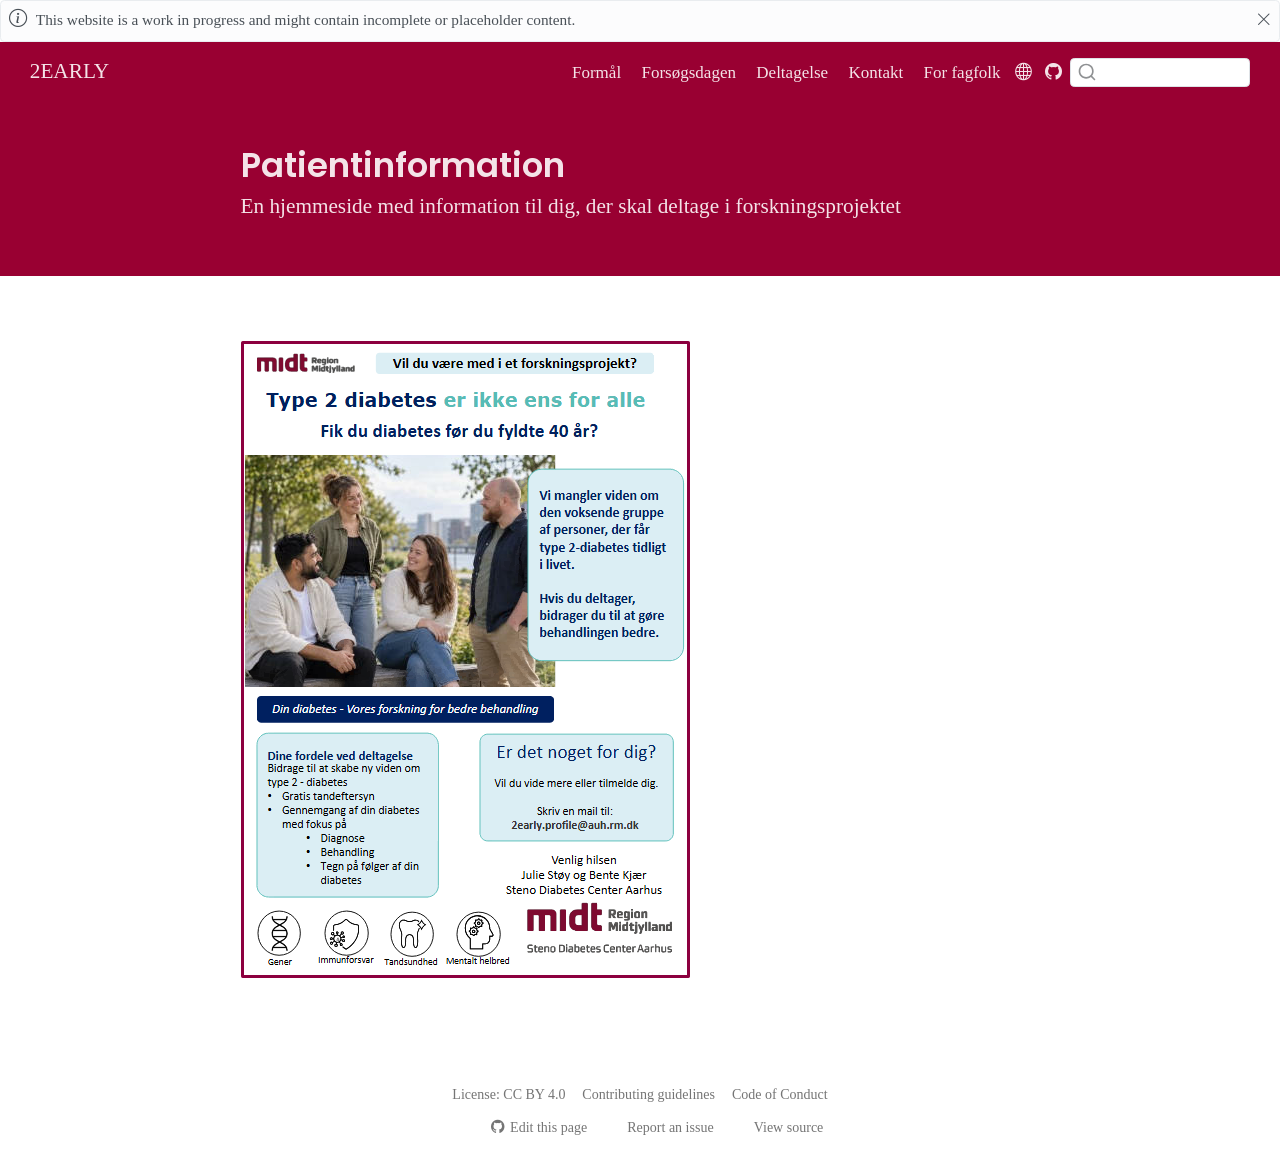
<file: index.html>
<!DOCTYPE html>
<html xmlns="http://www.w3.org/1999/xhtml" lang="en" xml:lang="en"><head>

<meta charset="utf-8">
<meta name="generator" content="quarto-1.11.9">

<meta name="viewport" content="width=device-width, initial-scale=1.0, user-scalable=yes">


<title>Patientinformation – 2EARLY</title>
<style>
/* Default styles provided by pandoc.
** See https://pandoc.org/MANUAL.html#variables-for-html for config info.
*/
span.smallcaps{font-variant: small-caps;}
div.columns{display: flex; gap: 1.5em;}
div.column{flex: auto;}
@media screen {
div.columns{gap: min(4vw, 1.5em);}
div.column{overflow-x: auto;}
}
div.hanging-indent{margin-left: 1.5em; text-indent: -1.5em;}
ul.task-list{list-style: none;}
ul.task-list li input[type="checkbox"] {
  width: 0.8em;
  margin: 0 0.8em 0.2em -1em; /* quarto-specific, see https://github.com/quarto-dev/quarto-cli/issues/4556 */ 
  vertical-align: middle;
}
</style>


<script src="site_libs/quarto-nav/quarto-nav.js"></script>
<script src="site_libs/clipboard/clipboard.min.js"></script>
<script src="site_libs/quarto-search/autocomplete.umd.js"></script>
<script src="site_libs/quarto-search/fuse.min.js"></script>
<script src="site_libs/quarto-search/quarto-search.js"></script>
<meta name="quarto:offset" content="./">
<script src="site_libs/quarto-html/quarto.js" type="module"></script>
<script src="site_libs/quarto-html/tabsets/tabsets.js" type="module"></script>
<script src="site_libs/quarto-html/scrollable-regions/scrollable-regions.js" type="module"></script>
<script src="site_libs/quarto-html/popper.min.js"></script>
<script src="site_libs/quarto-html/tippy.umd.min.js"></script>
<script src="site_libs/quarto-html/anchor.min.js"></script>
<link href="site_libs/quarto-html/tippy.css" rel="stylesheet">
<link href="site_libs/quarto-html/quarto-syntax-highlighting-1f42ef86e7bbcd4ef0935f55bd85d622.css" rel="stylesheet" class="quarto-color-scheme" id="quarto-text-highlighting-styles">
<link href="site_libs/quarto-html/quarto-syntax-highlighting-dark-b2c10e9313c6d05287a68e7950ff1397.css" rel="stylesheet" class="quarto-color-scheme quarto-color-alternate" id="quarto-text-highlighting-styles">
<link href="site_libs/quarto-html/quarto-syntax-highlighting-1f42ef86e7bbcd4ef0935f55bd85d622.css" rel="stylesheet" class="quarto-color-scheme-extra" id="quarto-text-highlighting-styles">
<script src="site_libs/bootstrap/bootstrap.min.js"></script>
<link href="site_libs/bootstrap/bootstrap-icons.css" rel="stylesheet">
<link href="site_libs/bootstrap/bootstrap-75884684d94d9ef3461348ac63fbb787.min.css" rel="stylesheet" append-hash="true" class="quarto-color-scheme" id="quarto-bootstrap" data-mode="light">
<link href="site_libs/bootstrap/bootstrap-dark-75edf33350bc9e90e5c691d4dd0e7ad9.min.css" rel="stylesheet" append-hash="true" class="quarto-color-scheme quarto-color-alternate" id="quarto-bootstrap" data-mode="light">
<link href="site_libs/bootstrap/bootstrap-75884684d94d9ef3461348ac63fbb787.min.css" rel="stylesheet" append-hash="true" class="quarto-color-scheme-extra" id="quarto-bootstrap" data-mode="light">
<script id="quarto-search-options" type="application/json">{
  "location": "navbar",
  "copy-button": false,
  "collapse-after": 3,
  "panel-placement": "end",
  "type": "textbox",
  "limit": 50,
  "keyboard-shortcut": [
    "f",
    "/",
    "s"
  ],
  "language": {
    "search-no-results-text": "No results",
    "search-matching-documents-text": "matching documents",
    "search-copy-link-title": "Copy link to search",
    "search-hide-matches-text": "Hide additional matches",
    "search-more-match-text": "more match in this document",
    "search-more-matches-text": "more matches in this document",
    "search-clear-button-title": "Clear",
    "search-text-placeholder": "",
    "search-detached-cancel-button-title": "Cancel",
    "search-submit-button-title": "Submit",
    "search-label": "Search"
  }
}</script>


</head>

<body class="nav-fixed fullcontent quarto-light"><a id="quarto-skip-link" class="visually-hidden-focusable" href="#quarto-document-content">Skip to main content</a>

<div id="quarto-search-results"></div>
  <header id="quarto-header" class="headroom fixed-top quarto-banner">
    <div id="quarto-announcement" data-announcement-id="c8e3599c85ad6c16ddbe7a5d420720d3" class="alert alert-light hidden"><i class="bi bi-info-circle quarto-announcement-icon"></i><div class="quarto-announcement-content">
<p>This website is a work in progress and might contain incomplete or placeholder content.</p>
</div><i class="bi bi-x-lg quarto-announcement-action"></i></div>
    <nav class="navbar navbar-expand-lg " data-bs-theme="dark" aria-label="Site">
      <div class="navbar-container container-fluid">
      <div class="navbar-brand-container mx-auto">
    <a class="navbar-brand" href="./index.html">
    <span class="navbar-title"><strong>2EARLY</strong></span>
    </a>
  </div>
          <button class="navbar-toggler" type="button" data-bs-toggle="collapse" data-bs-target="#navbarCollapse" aria-controls="navbarCollapse" aria-expanded="false" aria-label="Toggle navigation" onclick="if (window.quartoToggleHeadroom) { window.quartoToggleHeadroom(); }">
  <span class="navbar-toggler-icon"></span>
</button>
          <div class="collapse navbar-collapse" id="navbarCollapse">
            <ul class="navbar-nav navbar-nav-scroll ms-auto">
  <li class="nav-item">
    <a class="nav-link" href="./1-formål.html"> 
<span class="menu-text">Formål</span></a>
  </li>  
  <li class="nav-item">
    <a class="nav-link" href="./2-forsøgsdagen.html"> 
<span class="menu-text">Forsøgsdagen</span></a>
  </li>  
  <li class="nav-item">
    <a class="nav-link" href="./3-deltagelse.html"> 
<span class="menu-text">Deltagelse</span></a>
  </li>  
  <li class="nav-item">
    <a class="nav-link" href="./4-kontakt.html"> 
<span class="menu-text">Kontakt</span></a>
  </li>  
  <li class="nav-item">
    <a class="nav-link" href="./5-forfagfolk.html"> 
<span class="menu-text">For fagfolk</span></a>
  </li>  
</ul>
          </div> <!-- /navcollapse -->
            <div class="quarto-navbar-tools">
    <a href="https://steno-aarhus.github.io" title="" class="quarto-navigation-tool px-1" aria-label="Globe icon: Link to the Steno Aarhus GitHub landing webpage for all other Steno Aarhus projects"><i class="bi bi-globe"></i></a>
    <a href="https://github.com/steno-aarhus/2early-patientinfo" title="" class="quarto-navigation-tool px-1" aria-label="GitHub icon: Source repository"><i class="bi bi-github"></i></a>
</div>
            <div id="quarto-search" class="" title="Search"></div>
      </div> <!-- /container-fluid -->
    </nav>
</header>
<!-- content -->
<header id="title-block-header" class="quarto-title-block default page-columns page-full">
  <div class="quarto-title-banner page-columns page-full">
    <div class="quarto-title column-body">
      <h1 class="title">Patientinformation</h1>
            <p class="subtitle lead">En hjemmeside med information til dig, der skal deltage i forskningsprojektet</p>
                      </div>
  </div>
    
  
  <div class="quarto-title-meta">

      
    
      
    </div>
    
  
  </header><div id="quarto-content" class="quarto-container page-columns page-rows-contents page-layout-article page-navbar">
<!-- sidebar -->
<!-- margin-sidebar -->
    
<!-- main -->
<main class="content quarto-banner-title-block" id="quarto-document-content" tabindex="-1">





<p><img src="./images/flyer_github.png" class="img-fluid" alt="flyer"></p>



</main> <!-- /main -->
<script id="quarto-html-after-body" type="application/javascript">
  window.document.addEventListener("DOMContentLoaded", function (event) {
    const icon = "";
    const anchorJS = new window.AnchorJS();
    anchorJS.options = {
      placement: 'right',
      icon: icon
    };
    anchorJS.add('.anchored');
    const isCodeAnnotation = (el) => {
      for (const clz of el.classList) {
        if (clz.startsWith('code-annotation-')) {                     
          return true;
        }
      }
      return false;
    }
    const onCopySuccess = function(e) {
      // button target
      const button = e.trigger;
      // don't keep focus
      button.blur();
      // flash "checked"
      button.classList.add('code-copy-button-checked');
      var currentTitle = button.getAttribute("title");
      button.setAttribute("title", "Copied!");
      let tooltip;
      if (window.bootstrap) {
        button.setAttribute("data-bs-toggle", "tooltip");
        button.setAttribute("data-bs-placement", "left");
        button.setAttribute("data-bs-title", "Copied!");
        tooltip = new bootstrap.Tooltip(button, 
          { trigger: "manual", 
            customClass: "code-copy-button-tooltip",
            offset: [0, -8]});
        tooltip.show();    
      }
      setTimeout(function() {
        if (tooltip) {
          tooltip.hide();
          button.removeAttribute("data-bs-title");
          button.removeAttribute("data-bs-toggle");
          button.removeAttribute("data-bs-placement");
        }
        button.setAttribute("title", currentTitle);
        button.classList.remove('code-copy-button-checked');
      }, 1000);
      // clear code selection
      e.clearSelection();
    }
    const getTextToCopy = function(trigger) {
      const outerScaffold = trigger.parentElement.cloneNode(true);
      const codeEl = outerScaffold.querySelector('code');
      for (const childEl of codeEl.children) {
        if (isCodeAnnotation(childEl)) {
          childEl.remove();
        }
      }
      return codeEl.innerText;
    }
    const clipboard = new window.ClipboardJS('.code-copy-button:not([data-in-quarto-modal])', {
      text: getTextToCopy
    });
    clipboard.on('success', onCopySuccess);
    if (window.document.getElementById('quarto-embedded-source-code-modal')) {
      const clipboardModal = new window.ClipboardJS('.code-copy-button[data-in-quarto-modal]', {
        text: getTextToCopy,
        container: window.document.getElementById('quarto-embedded-source-code-modal')
      });
      clipboardModal.on('success', onCopySuccess);
    }
      var localhostRegex = new RegExp(/^(?:http|https):\/\/localhost\:?[0-9]*\//);
      var mailtoRegex = new RegExp(/^mailto:/);
        var filterRegex = new RegExp("https:\/\/steno-aarhus\.github\.io\/2early-patientinfo\/");
      var isInternal = (href) => {
          return filterRegex.test(href) || localhostRegex.test(href) || mailtoRegex.test(href);
      }
      // Inspect non-navigation links and adorn them if external
      window.quartoDecorateExternalLinks = function (root) {
     var links = (root || window.document).querySelectorAll('a[href]:not(.nav-link):not(.navbar-brand):not(.toc-action):not(.sidebar-link):not(.sidebar-item-toggle):not(.pagination-link):not(.no-external):not([aria-hidden]):not(.dropdown-item):not(.quarto-navigation-tool):not(.about-link)');
      for (var i=0; i<links.length; i++) {
        const link = links[i];
        if (!isInternal(link.href)) {
          // undo the damage that might have been done by quarto-nav.js in the case of
          // links that we want to consider external
          if (link.dataset.originalHref !== undefined) {
            link.href = link.dataset.originalHref;
          }
          if (!link.classList.contains('no-external-icon')) {
          }
        }
      }
      };
      window.quartoDecorateExternalLinks(window.document);
    // Esc closes the popup (WCAG 1.4.13) and focus leaving both trigger and
    // popup closes it (WCAG 2.4.11); tippy handles neither for interactive popups.
    const hideOnEscAndFocusOut = {
      name: 'hideOnEscAndFocusOut',
      defaultValue: true,
      fn(instance) {
        const dismiss = () => {
          // A show scheduled by the trigger delay would otherwise reopen it
          instance.clearDelayTimeouts();
          instance.hide();
        };
        const onKeyDown = (event) => {
          if (event.key !== 'Escape') {
            return;
          }
          // Keep Esc from also reaching page handlers (e.g. reveal.js overview),
          // except an open reveal.js slide menu, which Esc should close too.
          // The menu handles keys only when its keyboard option is on.
          const menuHandlesEsc = window.Reveal?.getPlugin?.('menu')?.isOpen() &&
            window.Reveal.getConfig().menu?.keyboard !== false;
          if (!menuHandlesEsc) {
            event.stopPropagation();
          }
          if (instance.popper.contains(window.document.activeElement)) {
            // Disabled while refocusing so the focus trigger does not reopen it
            instance.disable();
            instance.reference.focus();
            instance.enable();
          }
          dismiss();
        };
        const onFocusOut = (event) => {
          const target = event.relatedTarget;
          if (target && !instance.reference.contains(target) &&
              !instance.popper.contains(target)) {
            dismiss();
          }
        };
        // On the trigger too: a click trigger (code-annotations: select) has no
        // blur handling. Attached for the instance's lifetime so leaving the
        // trigger also cancels a show still pending on the trigger delay.
        instance.reference.addEventListener('focusout', onFocusOut);
        return {
          onShow() {
            window.document.addEventListener('keydown', onKeyDown, true);
            instance.popper.addEventListener('focusout', onFocusOut);
          },
          onHide() {
            window.document.removeEventListener('keydown', onKeyDown, true);
            instance.popper.removeEventListener('focusout', onFocusOut);
          },
          onDestroy() {
            instance.reference.removeEventListener('focusout', onFocusOut);
          },
        };
      },
    };
    function tippyHover(el, contentFn, onTriggerFn, onUntriggerFn) {
      const config = {
        allowHTML: true,
        maxWidth: 500,
        delay: 100,
        arrow: false,
        appendTo: function(el) {
            return el.parentElement;
        },
        interactive: true,
        interactiveBorder: 10,
        theme: 'quarto',
        placement: 'bottom-start',
        plugins: [hideOnEscAndFocusOut],
      };
      if (contentFn) {
        config.content = contentFn;
      }
      if (onTriggerFn) {
        config.onTrigger = onTriggerFn;
      }
      if (onUntriggerFn) {
        config.onUntrigger = onUntriggerFn;
      }
      window.tippy(el, config); 
    }
    const noterefs = window.document.querySelectorAll('a[role="doc-noteref"]');
    for (var i=0; i<noterefs.length; i++) {
      const ref = noterefs[i];
      tippyHover(ref, function() {
        // use id or data attribute instead here
        let href = ref.getAttribute('data-footnote-href') || ref.getAttribute('href');
        try { href = new URL(href).hash; } catch {}
        const id = href.replace(/^#\/?/, "");
        const note = window.document.getElementById(id);
        if (note) {
          return note.innerHTML;
        } else {
          return "";
        }
      });
    }
    const xrefs = window.document.querySelectorAll('a.quarto-xref');
    const processXRef = (id, note) => {
      // Strip column container classes
      const stripColumnClz = (el) => {
        el.classList.remove("page-full", "page-columns");
        if (el.children) {
          for (const child of el.children) {
            stripColumnClz(child);
          }
        }
      }
      stripColumnClz(note)
      if (id === null || id.startsWith('sec-')) {
        // Special case sections, only their first couple elements
        const container = document.createElement("div");
        if (note.children && note.children.length > 2) {
          container.appendChild(note.children[0].cloneNode(true));
          for (let i = 1; i < note.children.length; i++) {
            const child = note.children[i];
            if (child.tagName === "P" && child.innerText === "") {
              continue;
            } else {
              container.appendChild(child.cloneNode(true));
              break;
            }
          }
          if (window.Quarto?.typesetMath) {
            window.Quarto.typesetMath(container);
          }
          return container.innerHTML
        } else {
          if (window.Quarto?.typesetMath) {
            window.Quarto.typesetMath(note);
          }
          return note.innerHTML;
        }
      } else {
        // Remove any anchor links if they are present
        const anchorLink = note.querySelector('a.anchorjs-link');
        if (anchorLink) {
          anchorLink.remove();
        }
        if (window.Quarto?.typesetMath) {
          window.Quarto.typesetMath(note);
        }
        if (note.classList.contains("callout")) {
          return note.outerHTML;
        } else {
          return note.innerHTML;
        }
      }
    }
    for (var i=0; i<xrefs.length; i++) {
      const xref = xrefs[i];
      tippyHover(xref, undefined, function(instance) {
        instance.disable();
        let url = xref.getAttribute('href');
        let hash = undefined; 
        if (url.startsWith('#')) {
          hash = url;
        } else {
          try { hash = new URL(url).hash; } catch {}
        }
        if (hash) {
          const id = hash.replace(/^#\/?/, "");
          const note = window.document.getElementById(id);
          if (note !== null) {
            try {
              const html = processXRef(id, note.cloneNode(true));
              instance.setContent(html);
            } finally {
              instance.enable();
              instance.show();
            }
          } else {
            // See if we can fetch this
            fetch(url.split('#')[0])
            .then(res => res.text())
            .then(html => {
              const parser = new DOMParser();
              const htmlDoc = parser.parseFromString(html, "text/html");
              const note = htmlDoc.getElementById(id);
              if (note !== null) {
                const html = processXRef(id, note);
                instance.setContent(html);
              } 
            }).finally(() => {
              instance.enable();
              instance.show();
            });
          }
        } else {
          // See if we can fetch a full url (with no hash to target)
          // This is a special case and we should probably do some content thinning / targeting
          fetch(url)
          .then(res => res.text())
          .then(html => {
            const parser = new DOMParser();
            const htmlDoc = parser.parseFromString(html, "text/html");
            const note = htmlDoc.querySelector('main.content');
            if (note !== null) {
              // This should only happen for chapter cross references
              // (since there is no id in the URL)
              // remove the first header
              if (note.children.length > 0 && note.children[0].tagName === "HEADER") {
                note.children[0].remove();
              }
              const html = processXRef(null, note);
              instance.setContent(html);
            } 
          }).finally(() => {
            instance.enable();
            instance.show();
          });
        }
      }, function(instance) {
      });
    }
        let selectedAnnoteEl;
        const selectorForAnnotation = ( cell, annotation) => {
          let cellAttr = 'data-code-cell="' + cell + '"';
          let lineAttr = 'data-code-annotation="' +  annotation + '"';
          const selector = 'span[' + cellAttr + '][' + lineAttr + ']';
          return selector;
        }
        const selectCodeLines = (annoteEl) => {
          const doc = window.document;
          const targetCell = annoteEl.getAttribute("data-target-cell");
          const targetAnnotation = annoteEl.getAttribute("data-target-annotation");
          const annoteSpan = window.document.querySelector(selectorForAnnotation(targetCell, targetAnnotation));
          const lines = annoteSpan.getAttribute("data-code-lines").split(",");
          const lineIds = lines.map((line) => {
            return targetCell + "-" + line;
          })
          // Each band is positioned against its own containing block, which is
          // not the offsetParent of the lines, so place it from client rects.
          const placeBand = (band, firstEl, lastEl, codeBlock) => {
            const container = band.offsetParent;
            if (container === null) {
              return;
            }
            const containerRect = container.getBoundingClientRect();
            // Reveal.js scales slides with a transform, so convert client
            // pixels back to the CSS pixels of the container.
            const scale = containerRect.height / container.offsetHeight || 1;
            const firstRect = firstEl.getBoundingClientRect();
            const lastRect = lastEl.getBoundingClientRect();
            const top = (firstRect.top - containerRect.top) / scale - container.clientTop + container.scrollTop;
            const height = (lastRect.bottom - firstRect.top) / scale;
            band.style.top = top - 2 + "px";
            band.style.height = height + 4 + "px";
            if (codeBlock) {
              // Without the copy button wrapper, the containing block is wider
              // than the code block, so span the code block explicitly.
              const blockRect = codeBlock.getBoundingClientRect();
              band.style.left = (blockRect.left - containerRect.left) / scale - container.clientLeft + container.scrollLeft + "px";
              band.style.width = blockRect.width / scale + "px";
            }
          };
          if (lineIds.length > 0) {
            const el = window.document.getElementById(lineIds[0]);
            const lastEl = window.document.getElementById(lineIds[lineIds.length - 1]);
            const parent = el.parentElement.parentElement;
            // cook up a div (if necessary) and position it
            let div = window.document.getElementById("code-annotation-line-highlight");
            if (div === null) {
              div = window.document.createElement("div");
              div.setAttribute("id", "code-annotation-line-highlight");
              div.style.position = 'absolute';
              parent.appendChild(div);
            }
            placeBand(div, el, lastEl, parent.closest("div.sourceCode") || parent);
            let gutterDiv = window.document.getElementById("code-annotation-line-highlight-gutter");
            if (gutterDiv === null) {
              gutterDiv = window.document.createElement("div");
              gutterDiv.setAttribute("id", "code-annotation-line-highlight-gutter");
              gutterDiv.style.position = 'absolute';
              const codeCell = window.document.getElementById(targetCell);
              const gutter = codeCell.querySelector('.code-annotation-gutter');
              gutter.appendChild(gutterDiv);
            }
            placeBand(gutterDiv, el, lastEl);
            selectedAnnoteEl = annoteEl;
          }
        };
        const unselectCodeLines = () => {
          const elementsIds = ["code-annotation-line-highlight", "code-annotation-line-highlight-gutter"];
          elementsIds.forEach((elId) => {
            const div = window.document.getElementById(elId);
            if (div) {
              div.remove();
            }
          });
          selectedAnnoteEl = undefined;
        };
          // Handle positioning of the toggle
      window.addEventListener(
        "resize",
        throttle(() => {
          elRect = undefined;
          if (selectedAnnoteEl) {
            selectCodeLines(selectedAnnoteEl);
          }
        }, 10)
      );
      function throttle(fn, ms) {
      let throttle = false;
      let timer;
        return (...args) => {
          if(!throttle) { // first call gets through
              fn.apply(this, args);
              throttle = true;
          } else { // all the others get throttled
              if(timer) clearTimeout(timer); // cancel #2
              timer = setTimeout(() => {
                fn.apply(this, args);
                timer = throttle = false;
              }, ms);
          }
        };
      }
        // Attach click handler to the DT
        const annoteDls = window.document.querySelectorAll('dt[data-target-cell]');
        for (const annoteDlNode of annoteDls) {
          annoteDlNode.addEventListener('click', (event) => {
            const clickedEl = event.target;
            if (clickedEl !== selectedAnnoteEl) {
              unselectCodeLines();
              const activeEl = window.document.querySelector('dt[data-target-cell].code-annotation-active');
              if (activeEl) {
                activeEl.classList.remove('code-annotation-active');
              }
              selectCodeLines(clickedEl);
              clickedEl.classList.add('code-annotation-active');
            } else {
              // Unselect the line
              unselectCodeLines();
              clickedEl.classList.remove('code-annotation-active');
            }
          });
        }
    const findCites = (el) => {
      const parentEl = el.parentElement;
      if (parentEl) {
        const cites = parentEl.dataset.cites;
        if (cites) {
          return {
            el,
            cites: cites.split(' ')
          };
        } else {
          return findCites(el.parentElement)
        }
      } else {
        return undefined;
      }
    };
    var bibliorefs = window.document.querySelectorAll('a[role="doc-biblioref"]');
    for (var i=0; i<bibliorefs.length; i++) {
      const ref = bibliorefs[i];
      const citeInfo = findCites(ref);
      if (citeInfo) {
        tippyHover(citeInfo.el, function() {
          var popup = window.document.createElement('div');
          citeInfo.cites.forEach(function(cite) {
            var citeDiv = window.document.createElement('div');
            citeDiv.classList.add('hanging-indent');
            citeDiv.classList.add('csl-entry');
            var biblioDiv = window.document.getElementById('ref-' + cite);
            if (biblioDiv) {
              citeDiv.innerHTML = biblioDiv.innerHTML;
            }
            popup.appendChild(citeDiv);
          });
          return popup.innerHTML;
        });
      }
    }
  });
  </script>
  <script type="application/javascript">
  window.quartoScrollableRegionsLabels = {"code":"Scrollable code","output":"Scrollable output"};
  </script>
</div> <!-- /content -->
<footer class="footer">
  <div class="nav-footer">
    <div class="nav-footer-left">
      &nbsp;
    </div>   
    <div class="nav-footer-center">
      <ul class="footer-items list-unstyled">
    <li class="nav-item">
    <a class="nav-link" href="https://creativecommons.org/licenses/by/4.0/">
<p>License: CC BY 4.0</p>
</a>
  </li>  
    <li class="nav-item">
    <a class="nav-link" href="https://steno-aarhus.github.io/research/CONTRIBUTING.html">
<p>Contributing guidelines</p>
</a>
  </li>  
    <li class="nav-item">
    <a class="nav-link" href="https://steno-aarhus.github.io/research/CODE_OF_CONDUCT.html">
<p>Code of Conduct</p>
</a>
  </li>  
</ul>
    <div class="toc-actions"><ul><li><a href="https://github.com/steno-aarhus/2early-patientinfo/edit/main/index.qmd" class="toc-action"><i class="bi bi-github"></i>Edit this page</a></li><li><a href="https://github.com/steno-aarhus/2early-patientinfo/issues/new" class="toc-action"><i class="bi empty"></i>Report an issue</a></li><li><a href="https://github.com/steno-aarhus/2early-patientinfo/blob/main/index.qmd" class="toc-action"><i class="bi empty"></i>View source</a></li></ul></div></div>
    <div class="nav-footer-right">
      &nbsp;
    </div>
  </div>
</footer>




</body></html>
</file>
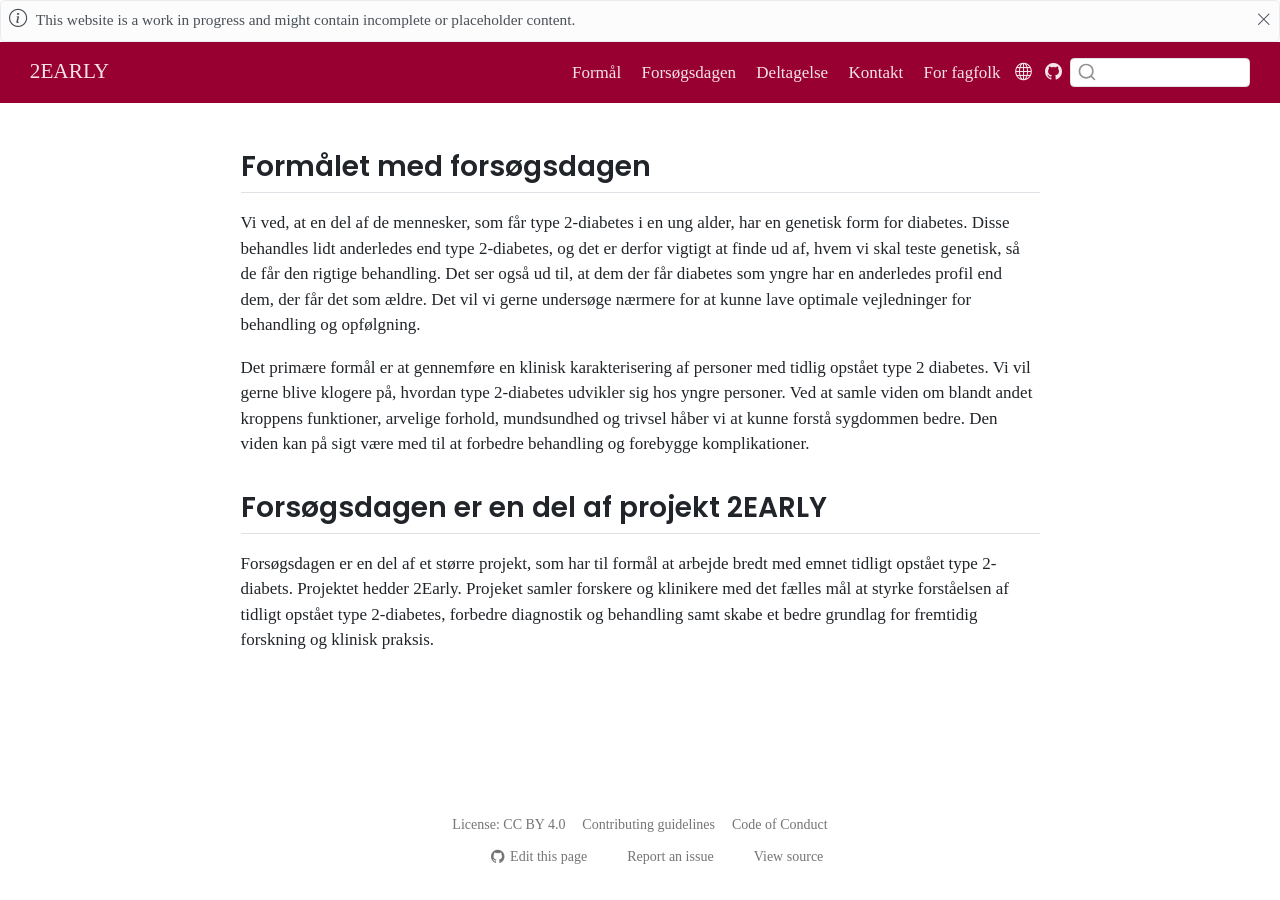
<file: 1-formål.html>
<!DOCTYPE html>
<html xmlns="http://www.w3.org/1999/xhtml" lang="en" xml:lang="en"><head>

<meta charset="utf-8">
<meta name="generator" content="quarto-1.11.9">

<meta name="viewport" content="width=device-width, initial-scale=1.0, user-scalable=yes">


<title>formål – **2EARLY**</title>
<style>
/* Default styles provided by pandoc.
** See https://pandoc.org/MANUAL.html#variables-for-html for config info.
*/
span.smallcaps{font-variant: small-caps;}
div.columns{display: flex; gap: 1.5em;}
div.column{flex: auto;}
@media screen {
div.columns{gap: min(4vw, 1.5em);}
div.column{overflow-x: auto;}
}
div.hanging-indent{margin-left: 1.5em; text-indent: -1.5em;}
ul.task-list{list-style: none;}
ul.task-list li input[type="checkbox"] {
  width: 0.8em;
  margin: 0 0.8em 0.2em -1em; /* quarto-specific, see https://github.com/quarto-dev/quarto-cli/issues/4556 */ 
  vertical-align: middle;
}
</style>


<script src="site_libs/quarto-nav/quarto-nav.js"></script>
<script src="site_libs/clipboard/clipboard.min.js"></script>
<script src="site_libs/quarto-search/autocomplete.umd.js"></script>
<script src="site_libs/quarto-search/fuse.min.js"></script>
<script src="site_libs/quarto-search/quarto-search.js"></script>
<meta name="quarto:offset" content="./">
<script src="site_libs/quarto-html/quarto.js" type="module"></script>
<script src="site_libs/quarto-html/tabsets/tabsets.js" type="module"></script>
<script src="site_libs/quarto-html/scrollable-regions/scrollable-regions.js" type="module"></script>
<script src="site_libs/quarto-html/popper.min.js"></script>
<script src="site_libs/quarto-html/tippy.umd.min.js"></script>
<script src="site_libs/quarto-html/anchor.min.js"></script>
<link href="site_libs/quarto-html/tippy.css" rel="stylesheet">
<link href="site_libs/quarto-html/quarto-syntax-highlighting-1f42ef86e7bbcd4ef0935f55bd85d622.css" rel="stylesheet" class="quarto-color-scheme" id="quarto-text-highlighting-styles">
<link href="site_libs/quarto-html/quarto-syntax-highlighting-dark-b2c10e9313c6d05287a68e7950ff1397.css" rel="stylesheet" class="quarto-color-scheme quarto-color-alternate" id="quarto-text-highlighting-styles">
<link href="site_libs/quarto-html/quarto-syntax-highlighting-1f42ef86e7bbcd4ef0935f55bd85d622.css" rel="stylesheet" class="quarto-color-scheme-extra" id="quarto-text-highlighting-styles">
<script src="site_libs/bootstrap/bootstrap.min.js"></script>
<link href="site_libs/bootstrap/bootstrap-icons.css" rel="stylesheet">
<link href="site_libs/bootstrap/bootstrap-75884684d94d9ef3461348ac63fbb787.min.css" rel="stylesheet" append-hash="true" class="quarto-color-scheme" id="quarto-bootstrap" data-mode="light">
<link href="site_libs/bootstrap/bootstrap-dark-75edf33350bc9e90e5c691d4dd0e7ad9.min.css" rel="stylesheet" append-hash="true" class="quarto-color-scheme quarto-color-alternate" id="quarto-bootstrap" data-mode="light">
<link href="site_libs/bootstrap/bootstrap-75884684d94d9ef3461348ac63fbb787.min.css" rel="stylesheet" append-hash="true" class="quarto-color-scheme-extra" id="quarto-bootstrap" data-mode="light">
<script id="quarto-search-options" type="application/json">{
  "location": "navbar",
  "copy-button": false,
  "collapse-after": 3,
  "panel-placement": "end",
  "type": "textbox",
  "limit": 50,
  "keyboard-shortcut": [
    "f",
    "/",
    "s"
  ],
  "language": {
    "search-no-results-text": "No results",
    "search-matching-documents-text": "matching documents",
    "search-copy-link-title": "Copy link to search",
    "search-hide-matches-text": "Hide additional matches",
    "search-more-match-text": "more match in this document",
    "search-more-matches-text": "more matches in this document",
    "search-clear-button-title": "Clear",
    "search-text-placeholder": "",
    "search-detached-cancel-button-title": "Cancel",
    "search-submit-button-title": "Submit",
    "search-label": "Search"
  }
}</script>


</head>

<body class="nav-fixed fullcontent quarto-light"><a id="quarto-skip-link" class="visually-hidden-focusable" href="#quarto-document-content">Skip to main content</a>

<div id="quarto-search-results"></div>
  <header id="quarto-header" class="headroom fixed-top">
    <div id="quarto-announcement" data-announcement-id="c8e3599c85ad6c16ddbe7a5d420720d3" class="alert alert-light hidden"><i class="bi bi-info-circle quarto-announcement-icon"></i><div class="quarto-announcement-content">
<p>This website is a work in progress and might contain incomplete or placeholder content.</p>
</div><i class="bi bi-x-lg quarto-announcement-action"></i></div>
    <nav class="navbar navbar-expand-lg " data-bs-theme="dark" aria-label="Site">
      <div class="navbar-container container-fluid">
      <div class="navbar-brand-container mx-auto">
    <a class="navbar-brand" href="./index.html">
    <span class="navbar-title"><strong>2EARLY</strong></span>
    </a>
  </div>
          <button class="navbar-toggler" type="button" data-bs-toggle="collapse" data-bs-target="#navbarCollapse" aria-controls="navbarCollapse" aria-expanded="false" aria-label="Toggle navigation" onclick="if (window.quartoToggleHeadroom) { window.quartoToggleHeadroom(); }">
  <span class="navbar-toggler-icon"></span>
</button>
          <div class="collapse navbar-collapse" id="navbarCollapse">
            <ul class="navbar-nav navbar-nav-scroll ms-auto">
  <li class="nav-item">
    <a class="nav-link active" href="./1-formål.html" aria-current="page"> 
<span class="menu-text">Formål</span></a>
  </li>  
  <li class="nav-item">
    <a class="nav-link" href="./2-forsøgsdagen.html"> 
<span class="menu-text">Forsøgsdagen</span></a>
  </li>  
  <li class="nav-item">
    <a class="nav-link" href="./3-deltagelse.html"> 
<span class="menu-text">Deltagelse</span></a>
  </li>  
  <li class="nav-item">
    <a class="nav-link" href="./4-kontakt.html"> 
<span class="menu-text">Kontakt</span></a>
  </li>  
  <li class="nav-item">
    <a class="nav-link" href="./5-forfagfolk.html"> 
<span class="menu-text">For fagfolk</span></a>
  </li>  
</ul>
          </div> <!-- /navcollapse -->
            <div class="quarto-navbar-tools">
    <a href="https://steno-aarhus.github.io" title="" class="quarto-navigation-tool px-1" aria-label="Globe icon: Link to the Steno Aarhus GitHub landing webpage for all other Steno Aarhus projects"><i class="bi bi-globe"></i></a>
    <a href="https://github.com/steno-aarhus/2early-patientinfo" title="" class="quarto-navigation-tool px-1" aria-label="GitHub icon: Source repository"><i class="bi bi-github"></i></a>
</div>
            <div id="quarto-search" class="" title="Search"></div>
      </div> <!-- /container-fluid -->
    </nav>
</header>
<!-- content -->
<div id="quarto-content" class="quarto-container page-columns page-rows-contents page-layout-article page-navbar">
<!-- sidebar -->
<!-- margin-sidebar -->
    
<!-- main -->
<main class="content" id="quarto-document-content" tabindex="-1"><header id="title-block-header" class="quarto-title-block"></header>




<section id="formålet-med-forsøgsdagen" class="level2">
<h2 class="anchored" data-anchor-id="formålet-med-forsøgsdagen">Formålet med forsøgsdagen</h2>
<p>Vi ved, at en del af de mennesker, som får type 2-diabetes i en ung alder, har en genetisk form for diabetes. Disse behandles lidt anderledes end type 2-diabetes, og det er derfor vigtigt at finde ud af, hvem vi skal teste genetisk, så de får den rigtige behandling. Det ser også ud til, at dem der får diabetes som yngre har en anderledes profil end dem, der får det som ældre. Det vil vi gerne undersøge nærmere for at kunne lave optimale vejledninger for behandling og opfølgning.</p>
<p>Det primære formål er at gennemføre en klinisk karakterisering af personer med tidlig opstået type 2 diabetes. Vi vil gerne blive klogere på, hvordan type 2-diabetes udvikler sig hos yngre personer. Ved at samle viden om blandt andet kroppens funktioner, arvelige forhold, mundsundhed og trivsel håber vi at kunne forstå sygdommen bedre. Den viden kan på sigt være med til at forbedre behandling og forebygge komplikationer.</p>
</section>
<section id="forsøgsdagen-er-en-del-af-projekt-2early" class="level2">
<h2 class="anchored" data-anchor-id="forsøgsdagen-er-en-del-af-projekt-2early">Forsøgsdagen er en del af projekt 2EARLY</h2>
<p>Forsøgsdagen er en del af et større projekt, som har til formål at arbejde bredt med emnet tidligt opstået type 2-diabets. Projektet hedder 2Early. Projeket samler forskere og klinikere med det fælles mål at styrke forståelsen af tidligt opstået type 2-diabetes, forbedre diagnostik og behandling samt skabe et bedre grundlag for fremtidig forskning og klinisk praksis.</p>


</section>

</main> <!-- /main -->
<script id="quarto-html-after-body" type="application/javascript">
  window.document.addEventListener("DOMContentLoaded", function (event) {
    const icon = "";
    const anchorJS = new window.AnchorJS();
    anchorJS.options = {
      placement: 'right',
      icon: icon
    };
    anchorJS.add('.anchored');
    const isCodeAnnotation = (el) => {
      for (const clz of el.classList) {
        if (clz.startsWith('code-annotation-')) {                     
          return true;
        }
      }
      return false;
    }
    const onCopySuccess = function(e) {
      // button target
      const button = e.trigger;
      // don't keep focus
      button.blur();
      // flash "checked"
      button.classList.add('code-copy-button-checked');
      var currentTitle = button.getAttribute("title");
      button.setAttribute("title", "Copied!");
      let tooltip;
      if (window.bootstrap) {
        button.setAttribute("data-bs-toggle", "tooltip");
        button.setAttribute("data-bs-placement", "left");
        button.setAttribute("data-bs-title", "Copied!");
        tooltip = new bootstrap.Tooltip(button, 
          { trigger: "manual", 
            customClass: "code-copy-button-tooltip",
            offset: [0, -8]});
        tooltip.show();    
      }
      setTimeout(function() {
        if (tooltip) {
          tooltip.hide();
          button.removeAttribute("data-bs-title");
          button.removeAttribute("data-bs-toggle");
          button.removeAttribute("data-bs-placement");
        }
        button.setAttribute("title", currentTitle);
        button.classList.remove('code-copy-button-checked');
      }, 1000);
      // clear code selection
      e.clearSelection();
    }
    const getTextToCopy = function(trigger) {
      const outerScaffold = trigger.parentElement.cloneNode(true);
      const codeEl = outerScaffold.querySelector('code');
      for (const childEl of codeEl.children) {
        if (isCodeAnnotation(childEl)) {
          childEl.remove();
        }
      }
      return codeEl.innerText;
    }
    const clipboard = new window.ClipboardJS('.code-copy-button:not([data-in-quarto-modal])', {
      text: getTextToCopy
    });
    clipboard.on('success', onCopySuccess);
    if (window.document.getElementById('quarto-embedded-source-code-modal')) {
      const clipboardModal = new window.ClipboardJS('.code-copy-button[data-in-quarto-modal]', {
        text: getTextToCopy,
        container: window.document.getElementById('quarto-embedded-source-code-modal')
      });
      clipboardModal.on('success', onCopySuccess);
    }
      var localhostRegex = new RegExp(/^(?:http|https):\/\/localhost\:?[0-9]*\//);
      var mailtoRegex = new RegExp(/^mailto:/);
        var filterRegex = new RegExp("https:\/\/steno-aarhus\.github\.io\/2early-patientinfo\/");
      var isInternal = (href) => {
          return filterRegex.test(href) || localhostRegex.test(href) || mailtoRegex.test(href);
      }
      // Inspect non-navigation links and adorn them if external
      window.quartoDecorateExternalLinks = function (root) {
     var links = (root || window.document).querySelectorAll('a[href]:not(.nav-link):not(.navbar-brand):not(.toc-action):not(.sidebar-link):not(.sidebar-item-toggle):not(.pagination-link):not(.no-external):not([aria-hidden]):not(.dropdown-item):not(.quarto-navigation-tool):not(.about-link)');
      for (var i=0; i<links.length; i++) {
        const link = links[i];
        if (!isInternal(link.href)) {
          // undo the damage that might have been done by quarto-nav.js in the case of
          // links that we want to consider external
          if (link.dataset.originalHref !== undefined) {
            link.href = link.dataset.originalHref;
          }
          if (!link.classList.contains('no-external-icon')) {
          }
        }
      }
      };
      window.quartoDecorateExternalLinks(window.document);
    // Esc closes the popup (WCAG 1.4.13) and focus leaving both trigger and
    // popup closes it (WCAG 2.4.11); tippy handles neither for interactive popups.
    const hideOnEscAndFocusOut = {
      name: 'hideOnEscAndFocusOut',
      defaultValue: true,
      fn(instance) {
        const dismiss = () => {
          // A show scheduled by the trigger delay would otherwise reopen it
          instance.clearDelayTimeouts();
          instance.hide();
        };
        const onKeyDown = (event) => {
          if (event.key !== 'Escape') {
            return;
          }
          // Keep Esc from also reaching page handlers (e.g. reveal.js overview),
          // except an open reveal.js slide menu, which Esc should close too.
          // The menu handles keys only when its keyboard option is on.
          const menuHandlesEsc = window.Reveal?.getPlugin?.('menu')?.isOpen() &&
            window.Reveal.getConfig().menu?.keyboard !== false;
          if (!menuHandlesEsc) {
            event.stopPropagation();
          }
          if (instance.popper.contains(window.document.activeElement)) {
            // Disabled while refocusing so the focus trigger does not reopen it
            instance.disable();
            instance.reference.focus();
            instance.enable();
          }
          dismiss();
        };
        const onFocusOut = (event) => {
          const target = event.relatedTarget;
          if (target && !instance.reference.contains(target) &&
              !instance.popper.contains(target)) {
            dismiss();
          }
        };
        // On the trigger too: a click trigger (code-annotations: select) has no
        // blur handling. Attached for the instance's lifetime so leaving the
        // trigger also cancels a show still pending on the trigger delay.
        instance.reference.addEventListener('focusout', onFocusOut);
        return {
          onShow() {
            window.document.addEventListener('keydown', onKeyDown, true);
            instance.popper.addEventListener('focusout', onFocusOut);
          },
          onHide() {
            window.document.removeEventListener('keydown', onKeyDown, true);
            instance.popper.removeEventListener('focusout', onFocusOut);
          },
          onDestroy() {
            instance.reference.removeEventListener('focusout', onFocusOut);
          },
        };
      },
    };
    function tippyHover(el, contentFn, onTriggerFn, onUntriggerFn) {
      const config = {
        allowHTML: true,
        maxWidth: 500,
        delay: 100,
        arrow: false,
        appendTo: function(el) {
            return el.parentElement;
        },
        interactive: true,
        interactiveBorder: 10,
        theme: 'quarto',
        placement: 'bottom-start',
        plugins: [hideOnEscAndFocusOut],
      };
      if (contentFn) {
        config.content = contentFn;
      }
      if (onTriggerFn) {
        config.onTrigger = onTriggerFn;
      }
      if (onUntriggerFn) {
        config.onUntrigger = onUntriggerFn;
      }
      window.tippy(el, config); 
    }
    const noterefs = window.document.querySelectorAll('a[role="doc-noteref"]');
    for (var i=0; i<noterefs.length; i++) {
      const ref = noterefs[i];
      tippyHover(ref, function() {
        // use id or data attribute instead here
        let href = ref.getAttribute('data-footnote-href') || ref.getAttribute('href');
        try { href = new URL(href).hash; } catch {}
        const id = href.replace(/^#\/?/, "");
        const note = window.document.getElementById(id);
        if (note) {
          return note.innerHTML;
        } else {
          return "";
        }
      });
    }
    const xrefs = window.document.querySelectorAll('a.quarto-xref');
    const processXRef = (id, note) => {
      // Strip column container classes
      const stripColumnClz = (el) => {
        el.classList.remove("page-full", "page-columns");
        if (el.children) {
          for (const child of el.children) {
            stripColumnClz(child);
          }
        }
      }
      stripColumnClz(note)
      if (id === null || id.startsWith('sec-')) {
        // Special case sections, only their first couple elements
        const container = document.createElement("div");
        if (note.children && note.children.length > 2) {
          container.appendChild(note.children[0].cloneNode(true));
          for (let i = 1; i < note.children.length; i++) {
            const child = note.children[i];
            if (child.tagName === "P" && child.innerText === "") {
              continue;
            } else {
              container.appendChild(child.cloneNode(true));
              break;
            }
          }
          if (window.Quarto?.typesetMath) {
            window.Quarto.typesetMath(container);
          }
          return container.innerHTML
        } else {
          if (window.Quarto?.typesetMath) {
            window.Quarto.typesetMath(note);
          }
          return note.innerHTML;
        }
      } else {
        // Remove any anchor links if they are present
        const anchorLink = note.querySelector('a.anchorjs-link');
        if (anchorLink) {
          anchorLink.remove();
        }
        if (window.Quarto?.typesetMath) {
          window.Quarto.typesetMath(note);
        }
        if (note.classList.contains("callout")) {
          return note.outerHTML;
        } else {
          return note.innerHTML;
        }
      }
    }
    for (var i=0; i<xrefs.length; i++) {
      const xref = xrefs[i];
      tippyHover(xref, undefined, function(instance) {
        instance.disable();
        let url = xref.getAttribute('href');
        let hash = undefined; 
        if (url.startsWith('#')) {
          hash = url;
        } else {
          try { hash = new URL(url).hash; } catch {}
        }
        if (hash) {
          const id = hash.replace(/^#\/?/, "");
          const note = window.document.getElementById(id);
          if (note !== null) {
            try {
              const html = processXRef(id, note.cloneNode(true));
              instance.setContent(html);
            } finally {
              instance.enable();
              instance.show();
            }
          } else {
            // See if we can fetch this
            fetch(url.split('#')[0])
            .then(res => res.text())
            .then(html => {
              const parser = new DOMParser();
              const htmlDoc = parser.parseFromString(html, "text/html");
              const note = htmlDoc.getElementById(id);
              if (note !== null) {
                const html = processXRef(id, note);
                instance.setContent(html);
              } 
            }).finally(() => {
              instance.enable();
              instance.show();
            });
          }
        } else {
          // See if we can fetch a full url (with no hash to target)
          // This is a special case and we should probably do some content thinning / targeting
          fetch(url)
          .then(res => res.text())
          .then(html => {
            const parser = new DOMParser();
            const htmlDoc = parser.parseFromString(html, "text/html");
            const note = htmlDoc.querySelector('main.content');
            if (note !== null) {
              // This should only happen for chapter cross references
              // (since there is no id in the URL)
              // remove the first header
              if (note.children.length > 0 && note.children[0].tagName === "HEADER") {
                note.children[0].remove();
              }
              const html = processXRef(null, note);
              instance.setContent(html);
            } 
          }).finally(() => {
            instance.enable();
            instance.show();
          });
        }
      }, function(instance) {
      });
    }
        let selectedAnnoteEl;
        const selectorForAnnotation = ( cell, annotation) => {
          let cellAttr = 'data-code-cell="' + cell + '"';
          let lineAttr = 'data-code-annotation="' +  annotation + '"';
          const selector = 'span[' + cellAttr + '][' + lineAttr + ']';
          return selector;
        }
        const selectCodeLines = (annoteEl) => {
          const doc = window.document;
          const targetCell = annoteEl.getAttribute("data-target-cell");
          const targetAnnotation = annoteEl.getAttribute("data-target-annotation");
          const annoteSpan = window.document.querySelector(selectorForAnnotation(targetCell, targetAnnotation));
          const lines = annoteSpan.getAttribute("data-code-lines").split(",");
          const lineIds = lines.map((line) => {
            return targetCell + "-" + line;
          })
          // Each band is positioned against its own containing block, which is
          // not the offsetParent of the lines, so place it from client rects.
          const placeBand = (band, firstEl, lastEl, codeBlock) => {
            const container = band.offsetParent;
            if (container === null) {
              return;
            }
            const containerRect = container.getBoundingClientRect();
            // Reveal.js scales slides with a transform, so convert client
            // pixels back to the CSS pixels of the container.
            const scale = containerRect.height / container.offsetHeight || 1;
            const firstRect = firstEl.getBoundingClientRect();
            const lastRect = lastEl.getBoundingClientRect();
            const top = (firstRect.top - containerRect.top) / scale - container.clientTop + container.scrollTop;
            const height = (lastRect.bottom - firstRect.top) / scale;
            band.style.top = top - 2 + "px";
            band.style.height = height + 4 + "px";
            if (codeBlock) {
              // Without the copy button wrapper, the containing block is wider
              // than the code block, so span the code block explicitly.
              const blockRect = codeBlock.getBoundingClientRect();
              band.style.left = (blockRect.left - containerRect.left) / scale - container.clientLeft + container.scrollLeft + "px";
              band.style.width = blockRect.width / scale + "px";
            }
          };
          if (lineIds.length > 0) {
            const el = window.document.getElementById(lineIds[0]);
            const lastEl = window.document.getElementById(lineIds[lineIds.length - 1]);
            const parent = el.parentElement.parentElement;
            // cook up a div (if necessary) and position it
            let div = window.document.getElementById("code-annotation-line-highlight");
            if (div === null) {
              div = window.document.createElement("div");
              div.setAttribute("id", "code-annotation-line-highlight");
              div.style.position = 'absolute';
              parent.appendChild(div);
            }
            placeBand(div, el, lastEl, parent.closest("div.sourceCode") || parent);
            let gutterDiv = window.document.getElementById("code-annotation-line-highlight-gutter");
            if (gutterDiv === null) {
              gutterDiv = window.document.createElement("div");
              gutterDiv.setAttribute("id", "code-annotation-line-highlight-gutter");
              gutterDiv.style.position = 'absolute';
              const codeCell = window.document.getElementById(targetCell);
              const gutter = codeCell.querySelector('.code-annotation-gutter');
              gutter.appendChild(gutterDiv);
            }
            placeBand(gutterDiv, el, lastEl);
            selectedAnnoteEl = annoteEl;
          }
        };
        const unselectCodeLines = () => {
          const elementsIds = ["code-annotation-line-highlight", "code-annotation-line-highlight-gutter"];
          elementsIds.forEach((elId) => {
            const div = window.document.getElementById(elId);
            if (div) {
              div.remove();
            }
          });
          selectedAnnoteEl = undefined;
        };
          // Handle positioning of the toggle
      window.addEventListener(
        "resize",
        throttle(() => {
          elRect = undefined;
          if (selectedAnnoteEl) {
            selectCodeLines(selectedAnnoteEl);
          }
        }, 10)
      );
      function throttle(fn, ms) {
      let throttle = false;
      let timer;
        return (...args) => {
          if(!throttle) { // first call gets through
              fn.apply(this, args);
              throttle = true;
          } else { // all the others get throttled
              if(timer) clearTimeout(timer); // cancel #2
              timer = setTimeout(() => {
                fn.apply(this, args);
                timer = throttle = false;
              }, ms);
          }
        };
      }
        // Attach click handler to the DT
        const annoteDls = window.document.querySelectorAll('dt[data-target-cell]');
        for (const annoteDlNode of annoteDls) {
          annoteDlNode.addEventListener('click', (event) => {
            const clickedEl = event.target;
            if (clickedEl !== selectedAnnoteEl) {
              unselectCodeLines();
              const activeEl = window.document.querySelector('dt[data-target-cell].code-annotation-active');
              if (activeEl) {
                activeEl.classList.remove('code-annotation-active');
              }
              selectCodeLines(clickedEl);
              clickedEl.classList.add('code-annotation-active');
            } else {
              // Unselect the line
              unselectCodeLines();
              clickedEl.classList.remove('code-annotation-active');
            }
          });
        }
    const findCites = (el) => {
      const parentEl = el.parentElement;
      if (parentEl) {
        const cites = parentEl.dataset.cites;
        if (cites) {
          return {
            el,
            cites: cites.split(' ')
          };
        } else {
          return findCites(el.parentElement)
        }
      } else {
        return undefined;
      }
    };
    var bibliorefs = window.document.querySelectorAll('a[role="doc-biblioref"]');
    for (var i=0; i<bibliorefs.length; i++) {
      const ref = bibliorefs[i];
      const citeInfo = findCites(ref);
      if (citeInfo) {
        tippyHover(citeInfo.el, function() {
          var popup = window.document.createElement('div');
          citeInfo.cites.forEach(function(cite) {
            var citeDiv = window.document.createElement('div');
            citeDiv.classList.add('hanging-indent');
            citeDiv.classList.add('csl-entry');
            var biblioDiv = window.document.getElementById('ref-' + cite);
            if (biblioDiv) {
              citeDiv.innerHTML = biblioDiv.innerHTML;
            }
            popup.appendChild(citeDiv);
          });
          return popup.innerHTML;
        });
      }
    }
  });
  </script>
  <script type="application/javascript">
  window.quartoScrollableRegionsLabels = {"code":"Scrollable code","output":"Scrollable output"};
  </script>
</div> <!-- /content -->
<footer class="footer">
  <div class="nav-footer">
    <div class="nav-footer-left">
      &nbsp;
    </div>   
    <div class="nav-footer-center">
      <ul class="footer-items list-unstyled">
    <li class="nav-item">
    <a class="nav-link" href="https://creativecommons.org/licenses/by/4.0/">
<p>License: CC BY 4.0</p>
</a>
  </li>  
    <li class="nav-item">
    <a class="nav-link" href="https://steno-aarhus.github.io/research/CONTRIBUTING.html">
<p>Contributing guidelines</p>
</a>
  </li>  
    <li class="nav-item">
    <a class="nav-link" href="https://steno-aarhus.github.io/research/CODE_OF_CONDUCT.html">
<p>Code of Conduct</p>
</a>
  </li>  
</ul>
    <div class="toc-actions"><ul><li><a href="https://github.com/steno-aarhus/2early-patientinfo/edit/main/1-formål.qmd" class="toc-action"><i class="bi bi-github"></i>Edit this page</a></li><li><a href="https://github.com/steno-aarhus/2early-patientinfo/issues/new" class="toc-action"><i class="bi empty"></i>Report an issue</a></li><li><a href="https://github.com/steno-aarhus/2early-patientinfo/blob/main/1-formål.qmd" class="toc-action"><i class="bi empty"></i>View source</a></li></ul></div></div>
    <div class="nav-footer-right">
      &nbsp;
    </div>
  </div>
</footer>




</body></html>
</file>
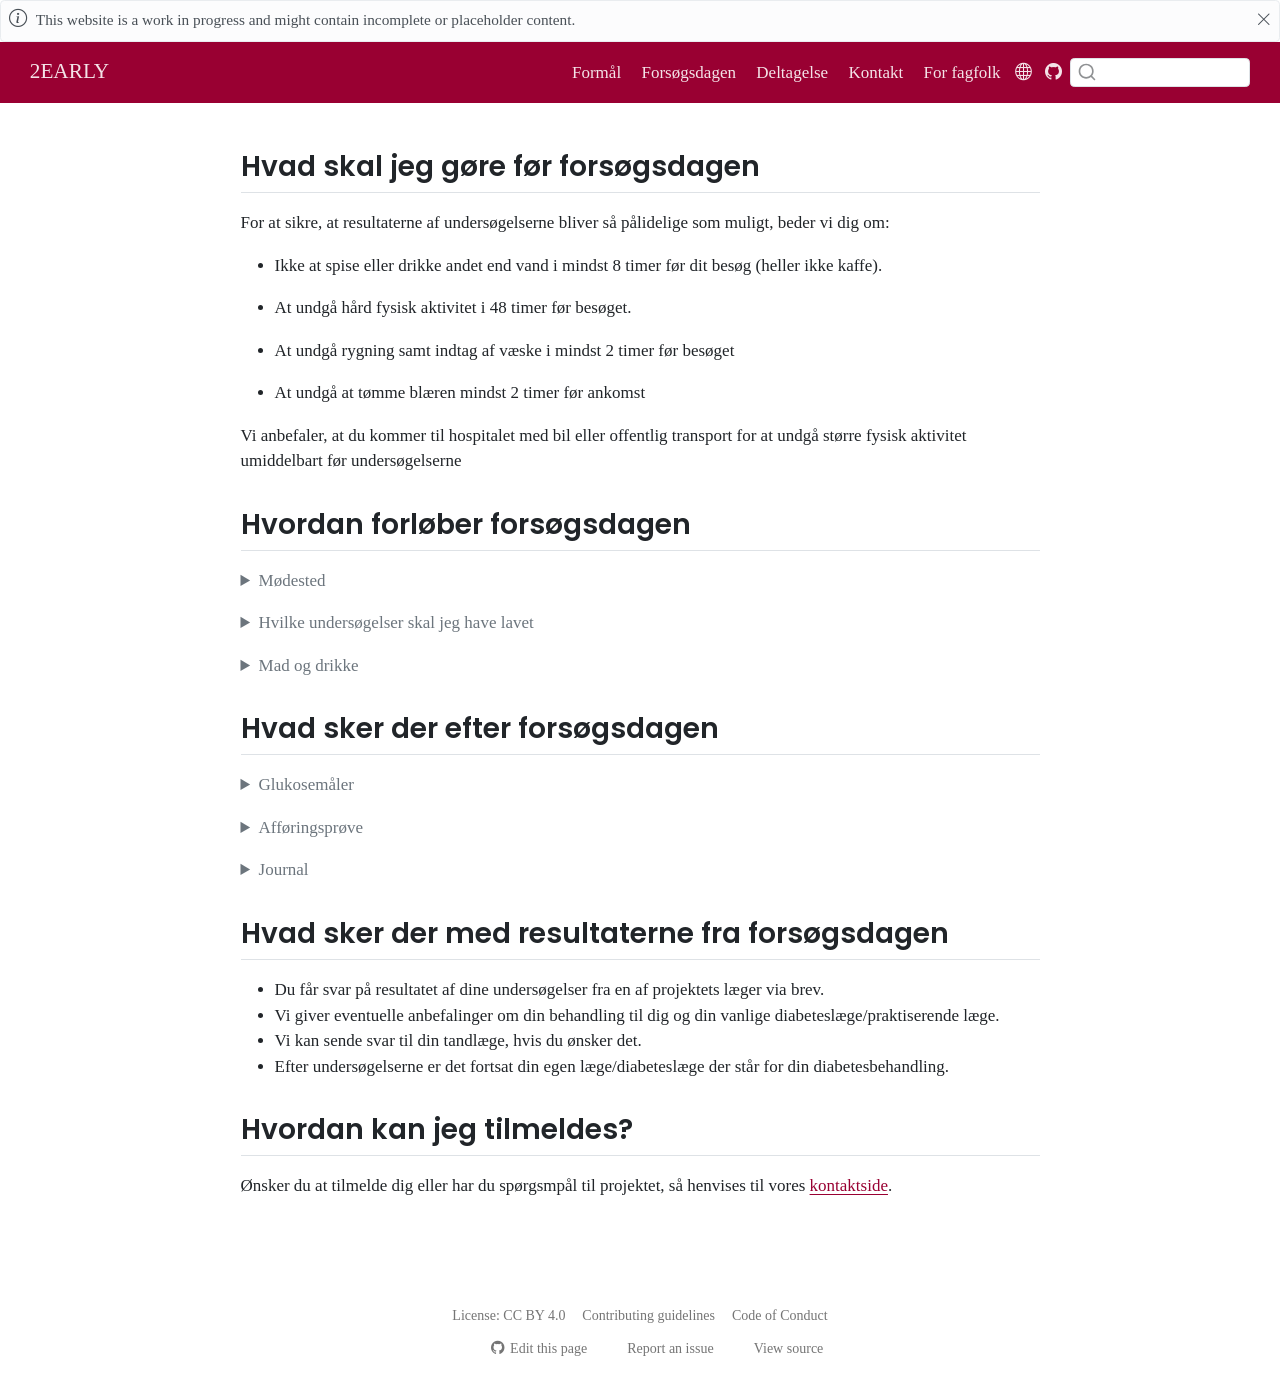
<file: 2-forsøgsdagen.html>
<!DOCTYPE html>
<html xmlns="http://www.w3.org/1999/xhtml" lang="en" xml:lang="en"><head>

<meta charset="utf-8">
<meta name="generator" content="quarto-1.11.9">

<meta name="viewport" content="width=device-width, initial-scale=1.0, user-scalable=yes">


<title>forsøgsdagen – **2EARLY**</title>
<style>
/* Default styles provided by pandoc.
** See https://pandoc.org/MANUAL.html#variables-for-html for config info.
*/
span.smallcaps{font-variant: small-caps;}
div.columns{display: flex; gap: 1.5em;}
div.column{flex: auto;}
@media screen {
div.columns{gap: min(4vw, 1.5em);}
div.column{overflow-x: auto;}
}
div.hanging-indent{margin-left: 1.5em; text-indent: -1.5em;}
ul.task-list{list-style: none;}
ul.task-list li input[type="checkbox"] {
  width: 0.8em;
  margin: 0 0.8em 0.2em -1em; /* quarto-specific, see https://github.com/quarto-dev/quarto-cli/issues/4556 */ 
  vertical-align: middle;
}
</style>


<script src="site_libs/quarto-nav/quarto-nav.js"></script>
<script src="site_libs/clipboard/clipboard.min.js"></script>
<script src="site_libs/quarto-search/autocomplete.umd.js"></script>
<script src="site_libs/quarto-search/fuse.min.js"></script>
<script src="site_libs/quarto-search/quarto-search.js"></script>
<meta name="quarto:offset" content="./">
<script src="site_libs/quarto-html/quarto.js" type="module"></script>
<script src="site_libs/quarto-html/tabsets/tabsets.js" type="module"></script>
<script src="site_libs/quarto-html/scrollable-regions/scrollable-regions.js" type="module"></script>
<script src="site_libs/quarto-html/popper.min.js"></script>
<script src="site_libs/quarto-html/tippy.umd.min.js"></script>
<script src="site_libs/quarto-html/anchor.min.js"></script>
<link href="site_libs/quarto-html/tippy.css" rel="stylesheet">
<link href="site_libs/quarto-html/quarto-syntax-highlighting-1f42ef86e7bbcd4ef0935f55bd85d622.css" rel="stylesheet" class="quarto-color-scheme" id="quarto-text-highlighting-styles">
<link href="site_libs/quarto-html/quarto-syntax-highlighting-dark-b2c10e9313c6d05287a68e7950ff1397.css" rel="stylesheet" class="quarto-color-scheme quarto-color-alternate" id="quarto-text-highlighting-styles">
<link href="site_libs/quarto-html/quarto-syntax-highlighting-1f42ef86e7bbcd4ef0935f55bd85d622.css" rel="stylesheet" class="quarto-color-scheme-extra" id="quarto-text-highlighting-styles">
<script src="site_libs/bootstrap/bootstrap.min.js"></script>
<link href="site_libs/bootstrap/bootstrap-icons.css" rel="stylesheet">
<link href="site_libs/bootstrap/bootstrap-75884684d94d9ef3461348ac63fbb787.min.css" rel="stylesheet" append-hash="true" class="quarto-color-scheme" id="quarto-bootstrap" data-mode="light">
<link href="site_libs/bootstrap/bootstrap-dark-75edf33350bc9e90e5c691d4dd0e7ad9.min.css" rel="stylesheet" append-hash="true" class="quarto-color-scheme quarto-color-alternate" id="quarto-bootstrap" data-mode="light">
<link href="site_libs/bootstrap/bootstrap-75884684d94d9ef3461348ac63fbb787.min.css" rel="stylesheet" append-hash="true" class="quarto-color-scheme-extra" id="quarto-bootstrap" data-mode="light">
<script id="quarto-search-options" type="application/json">{
  "location": "navbar",
  "copy-button": false,
  "collapse-after": 3,
  "panel-placement": "end",
  "type": "textbox",
  "limit": 50,
  "keyboard-shortcut": [
    "f",
    "/",
    "s"
  ],
  "language": {
    "search-no-results-text": "No results",
    "search-matching-documents-text": "matching documents",
    "search-copy-link-title": "Copy link to search",
    "search-hide-matches-text": "Hide additional matches",
    "search-more-match-text": "more match in this document",
    "search-more-matches-text": "more matches in this document",
    "search-clear-button-title": "Clear",
    "search-text-placeholder": "",
    "search-detached-cancel-button-title": "Cancel",
    "search-submit-button-title": "Submit",
    "search-label": "Search"
  }
}</script>


</head>

<body class="nav-fixed fullcontent quarto-light"><a id="quarto-skip-link" class="visually-hidden-focusable" href="#quarto-document-content">Skip to main content</a>

<div id="quarto-search-results"></div>
  <header id="quarto-header" class="headroom fixed-top">
    <div id="quarto-announcement" data-announcement-id="c8e3599c85ad6c16ddbe7a5d420720d3" class="alert alert-light hidden"><i class="bi bi-info-circle quarto-announcement-icon"></i><div class="quarto-announcement-content">
<p>This website is a work in progress and might contain incomplete or placeholder content.</p>
</div><i class="bi bi-x-lg quarto-announcement-action"></i></div>
    <nav class="navbar navbar-expand-lg " data-bs-theme="dark" aria-label="Site">
      <div class="navbar-container container-fluid">
      <div class="navbar-brand-container mx-auto">
    <a class="navbar-brand" href="./index.html">
    <span class="navbar-title"><strong>2EARLY</strong></span>
    </a>
  </div>
          <button class="navbar-toggler" type="button" data-bs-toggle="collapse" data-bs-target="#navbarCollapse" aria-controls="navbarCollapse" aria-expanded="false" aria-label="Toggle navigation" onclick="if (window.quartoToggleHeadroom) { window.quartoToggleHeadroom(); }">
  <span class="navbar-toggler-icon"></span>
</button>
          <div class="collapse navbar-collapse" id="navbarCollapse">
            <ul class="navbar-nav navbar-nav-scroll ms-auto">
  <li class="nav-item">
    <a class="nav-link" href="./1-formål.html"> 
<span class="menu-text">Formål</span></a>
  </li>  
  <li class="nav-item">
    <a class="nav-link active" href="./2-forsøgsdagen.html" aria-current="page"> 
<span class="menu-text">Forsøgsdagen</span></a>
  </li>  
  <li class="nav-item">
    <a class="nav-link" href="./3-deltagelse.html"> 
<span class="menu-text">Deltagelse</span></a>
  </li>  
  <li class="nav-item">
    <a class="nav-link" href="./4-kontakt.html"> 
<span class="menu-text">Kontakt</span></a>
  </li>  
  <li class="nav-item">
    <a class="nav-link" href="./5-forfagfolk.html"> 
<span class="menu-text">For fagfolk</span></a>
  </li>  
</ul>
          </div> <!-- /navcollapse -->
            <div class="quarto-navbar-tools">
    <a href="https://steno-aarhus.github.io" title="" class="quarto-navigation-tool px-1" aria-label="Globe icon: Link to the Steno Aarhus GitHub landing webpage for all other Steno Aarhus projects"><i class="bi bi-globe"></i></a>
    <a href="https://github.com/steno-aarhus/2early-patientinfo" title="" class="quarto-navigation-tool px-1" aria-label="GitHub icon: Source repository"><i class="bi bi-github"></i></a>
</div>
            <div id="quarto-search" class="" title="Search"></div>
      </div> <!-- /container-fluid -->
    </nav>
</header>
<!-- content -->
<div id="quarto-content" class="quarto-container page-columns page-rows-contents page-layout-article page-navbar">
<!-- sidebar -->
<!-- margin-sidebar -->
    
<!-- main -->
<main class="content" id="quarto-document-content" tabindex="-1"><header id="title-block-header" class="quarto-title-block"></header>




<section id="hvad-skal-jeg-gøre-før-forsøgsdagen" class="level2">
<h2 class="anchored" data-anchor-id="hvad-skal-jeg-gøre-før-forsøgsdagen">Hvad skal jeg gøre før forsøgsdagen</h2>
<p>For at sikre, at resultaterne af undersøgelserne bliver så pålidelige som muligt, beder vi dig om:</p>
<ul>
<li><p>Ikke at spise eller drikke andet end vand i mindst 8 timer før dit besøg (heller ikke kaffe).</p></li>
<li><p>At undgå hård fysisk aktivitet i 48 timer før besøget.</p></li>
<li><p>At undgå rygning samt indtag af væske i mindst 2 timer før besøget</p></li>
<li><p>At undgå at tømme blæren mindst 2 timer før ankomst</p></li>
</ul>
<p>Vi anbefaler, at du kommer til hospitalet med bil eller offentlig transport for at undgå større fysisk aktivitet umiddelbart før undersøgelserne</p>
</section>
<section id="hvordan-forløber-forsøgsdagen" class="level2">
<h2 class="anchored" data-anchor-id="hvordan-forløber-forsøgsdagen">Hvordan forløber forsøgsdagen</h2>
<details>
<summary>
<strong>Mødested</strong>
</summary>
<p>Undersøgelserne foregår ved Steno Diabetes Center Aarhus, Aarhus Universitetshospital, Palle Juul-Jensen Boulevard 11, indgang A, plan 2 (A204).</p>
Ved ankomsten bedes du scanne dit sundhedskort ved ankomststanderen og tage plads i venteareal 2.
</details>
<details>
<summary>
<strong>Hvilke undersøgelser skal jeg have lavet</strong>
</summary>
<p>Undersøgelsen vil vare 3,5 time (uden forsinkelser)</p>
<p>Du vil få lavet følgende undersøgelser på forsøgsdagen:</p>
<p>Målinger</p>
<ul>
<li>Højde, vægt og taljemål</li>
<li>Blodtryk og puls</li>
<li>Håndstyrke</li>
</ul>
<p>Prøver</p>
<ul>
<li>Blodprøve</li>
<li>Urinprøve</li>
<li>Afføringsprøve (ikke på undersøgelsesdagen)</li>
<li>Spytprøve</li>
</ul>
<p>Scanninger og undersøgelser</p>
<ul>
<li>Ultralyd af leveren</li>
<li>Tandundersøgelse</li>
</ul>
<p>Spørgeskemaer</p>
<ul>
<li>Om dit helbred</li>
<li>Om dit mentale velvære</li>
<li>Om hvordan diabetes påvirker dit liv</li>
</ul>
<p>Skemaerne kan også udfyldes hjemmefra</p>
<p><strong>De data du leverer til projektet opbevares og behandles fortroligt i overensstemmelse med gældende lovgivning om databeskyttelse og sundhedsforskning.</strong></p>
</details>
<details>
<summary>
<strong>Mad og drikke</strong>
</summary>
Undersøgelsesdagen slutter med et måltid, noget at drikke og en kop kaffe/the
</details>
</section>
<section id="hvad-sker-der-efter-forsøgsdagen" class="level2">
<h2 class="anchored" data-anchor-id="hvad-sker-der-efter-forsøgsdagen">Hvad sker der efter forsøgsdagen</h2>
<details>
<summary>
<strong>Glukosemåler</strong>
</summary>
<p>Ved undersøgelsesdagens afslutning får du påsat en blændet glukosemåler på din overarm.</p>
<p>I de 15 dage, hvor du bærer glukosemåleren, beder vi dig om at leve som du plejer. Det hjælper os med at få et retvisende billede af dit blodsukker i hverdagen.</p>
Du skal returnere den i posten efter 15 dage.
</details>
<details>
<summary>
<strong>Afføringsprøve</strong>
</summary>
Du medgives et kit til opsamling og forsendelse af en afføringsprøve og hvis du giver samtykke til at lave en afføringsprøve til vores biobank, vil denne blive afhentet og opbevaret på køl.
</details>
<details>
<summary>
<strong>Journal</strong>
</summary>
Forskere vil lave opslag i din sundhedsjournal for at se prøvesvar, indlæggelser eller andet relevant. Vi vil indhente status fra din øjenlæge og fodterapeu
</details>
</section>
<section id="hvad-sker-der-med-resultaterne-fra-forsøgsdagen" class="level2">
<h2 class="anchored" data-anchor-id="hvad-sker-der-med-resultaterne-fra-forsøgsdagen">Hvad sker der med resultaterne fra forsøgsdagen</h2>
<ul>
<li>Du får svar på resultatet af dine undersøgelser fra en af projektets læger via brev.</li>
<li>Vi giver eventuelle anbefalinger om din behandling til dig og din vanlige diabeteslæge/praktiserende læge.</li>
<li>Vi kan sende svar til din tandlæge, hvis du ønsker det.</li>
<li>Efter undersøgelserne er det fortsat din egen læge/diabeteslæge der står for din diabetesbehandling.</li>
</ul>
</section>
<section id="hvordan-kan-jeg-tilmeldes" class="level2">
<h2 class="anchored" data-anchor-id="hvordan-kan-jeg-tilmeldes">Hvordan kan jeg tilmeldes?</h2>
<p>Ønsker du at tilmelde dig eller har du spørgsmpål til projektet, så henvises til vores <a href="./4-kontakt.html">kontaktside</a>.</p>


</section>

</main> <!-- /main -->
<script id="quarto-html-after-body" type="application/javascript">
  window.document.addEventListener("DOMContentLoaded", function (event) {
    const icon = "";
    const anchorJS = new window.AnchorJS();
    anchorJS.options = {
      placement: 'right',
      icon: icon
    };
    anchorJS.add('.anchored');
    const isCodeAnnotation = (el) => {
      for (const clz of el.classList) {
        if (clz.startsWith('code-annotation-')) {                     
          return true;
        }
      }
      return false;
    }
    const onCopySuccess = function(e) {
      // button target
      const button = e.trigger;
      // don't keep focus
      button.blur();
      // flash "checked"
      button.classList.add('code-copy-button-checked');
      var currentTitle = button.getAttribute("title");
      button.setAttribute("title", "Copied!");
      let tooltip;
      if (window.bootstrap) {
        button.setAttribute("data-bs-toggle", "tooltip");
        button.setAttribute("data-bs-placement", "left");
        button.setAttribute("data-bs-title", "Copied!");
        tooltip = new bootstrap.Tooltip(button, 
          { trigger: "manual", 
            customClass: "code-copy-button-tooltip",
            offset: [0, -8]});
        tooltip.show();    
      }
      setTimeout(function() {
        if (tooltip) {
          tooltip.hide();
          button.removeAttribute("data-bs-title");
          button.removeAttribute("data-bs-toggle");
          button.removeAttribute("data-bs-placement");
        }
        button.setAttribute("title", currentTitle);
        button.classList.remove('code-copy-button-checked');
      }, 1000);
      // clear code selection
      e.clearSelection();
    }
    const getTextToCopy = function(trigger) {
      const outerScaffold = trigger.parentElement.cloneNode(true);
      const codeEl = outerScaffold.querySelector('code');
      for (const childEl of codeEl.children) {
        if (isCodeAnnotation(childEl)) {
          childEl.remove();
        }
      }
      return codeEl.innerText;
    }
    const clipboard = new window.ClipboardJS('.code-copy-button:not([data-in-quarto-modal])', {
      text: getTextToCopy
    });
    clipboard.on('success', onCopySuccess);
    if (window.document.getElementById('quarto-embedded-source-code-modal')) {
      const clipboardModal = new window.ClipboardJS('.code-copy-button[data-in-quarto-modal]', {
        text: getTextToCopy,
        container: window.document.getElementById('quarto-embedded-source-code-modal')
      });
      clipboardModal.on('success', onCopySuccess);
    }
      var localhostRegex = new RegExp(/^(?:http|https):\/\/localhost\:?[0-9]*\//);
      var mailtoRegex = new RegExp(/^mailto:/);
        var filterRegex = new RegExp("https:\/\/steno-aarhus\.github\.io\/2early-patientinfo\/");
      var isInternal = (href) => {
          return filterRegex.test(href) || localhostRegex.test(href) || mailtoRegex.test(href);
      }
      // Inspect non-navigation links and adorn them if external
      window.quartoDecorateExternalLinks = function (root) {
     var links = (root || window.document).querySelectorAll('a[href]:not(.nav-link):not(.navbar-brand):not(.toc-action):not(.sidebar-link):not(.sidebar-item-toggle):not(.pagination-link):not(.no-external):not([aria-hidden]):not(.dropdown-item):not(.quarto-navigation-tool):not(.about-link)');
      for (var i=0; i<links.length; i++) {
        const link = links[i];
        if (!isInternal(link.href)) {
          // undo the damage that might have been done by quarto-nav.js in the case of
          // links that we want to consider external
          if (link.dataset.originalHref !== undefined) {
            link.href = link.dataset.originalHref;
          }
          if (!link.classList.contains('no-external-icon')) {
          }
        }
      }
      };
      window.quartoDecorateExternalLinks(window.document);
    // Esc closes the popup (WCAG 1.4.13) and focus leaving both trigger and
    // popup closes it (WCAG 2.4.11); tippy handles neither for interactive popups.
    const hideOnEscAndFocusOut = {
      name: 'hideOnEscAndFocusOut',
      defaultValue: true,
      fn(instance) {
        const dismiss = () => {
          // A show scheduled by the trigger delay would otherwise reopen it
          instance.clearDelayTimeouts();
          instance.hide();
        };
        const onKeyDown = (event) => {
          if (event.key !== 'Escape') {
            return;
          }
          // Keep Esc from also reaching page handlers (e.g. reveal.js overview),
          // except an open reveal.js slide menu, which Esc should close too.
          // The menu handles keys only when its keyboard option is on.
          const menuHandlesEsc = window.Reveal?.getPlugin?.('menu')?.isOpen() &&
            window.Reveal.getConfig().menu?.keyboard !== false;
          if (!menuHandlesEsc) {
            event.stopPropagation();
          }
          if (instance.popper.contains(window.document.activeElement)) {
            // Disabled while refocusing so the focus trigger does not reopen it
            instance.disable();
            instance.reference.focus();
            instance.enable();
          }
          dismiss();
        };
        const onFocusOut = (event) => {
          const target = event.relatedTarget;
          if (target && !instance.reference.contains(target) &&
              !instance.popper.contains(target)) {
            dismiss();
          }
        };
        // On the trigger too: a click trigger (code-annotations: select) has no
        // blur handling. Attached for the instance's lifetime so leaving the
        // trigger also cancels a show still pending on the trigger delay.
        instance.reference.addEventListener('focusout', onFocusOut);
        return {
          onShow() {
            window.document.addEventListener('keydown', onKeyDown, true);
            instance.popper.addEventListener('focusout', onFocusOut);
          },
          onHide() {
            window.document.removeEventListener('keydown', onKeyDown, true);
            instance.popper.removeEventListener('focusout', onFocusOut);
          },
          onDestroy() {
            instance.reference.removeEventListener('focusout', onFocusOut);
          },
        };
      },
    };
    function tippyHover(el, contentFn, onTriggerFn, onUntriggerFn) {
      const config = {
        allowHTML: true,
        maxWidth: 500,
        delay: 100,
        arrow: false,
        appendTo: function(el) {
            return el.parentElement;
        },
        interactive: true,
        interactiveBorder: 10,
        theme: 'quarto',
        placement: 'bottom-start',
        plugins: [hideOnEscAndFocusOut],
      };
      if (contentFn) {
        config.content = contentFn;
      }
      if (onTriggerFn) {
        config.onTrigger = onTriggerFn;
      }
      if (onUntriggerFn) {
        config.onUntrigger = onUntriggerFn;
      }
      window.tippy(el, config); 
    }
    const noterefs = window.document.querySelectorAll('a[role="doc-noteref"]');
    for (var i=0; i<noterefs.length; i++) {
      const ref = noterefs[i];
      tippyHover(ref, function() {
        // use id or data attribute instead here
        let href = ref.getAttribute('data-footnote-href') || ref.getAttribute('href');
        try { href = new URL(href).hash; } catch {}
        const id = href.replace(/^#\/?/, "");
        const note = window.document.getElementById(id);
        if (note) {
          return note.innerHTML;
        } else {
          return "";
        }
      });
    }
    const xrefs = window.document.querySelectorAll('a.quarto-xref');
    const processXRef = (id, note) => {
      // Strip column container classes
      const stripColumnClz = (el) => {
        el.classList.remove("page-full", "page-columns");
        if (el.children) {
          for (const child of el.children) {
            stripColumnClz(child);
          }
        }
      }
      stripColumnClz(note)
      if (id === null || id.startsWith('sec-')) {
        // Special case sections, only their first couple elements
        const container = document.createElement("div");
        if (note.children && note.children.length > 2) {
          container.appendChild(note.children[0].cloneNode(true));
          for (let i = 1; i < note.children.length; i++) {
            const child = note.children[i];
            if (child.tagName === "P" && child.innerText === "") {
              continue;
            } else {
              container.appendChild(child.cloneNode(true));
              break;
            }
          }
          if (window.Quarto?.typesetMath) {
            window.Quarto.typesetMath(container);
          }
          return container.innerHTML
        } else {
          if (window.Quarto?.typesetMath) {
            window.Quarto.typesetMath(note);
          }
          return note.innerHTML;
        }
      } else {
        // Remove any anchor links if they are present
        const anchorLink = note.querySelector('a.anchorjs-link');
        if (anchorLink) {
          anchorLink.remove();
        }
        if (window.Quarto?.typesetMath) {
          window.Quarto.typesetMath(note);
        }
        if (note.classList.contains("callout")) {
          return note.outerHTML;
        } else {
          return note.innerHTML;
        }
      }
    }
    for (var i=0; i<xrefs.length; i++) {
      const xref = xrefs[i];
      tippyHover(xref, undefined, function(instance) {
        instance.disable();
        let url = xref.getAttribute('href');
        let hash = undefined; 
        if (url.startsWith('#')) {
          hash = url;
        } else {
          try { hash = new URL(url).hash; } catch {}
        }
        if (hash) {
          const id = hash.replace(/^#\/?/, "");
          const note = window.document.getElementById(id);
          if (note !== null) {
            try {
              const html = processXRef(id, note.cloneNode(true));
              instance.setContent(html);
            } finally {
              instance.enable();
              instance.show();
            }
          } else {
            // See if we can fetch this
            fetch(url.split('#')[0])
            .then(res => res.text())
            .then(html => {
              const parser = new DOMParser();
              const htmlDoc = parser.parseFromString(html, "text/html");
              const note = htmlDoc.getElementById(id);
              if (note !== null) {
                const html = processXRef(id, note);
                instance.setContent(html);
              } 
            }).finally(() => {
              instance.enable();
              instance.show();
            });
          }
        } else {
          // See if we can fetch a full url (with no hash to target)
          // This is a special case and we should probably do some content thinning / targeting
          fetch(url)
          .then(res => res.text())
          .then(html => {
            const parser = new DOMParser();
            const htmlDoc = parser.parseFromString(html, "text/html");
            const note = htmlDoc.querySelector('main.content');
            if (note !== null) {
              // This should only happen for chapter cross references
              // (since there is no id in the URL)
              // remove the first header
              if (note.children.length > 0 && note.children[0].tagName === "HEADER") {
                note.children[0].remove();
              }
              const html = processXRef(null, note);
              instance.setContent(html);
            } 
          }).finally(() => {
            instance.enable();
            instance.show();
          });
        }
      }, function(instance) {
      });
    }
        let selectedAnnoteEl;
        const selectorForAnnotation = ( cell, annotation) => {
          let cellAttr = 'data-code-cell="' + cell + '"';
          let lineAttr = 'data-code-annotation="' +  annotation + '"';
          const selector = 'span[' + cellAttr + '][' + lineAttr + ']';
          return selector;
        }
        const selectCodeLines = (annoteEl) => {
          const doc = window.document;
          const targetCell = annoteEl.getAttribute("data-target-cell");
          const targetAnnotation = annoteEl.getAttribute("data-target-annotation");
          const annoteSpan = window.document.querySelector(selectorForAnnotation(targetCell, targetAnnotation));
          const lines = annoteSpan.getAttribute("data-code-lines").split(",");
          const lineIds = lines.map((line) => {
            return targetCell + "-" + line;
          })
          // Each band is positioned against its own containing block, which is
          // not the offsetParent of the lines, so place it from client rects.
          const placeBand = (band, firstEl, lastEl, codeBlock) => {
            const container = band.offsetParent;
            if (container === null) {
              return;
            }
            const containerRect = container.getBoundingClientRect();
            // Reveal.js scales slides with a transform, so convert client
            // pixels back to the CSS pixels of the container.
            const scale = containerRect.height / container.offsetHeight || 1;
            const firstRect = firstEl.getBoundingClientRect();
            const lastRect = lastEl.getBoundingClientRect();
            const top = (firstRect.top - containerRect.top) / scale - container.clientTop + container.scrollTop;
            const height = (lastRect.bottom - firstRect.top) / scale;
            band.style.top = top - 2 + "px";
            band.style.height = height + 4 + "px";
            if (codeBlock) {
              // Without the copy button wrapper, the containing block is wider
              // than the code block, so span the code block explicitly.
              const blockRect = codeBlock.getBoundingClientRect();
              band.style.left = (blockRect.left - containerRect.left) / scale - container.clientLeft + container.scrollLeft + "px";
              band.style.width = blockRect.width / scale + "px";
            }
          };
          if (lineIds.length > 0) {
            const el = window.document.getElementById(lineIds[0]);
            const lastEl = window.document.getElementById(lineIds[lineIds.length - 1]);
            const parent = el.parentElement.parentElement;
            // cook up a div (if necessary) and position it
            let div = window.document.getElementById("code-annotation-line-highlight");
            if (div === null) {
              div = window.document.createElement("div");
              div.setAttribute("id", "code-annotation-line-highlight");
              div.style.position = 'absolute';
              parent.appendChild(div);
            }
            placeBand(div, el, lastEl, parent.closest("div.sourceCode") || parent);
            let gutterDiv = window.document.getElementById("code-annotation-line-highlight-gutter");
            if (gutterDiv === null) {
              gutterDiv = window.document.createElement("div");
              gutterDiv.setAttribute("id", "code-annotation-line-highlight-gutter");
              gutterDiv.style.position = 'absolute';
              const codeCell = window.document.getElementById(targetCell);
              const gutter = codeCell.querySelector('.code-annotation-gutter');
              gutter.appendChild(gutterDiv);
            }
            placeBand(gutterDiv, el, lastEl);
            selectedAnnoteEl = annoteEl;
          }
        };
        const unselectCodeLines = () => {
          const elementsIds = ["code-annotation-line-highlight", "code-annotation-line-highlight-gutter"];
          elementsIds.forEach((elId) => {
            const div = window.document.getElementById(elId);
            if (div) {
              div.remove();
            }
          });
          selectedAnnoteEl = undefined;
        };
          // Handle positioning of the toggle
      window.addEventListener(
        "resize",
        throttle(() => {
          elRect = undefined;
          if (selectedAnnoteEl) {
            selectCodeLines(selectedAnnoteEl);
          }
        }, 10)
      );
      function throttle(fn, ms) {
      let throttle = false;
      let timer;
        return (...args) => {
          if(!throttle) { // first call gets through
              fn.apply(this, args);
              throttle = true;
          } else { // all the others get throttled
              if(timer) clearTimeout(timer); // cancel #2
              timer = setTimeout(() => {
                fn.apply(this, args);
                timer = throttle = false;
              }, ms);
          }
        };
      }
        // Attach click handler to the DT
        const annoteDls = window.document.querySelectorAll('dt[data-target-cell]');
        for (const annoteDlNode of annoteDls) {
          annoteDlNode.addEventListener('click', (event) => {
            const clickedEl = event.target;
            if (clickedEl !== selectedAnnoteEl) {
              unselectCodeLines();
              const activeEl = window.document.querySelector('dt[data-target-cell].code-annotation-active');
              if (activeEl) {
                activeEl.classList.remove('code-annotation-active');
              }
              selectCodeLines(clickedEl);
              clickedEl.classList.add('code-annotation-active');
            } else {
              // Unselect the line
              unselectCodeLines();
              clickedEl.classList.remove('code-annotation-active');
            }
          });
        }
    const findCites = (el) => {
      const parentEl = el.parentElement;
      if (parentEl) {
        const cites = parentEl.dataset.cites;
        if (cites) {
          return {
            el,
            cites: cites.split(' ')
          };
        } else {
          return findCites(el.parentElement)
        }
      } else {
        return undefined;
      }
    };
    var bibliorefs = window.document.querySelectorAll('a[role="doc-biblioref"]');
    for (var i=0; i<bibliorefs.length; i++) {
      const ref = bibliorefs[i];
      const citeInfo = findCites(ref);
      if (citeInfo) {
        tippyHover(citeInfo.el, function() {
          var popup = window.document.createElement('div');
          citeInfo.cites.forEach(function(cite) {
            var citeDiv = window.document.createElement('div');
            citeDiv.classList.add('hanging-indent');
            citeDiv.classList.add('csl-entry');
            var biblioDiv = window.document.getElementById('ref-' + cite);
            if (biblioDiv) {
              citeDiv.innerHTML = biblioDiv.innerHTML;
            }
            popup.appendChild(citeDiv);
          });
          return popup.innerHTML;
        });
      }
    }
  });
  </script>
  <script type="application/javascript">
  window.quartoScrollableRegionsLabels = {"code":"Scrollable code","output":"Scrollable output"};
  </script>
</div> <!-- /content -->
<footer class="footer">
  <div class="nav-footer">
    <div class="nav-footer-left">
      &nbsp;
    </div>   
    <div class="nav-footer-center">
      <ul class="footer-items list-unstyled">
    <li class="nav-item">
    <a class="nav-link" href="https://creativecommons.org/licenses/by/4.0/">
<p>License: CC BY 4.0</p>
</a>
  </li>  
    <li class="nav-item">
    <a class="nav-link" href="https://steno-aarhus.github.io/research/CONTRIBUTING.html">
<p>Contributing guidelines</p>
</a>
  </li>  
    <li class="nav-item">
    <a class="nav-link" href="https://steno-aarhus.github.io/research/CODE_OF_CONDUCT.html">
<p>Code of Conduct</p>
</a>
  </li>  
</ul>
    <div class="toc-actions"><ul><li><a href="https://github.com/steno-aarhus/2early-patientinfo/edit/main/2-forsøgsdagen.qmd" class="toc-action"><i class="bi bi-github"></i>Edit this page</a></li><li><a href="https://github.com/steno-aarhus/2early-patientinfo/issues/new" class="toc-action"><i class="bi empty"></i>Report an issue</a></li><li><a href="https://github.com/steno-aarhus/2early-patientinfo/blob/main/2-forsøgsdagen.qmd" class="toc-action"><i class="bi empty"></i>View source</a></li></ul></div></div>
    <div class="nav-footer-right">
      &nbsp;
    </div>
  </div>
</footer>




</body></html>
</file>
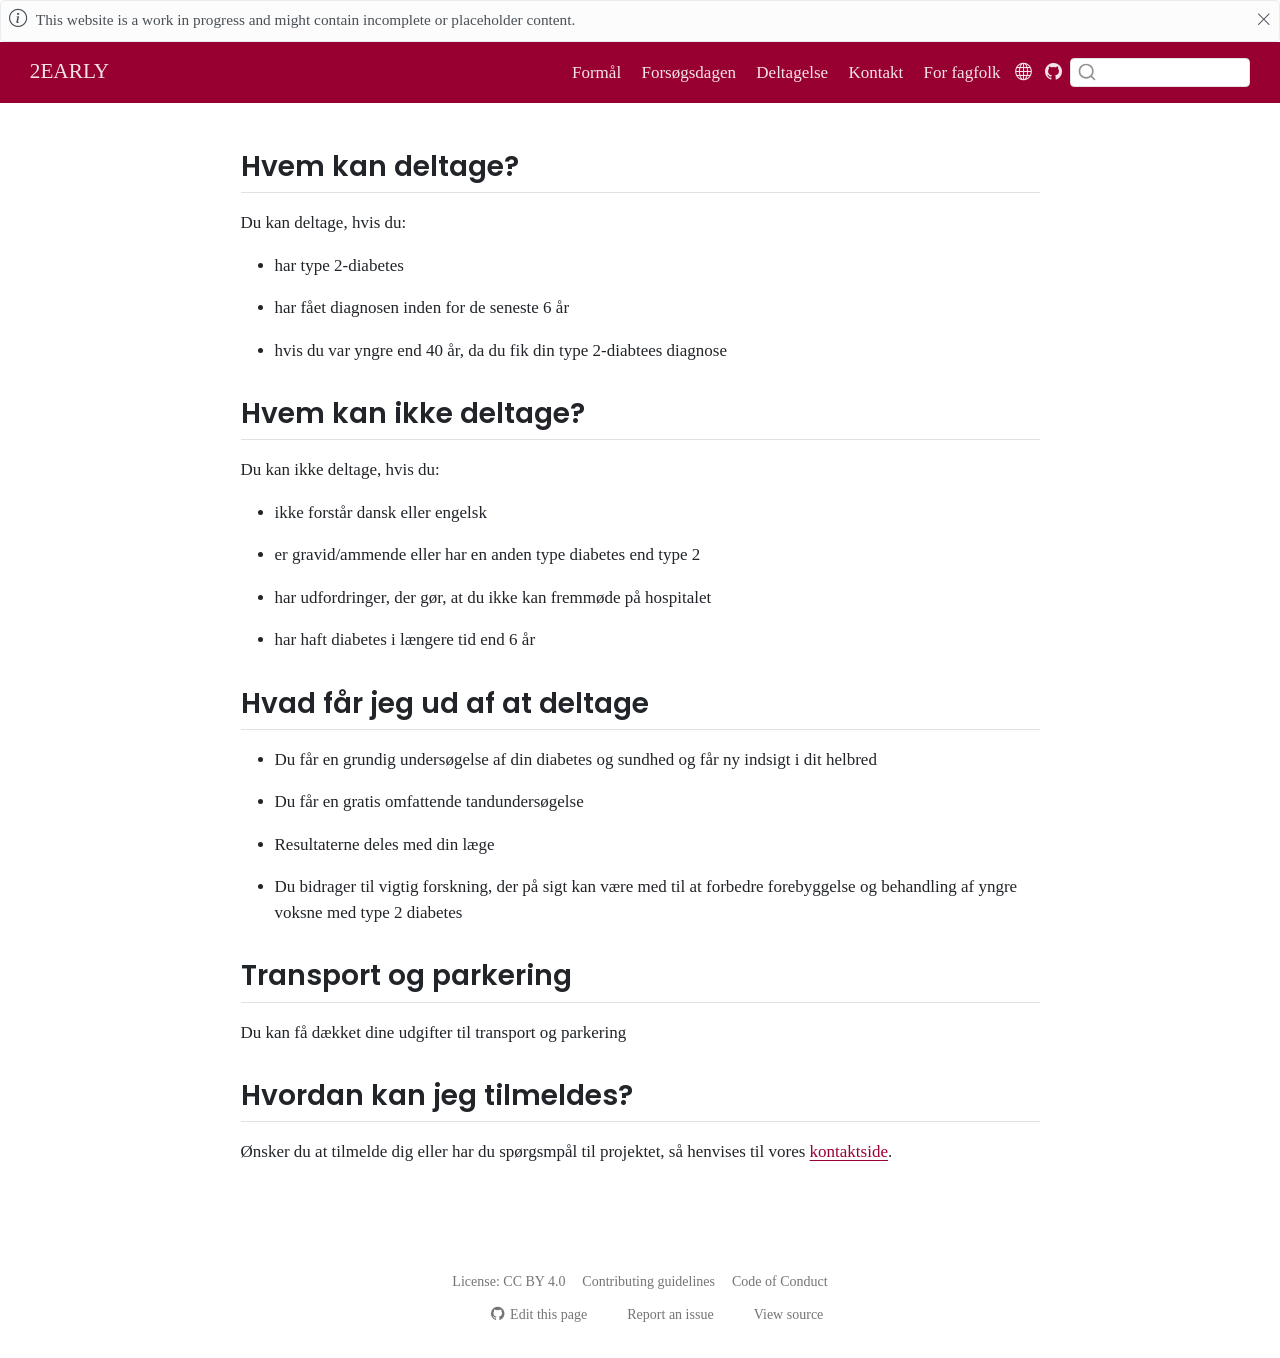
<file: 3-deltagelse.html>
<!DOCTYPE html>
<html xmlns="http://www.w3.org/1999/xhtml" lang="en" xml:lang="en"><head>

<meta charset="utf-8">
<meta name="generator" content="quarto-1.11.9">

<meta name="viewport" content="width=device-width, initial-scale=1.0, user-scalable=yes">


<title>deltagelse – **2EARLY**</title>
<style>
/* Default styles provided by pandoc.
** See https://pandoc.org/MANUAL.html#variables-for-html for config info.
*/
span.smallcaps{font-variant: small-caps;}
div.columns{display: flex; gap: 1.5em;}
div.column{flex: auto;}
@media screen {
div.columns{gap: min(4vw, 1.5em);}
div.column{overflow-x: auto;}
}
div.hanging-indent{margin-left: 1.5em; text-indent: -1.5em;}
ul.task-list{list-style: none;}
ul.task-list li input[type="checkbox"] {
  width: 0.8em;
  margin: 0 0.8em 0.2em -1em; /* quarto-specific, see https://github.com/quarto-dev/quarto-cli/issues/4556 */ 
  vertical-align: middle;
}
</style>


<script src="site_libs/quarto-nav/quarto-nav.js"></script>
<script src="site_libs/clipboard/clipboard.min.js"></script>
<script src="site_libs/quarto-search/autocomplete.umd.js"></script>
<script src="site_libs/quarto-search/fuse.min.js"></script>
<script src="site_libs/quarto-search/quarto-search.js"></script>
<meta name="quarto:offset" content="./">
<script src="site_libs/quarto-html/quarto.js" type="module"></script>
<script src="site_libs/quarto-html/tabsets/tabsets.js" type="module"></script>
<script src="site_libs/quarto-html/scrollable-regions/scrollable-regions.js" type="module"></script>
<script src="site_libs/quarto-html/popper.min.js"></script>
<script src="site_libs/quarto-html/tippy.umd.min.js"></script>
<script src="site_libs/quarto-html/anchor.min.js"></script>
<link href="site_libs/quarto-html/tippy.css" rel="stylesheet">
<link href="site_libs/quarto-html/quarto-syntax-highlighting-1f42ef86e7bbcd4ef0935f55bd85d622.css" rel="stylesheet" class="quarto-color-scheme" id="quarto-text-highlighting-styles">
<link href="site_libs/quarto-html/quarto-syntax-highlighting-dark-b2c10e9313c6d05287a68e7950ff1397.css" rel="stylesheet" class="quarto-color-scheme quarto-color-alternate" id="quarto-text-highlighting-styles">
<link href="site_libs/quarto-html/quarto-syntax-highlighting-1f42ef86e7bbcd4ef0935f55bd85d622.css" rel="stylesheet" class="quarto-color-scheme-extra" id="quarto-text-highlighting-styles">
<script src="site_libs/bootstrap/bootstrap.min.js"></script>
<link href="site_libs/bootstrap/bootstrap-icons.css" rel="stylesheet">
<link href="site_libs/bootstrap/bootstrap-75884684d94d9ef3461348ac63fbb787.min.css" rel="stylesheet" append-hash="true" class="quarto-color-scheme" id="quarto-bootstrap" data-mode="light">
<link href="site_libs/bootstrap/bootstrap-dark-75edf33350bc9e90e5c691d4dd0e7ad9.min.css" rel="stylesheet" append-hash="true" class="quarto-color-scheme quarto-color-alternate" id="quarto-bootstrap" data-mode="light">
<link href="site_libs/bootstrap/bootstrap-75884684d94d9ef3461348ac63fbb787.min.css" rel="stylesheet" append-hash="true" class="quarto-color-scheme-extra" id="quarto-bootstrap" data-mode="light">
<script id="quarto-search-options" type="application/json">{
  "location": "navbar",
  "copy-button": false,
  "collapse-after": 3,
  "panel-placement": "end",
  "type": "textbox",
  "limit": 50,
  "keyboard-shortcut": [
    "f",
    "/",
    "s"
  ],
  "language": {
    "search-no-results-text": "No results",
    "search-matching-documents-text": "matching documents",
    "search-copy-link-title": "Copy link to search",
    "search-hide-matches-text": "Hide additional matches",
    "search-more-match-text": "more match in this document",
    "search-more-matches-text": "more matches in this document",
    "search-clear-button-title": "Clear",
    "search-text-placeholder": "",
    "search-detached-cancel-button-title": "Cancel",
    "search-submit-button-title": "Submit",
    "search-label": "Search"
  }
}</script>


</head>

<body class="nav-fixed fullcontent quarto-light"><a id="quarto-skip-link" class="visually-hidden-focusable" href="#quarto-document-content">Skip to main content</a>

<div id="quarto-search-results"></div>
  <header id="quarto-header" class="headroom fixed-top">
    <div id="quarto-announcement" data-announcement-id="c8e3599c85ad6c16ddbe7a5d420720d3" class="alert alert-light hidden"><i class="bi bi-info-circle quarto-announcement-icon"></i><div class="quarto-announcement-content">
<p>This website is a work in progress and might contain incomplete or placeholder content.</p>
</div><i class="bi bi-x-lg quarto-announcement-action"></i></div>
    <nav class="navbar navbar-expand-lg " data-bs-theme="dark" aria-label="Site">
      <div class="navbar-container container-fluid">
      <div class="navbar-brand-container mx-auto">
    <a class="navbar-brand" href="./index.html">
    <span class="navbar-title"><strong>2EARLY</strong></span>
    </a>
  </div>
          <button class="navbar-toggler" type="button" data-bs-toggle="collapse" data-bs-target="#navbarCollapse" aria-controls="navbarCollapse" aria-expanded="false" aria-label="Toggle navigation" onclick="if (window.quartoToggleHeadroom) { window.quartoToggleHeadroom(); }">
  <span class="navbar-toggler-icon"></span>
</button>
          <div class="collapse navbar-collapse" id="navbarCollapse">
            <ul class="navbar-nav navbar-nav-scroll ms-auto">
  <li class="nav-item">
    <a class="nav-link" href="./1-formål.html"> 
<span class="menu-text">Formål</span></a>
  </li>  
  <li class="nav-item">
    <a class="nav-link" href="./2-forsøgsdagen.html"> 
<span class="menu-text">Forsøgsdagen</span></a>
  </li>  
  <li class="nav-item">
    <a class="nav-link active" href="./3-deltagelse.html" aria-current="page"> 
<span class="menu-text">Deltagelse</span></a>
  </li>  
  <li class="nav-item">
    <a class="nav-link" href="./4-kontakt.html"> 
<span class="menu-text">Kontakt</span></a>
  </li>  
  <li class="nav-item">
    <a class="nav-link" href="./5-forfagfolk.html"> 
<span class="menu-text">For fagfolk</span></a>
  </li>  
</ul>
          </div> <!-- /navcollapse -->
            <div class="quarto-navbar-tools">
    <a href="https://steno-aarhus.github.io" title="" class="quarto-navigation-tool px-1" aria-label="Globe icon: Link to the Steno Aarhus GitHub landing webpage for all other Steno Aarhus projects"><i class="bi bi-globe"></i></a>
    <a href="https://github.com/steno-aarhus/2early-patientinfo" title="" class="quarto-navigation-tool px-1" aria-label="GitHub icon: Source repository"><i class="bi bi-github"></i></a>
</div>
            <div id="quarto-search" class="" title="Search"></div>
      </div> <!-- /container-fluid -->
    </nav>
</header>
<!-- content -->
<div id="quarto-content" class="quarto-container page-columns page-rows-contents page-layout-article page-navbar">
<!-- sidebar -->
<!-- margin-sidebar -->
    
<!-- main -->
<main class="content" id="quarto-document-content" tabindex="-1"><header id="title-block-header" class="quarto-title-block"></header>




<section id="hvem-kan-deltage" class="level2">
<h2 class="anchored" data-anchor-id="hvem-kan-deltage">Hvem kan deltage?</h2>
<p>Du kan deltage, hvis du:</p>
<ul>
<li><p>har type 2-diabetes</p></li>
<li><p>har fået diagnosen inden for de seneste 6 år</p></li>
<li><p>hvis du var yngre end 40 år, da du fik din type 2-diabtees diagnose</p></li>
</ul>
</section>
<section id="hvem-kan-ikke-deltage" class="level2">
<h2 class="anchored" data-anchor-id="hvem-kan-ikke-deltage">Hvem kan ikke deltage?</h2>
<p>Du kan ikke deltage, hvis du:</p>
<ul>
<li><p>ikke forstår dansk eller engelsk</p></li>
<li><p>er gravid/ammende eller har en anden type diabetes end type 2</p></li>
<li><p>har udfordringer, der gør, at du ikke kan fremmøde på hospitalet</p></li>
<li><p>har haft diabetes i længere tid end 6 år</p></li>
</ul>
</section>
<section id="hvad-får-jeg-ud-af-at-deltage" class="level2">
<h2 class="anchored" data-anchor-id="hvad-får-jeg-ud-af-at-deltage">Hvad får jeg ud af at deltage</h2>
<ul>
<li><p>Du får en grundig undersøgelse af din diabetes og sundhed og får ny indsigt i dit helbred</p></li>
<li><p>Du får en gratis omfattende tandundersøgelse</p></li>
<li><p>Resultaterne deles med din læge</p></li>
<li><p>Du bidrager til vigtig forskning, der på sigt kan være med til at forbedre forebyggelse og behandling af yngre voksne med type 2 diabetes</p></li>
</ul>
</section>
<section id="transport-og-parkering" class="level2">
<h2 class="anchored" data-anchor-id="transport-og-parkering">Transport og parkering</h2>
<p>Du kan få dækket dine udgifter til transport og parkering</p>
</section>
<section id="hvordan-kan-jeg-tilmeldes" class="level2">
<h2 class="anchored" data-anchor-id="hvordan-kan-jeg-tilmeldes">Hvordan kan jeg tilmeldes?</h2>
<p>Ønsker du at tilmelde dig eller har du spørgsmpål til projektet, så henvises til vores <a href="./4-kontakt.html">kontaktside</a>.</p>


</section>

</main> <!-- /main -->
<script id="quarto-html-after-body" type="application/javascript">
  window.document.addEventListener("DOMContentLoaded", function (event) {
    const icon = "";
    const anchorJS = new window.AnchorJS();
    anchorJS.options = {
      placement: 'right',
      icon: icon
    };
    anchorJS.add('.anchored');
    const isCodeAnnotation = (el) => {
      for (const clz of el.classList) {
        if (clz.startsWith('code-annotation-')) {                     
          return true;
        }
      }
      return false;
    }
    const onCopySuccess = function(e) {
      // button target
      const button = e.trigger;
      // don't keep focus
      button.blur();
      // flash "checked"
      button.classList.add('code-copy-button-checked');
      var currentTitle = button.getAttribute("title");
      button.setAttribute("title", "Copied!");
      let tooltip;
      if (window.bootstrap) {
        button.setAttribute("data-bs-toggle", "tooltip");
        button.setAttribute("data-bs-placement", "left");
        button.setAttribute("data-bs-title", "Copied!");
        tooltip = new bootstrap.Tooltip(button, 
          { trigger: "manual", 
            customClass: "code-copy-button-tooltip",
            offset: [0, -8]});
        tooltip.show();    
      }
      setTimeout(function() {
        if (tooltip) {
          tooltip.hide();
          button.removeAttribute("data-bs-title");
          button.removeAttribute("data-bs-toggle");
          button.removeAttribute("data-bs-placement");
        }
        button.setAttribute("title", currentTitle);
        button.classList.remove('code-copy-button-checked');
      }, 1000);
      // clear code selection
      e.clearSelection();
    }
    const getTextToCopy = function(trigger) {
      const outerScaffold = trigger.parentElement.cloneNode(true);
      const codeEl = outerScaffold.querySelector('code');
      for (const childEl of codeEl.children) {
        if (isCodeAnnotation(childEl)) {
          childEl.remove();
        }
      }
      return codeEl.innerText;
    }
    const clipboard = new window.ClipboardJS('.code-copy-button:not([data-in-quarto-modal])', {
      text: getTextToCopy
    });
    clipboard.on('success', onCopySuccess);
    if (window.document.getElementById('quarto-embedded-source-code-modal')) {
      const clipboardModal = new window.ClipboardJS('.code-copy-button[data-in-quarto-modal]', {
        text: getTextToCopy,
        container: window.document.getElementById('quarto-embedded-source-code-modal')
      });
      clipboardModal.on('success', onCopySuccess);
    }
      var localhostRegex = new RegExp(/^(?:http|https):\/\/localhost\:?[0-9]*\//);
      var mailtoRegex = new RegExp(/^mailto:/);
        var filterRegex = new RegExp("https:\/\/steno-aarhus\.github\.io\/2early-patientinfo\/");
      var isInternal = (href) => {
          return filterRegex.test(href) || localhostRegex.test(href) || mailtoRegex.test(href);
      }
      // Inspect non-navigation links and adorn them if external
      window.quartoDecorateExternalLinks = function (root) {
     var links = (root || window.document).querySelectorAll('a[href]:not(.nav-link):not(.navbar-brand):not(.toc-action):not(.sidebar-link):not(.sidebar-item-toggle):not(.pagination-link):not(.no-external):not([aria-hidden]):not(.dropdown-item):not(.quarto-navigation-tool):not(.about-link)');
      for (var i=0; i<links.length; i++) {
        const link = links[i];
        if (!isInternal(link.href)) {
          // undo the damage that might have been done by quarto-nav.js in the case of
          // links that we want to consider external
          if (link.dataset.originalHref !== undefined) {
            link.href = link.dataset.originalHref;
          }
          if (!link.classList.contains('no-external-icon')) {
          }
        }
      }
      };
      window.quartoDecorateExternalLinks(window.document);
    // Esc closes the popup (WCAG 1.4.13) and focus leaving both trigger and
    // popup closes it (WCAG 2.4.11); tippy handles neither for interactive popups.
    const hideOnEscAndFocusOut = {
      name: 'hideOnEscAndFocusOut',
      defaultValue: true,
      fn(instance) {
        const dismiss = () => {
          // A show scheduled by the trigger delay would otherwise reopen it
          instance.clearDelayTimeouts();
          instance.hide();
        };
        const onKeyDown = (event) => {
          if (event.key !== 'Escape') {
            return;
          }
          // Keep Esc from also reaching page handlers (e.g. reveal.js overview),
          // except an open reveal.js slide menu, which Esc should close too.
          // The menu handles keys only when its keyboard option is on.
          const menuHandlesEsc = window.Reveal?.getPlugin?.('menu')?.isOpen() &&
            window.Reveal.getConfig().menu?.keyboard !== false;
          if (!menuHandlesEsc) {
            event.stopPropagation();
          }
          if (instance.popper.contains(window.document.activeElement)) {
            // Disabled while refocusing so the focus trigger does not reopen it
            instance.disable();
            instance.reference.focus();
            instance.enable();
          }
          dismiss();
        };
        const onFocusOut = (event) => {
          const target = event.relatedTarget;
          if (target && !instance.reference.contains(target) &&
              !instance.popper.contains(target)) {
            dismiss();
          }
        };
        // On the trigger too: a click trigger (code-annotations: select) has no
        // blur handling. Attached for the instance's lifetime so leaving the
        // trigger also cancels a show still pending on the trigger delay.
        instance.reference.addEventListener('focusout', onFocusOut);
        return {
          onShow() {
            window.document.addEventListener('keydown', onKeyDown, true);
            instance.popper.addEventListener('focusout', onFocusOut);
          },
          onHide() {
            window.document.removeEventListener('keydown', onKeyDown, true);
            instance.popper.removeEventListener('focusout', onFocusOut);
          },
          onDestroy() {
            instance.reference.removeEventListener('focusout', onFocusOut);
          },
        };
      },
    };
    function tippyHover(el, contentFn, onTriggerFn, onUntriggerFn) {
      const config = {
        allowHTML: true,
        maxWidth: 500,
        delay: 100,
        arrow: false,
        appendTo: function(el) {
            return el.parentElement;
        },
        interactive: true,
        interactiveBorder: 10,
        theme: 'quarto',
        placement: 'bottom-start',
        plugins: [hideOnEscAndFocusOut],
      };
      if (contentFn) {
        config.content = contentFn;
      }
      if (onTriggerFn) {
        config.onTrigger = onTriggerFn;
      }
      if (onUntriggerFn) {
        config.onUntrigger = onUntriggerFn;
      }
      window.tippy(el, config); 
    }
    const noterefs = window.document.querySelectorAll('a[role="doc-noteref"]');
    for (var i=0; i<noterefs.length; i++) {
      const ref = noterefs[i];
      tippyHover(ref, function() {
        // use id or data attribute instead here
        let href = ref.getAttribute('data-footnote-href') || ref.getAttribute('href');
        try { href = new URL(href).hash; } catch {}
        const id = href.replace(/^#\/?/, "");
        const note = window.document.getElementById(id);
        if (note) {
          return note.innerHTML;
        } else {
          return "";
        }
      });
    }
    const xrefs = window.document.querySelectorAll('a.quarto-xref');
    const processXRef = (id, note) => {
      // Strip column container classes
      const stripColumnClz = (el) => {
        el.classList.remove("page-full", "page-columns");
        if (el.children) {
          for (const child of el.children) {
            stripColumnClz(child);
          }
        }
      }
      stripColumnClz(note)
      if (id === null || id.startsWith('sec-')) {
        // Special case sections, only their first couple elements
        const container = document.createElement("div");
        if (note.children && note.children.length > 2) {
          container.appendChild(note.children[0].cloneNode(true));
          for (let i = 1; i < note.children.length; i++) {
            const child = note.children[i];
            if (child.tagName === "P" && child.innerText === "") {
              continue;
            } else {
              container.appendChild(child.cloneNode(true));
              break;
            }
          }
          if (window.Quarto?.typesetMath) {
            window.Quarto.typesetMath(container);
          }
          return container.innerHTML
        } else {
          if (window.Quarto?.typesetMath) {
            window.Quarto.typesetMath(note);
          }
          return note.innerHTML;
        }
      } else {
        // Remove any anchor links if they are present
        const anchorLink = note.querySelector('a.anchorjs-link');
        if (anchorLink) {
          anchorLink.remove();
        }
        if (window.Quarto?.typesetMath) {
          window.Quarto.typesetMath(note);
        }
        if (note.classList.contains("callout")) {
          return note.outerHTML;
        } else {
          return note.innerHTML;
        }
      }
    }
    for (var i=0; i<xrefs.length; i++) {
      const xref = xrefs[i];
      tippyHover(xref, undefined, function(instance) {
        instance.disable();
        let url = xref.getAttribute('href');
        let hash = undefined; 
        if (url.startsWith('#')) {
          hash = url;
        } else {
          try { hash = new URL(url).hash; } catch {}
        }
        if (hash) {
          const id = hash.replace(/^#\/?/, "");
          const note = window.document.getElementById(id);
          if (note !== null) {
            try {
              const html = processXRef(id, note.cloneNode(true));
              instance.setContent(html);
            } finally {
              instance.enable();
              instance.show();
            }
          } else {
            // See if we can fetch this
            fetch(url.split('#')[0])
            .then(res => res.text())
            .then(html => {
              const parser = new DOMParser();
              const htmlDoc = parser.parseFromString(html, "text/html");
              const note = htmlDoc.getElementById(id);
              if (note !== null) {
                const html = processXRef(id, note);
                instance.setContent(html);
              } 
            }).finally(() => {
              instance.enable();
              instance.show();
            });
          }
        } else {
          // See if we can fetch a full url (with no hash to target)
          // This is a special case and we should probably do some content thinning / targeting
          fetch(url)
          .then(res => res.text())
          .then(html => {
            const parser = new DOMParser();
            const htmlDoc = parser.parseFromString(html, "text/html");
            const note = htmlDoc.querySelector('main.content');
            if (note !== null) {
              // This should only happen for chapter cross references
              // (since there is no id in the URL)
              // remove the first header
              if (note.children.length > 0 && note.children[0].tagName === "HEADER") {
                note.children[0].remove();
              }
              const html = processXRef(null, note);
              instance.setContent(html);
            } 
          }).finally(() => {
            instance.enable();
            instance.show();
          });
        }
      }, function(instance) {
      });
    }
        let selectedAnnoteEl;
        const selectorForAnnotation = ( cell, annotation) => {
          let cellAttr = 'data-code-cell="' + cell + '"';
          let lineAttr = 'data-code-annotation="' +  annotation + '"';
          const selector = 'span[' + cellAttr + '][' + lineAttr + ']';
          return selector;
        }
        const selectCodeLines = (annoteEl) => {
          const doc = window.document;
          const targetCell = annoteEl.getAttribute("data-target-cell");
          const targetAnnotation = annoteEl.getAttribute("data-target-annotation");
          const annoteSpan = window.document.querySelector(selectorForAnnotation(targetCell, targetAnnotation));
          const lines = annoteSpan.getAttribute("data-code-lines").split(",");
          const lineIds = lines.map((line) => {
            return targetCell + "-" + line;
          })
          // Each band is positioned against its own containing block, which is
          // not the offsetParent of the lines, so place it from client rects.
          const placeBand = (band, firstEl, lastEl, codeBlock) => {
            const container = band.offsetParent;
            if (container === null) {
              return;
            }
            const containerRect = container.getBoundingClientRect();
            // Reveal.js scales slides with a transform, so convert client
            // pixels back to the CSS pixels of the container.
            const scale = containerRect.height / container.offsetHeight || 1;
            const firstRect = firstEl.getBoundingClientRect();
            const lastRect = lastEl.getBoundingClientRect();
            const top = (firstRect.top - containerRect.top) / scale - container.clientTop + container.scrollTop;
            const height = (lastRect.bottom - firstRect.top) / scale;
            band.style.top = top - 2 + "px";
            band.style.height = height + 4 + "px";
            if (codeBlock) {
              // Without the copy button wrapper, the containing block is wider
              // than the code block, so span the code block explicitly.
              const blockRect = codeBlock.getBoundingClientRect();
              band.style.left = (blockRect.left - containerRect.left) / scale - container.clientLeft + container.scrollLeft + "px";
              band.style.width = blockRect.width / scale + "px";
            }
          };
          if (lineIds.length > 0) {
            const el = window.document.getElementById(lineIds[0]);
            const lastEl = window.document.getElementById(lineIds[lineIds.length - 1]);
            const parent = el.parentElement.parentElement;
            // cook up a div (if necessary) and position it
            let div = window.document.getElementById("code-annotation-line-highlight");
            if (div === null) {
              div = window.document.createElement("div");
              div.setAttribute("id", "code-annotation-line-highlight");
              div.style.position = 'absolute';
              parent.appendChild(div);
            }
            placeBand(div, el, lastEl, parent.closest("div.sourceCode") || parent);
            let gutterDiv = window.document.getElementById("code-annotation-line-highlight-gutter");
            if (gutterDiv === null) {
              gutterDiv = window.document.createElement("div");
              gutterDiv.setAttribute("id", "code-annotation-line-highlight-gutter");
              gutterDiv.style.position = 'absolute';
              const codeCell = window.document.getElementById(targetCell);
              const gutter = codeCell.querySelector('.code-annotation-gutter');
              gutter.appendChild(gutterDiv);
            }
            placeBand(gutterDiv, el, lastEl);
            selectedAnnoteEl = annoteEl;
          }
        };
        const unselectCodeLines = () => {
          const elementsIds = ["code-annotation-line-highlight", "code-annotation-line-highlight-gutter"];
          elementsIds.forEach((elId) => {
            const div = window.document.getElementById(elId);
            if (div) {
              div.remove();
            }
          });
          selectedAnnoteEl = undefined;
        };
          // Handle positioning of the toggle
      window.addEventListener(
        "resize",
        throttle(() => {
          elRect = undefined;
          if (selectedAnnoteEl) {
            selectCodeLines(selectedAnnoteEl);
          }
        }, 10)
      );
      function throttle(fn, ms) {
      let throttle = false;
      let timer;
        return (...args) => {
          if(!throttle) { // first call gets through
              fn.apply(this, args);
              throttle = true;
          } else { // all the others get throttled
              if(timer) clearTimeout(timer); // cancel #2
              timer = setTimeout(() => {
                fn.apply(this, args);
                timer = throttle = false;
              }, ms);
          }
        };
      }
        // Attach click handler to the DT
        const annoteDls = window.document.querySelectorAll('dt[data-target-cell]');
        for (const annoteDlNode of annoteDls) {
          annoteDlNode.addEventListener('click', (event) => {
            const clickedEl = event.target;
            if (clickedEl !== selectedAnnoteEl) {
              unselectCodeLines();
              const activeEl = window.document.querySelector('dt[data-target-cell].code-annotation-active');
              if (activeEl) {
                activeEl.classList.remove('code-annotation-active');
              }
              selectCodeLines(clickedEl);
              clickedEl.classList.add('code-annotation-active');
            } else {
              // Unselect the line
              unselectCodeLines();
              clickedEl.classList.remove('code-annotation-active');
            }
          });
        }
    const findCites = (el) => {
      const parentEl = el.parentElement;
      if (parentEl) {
        const cites = parentEl.dataset.cites;
        if (cites) {
          return {
            el,
            cites: cites.split(' ')
          };
        } else {
          return findCites(el.parentElement)
        }
      } else {
        return undefined;
      }
    };
    var bibliorefs = window.document.querySelectorAll('a[role="doc-biblioref"]');
    for (var i=0; i<bibliorefs.length; i++) {
      const ref = bibliorefs[i];
      const citeInfo = findCites(ref);
      if (citeInfo) {
        tippyHover(citeInfo.el, function() {
          var popup = window.document.createElement('div');
          citeInfo.cites.forEach(function(cite) {
            var citeDiv = window.document.createElement('div');
            citeDiv.classList.add('hanging-indent');
            citeDiv.classList.add('csl-entry');
            var biblioDiv = window.document.getElementById('ref-' + cite);
            if (biblioDiv) {
              citeDiv.innerHTML = biblioDiv.innerHTML;
            }
            popup.appendChild(citeDiv);
          });
          return popup.innerHTML;
        });
      }
    }
  });
  </script>
  <script type="application/javascript">
  window.quartoScrollableRegionsLabels = {"code":"Scrollable code","output":"Scrollable output"};
  </script>
</div> <!-- /content -->
<footer class="footer">
  <div class="nav-footer">
    <div class="nav-footer-left">
      &nbsp;
    </div>   
    <div class="nav-footer-center">
      <ul class="footer-items list-unstyled">
    <li class="nav-item">
    <a class="nav-link" href="https://creativecommons.org/licenses/by/4.0/">
<p>License: CC BY 4.0</p>
</a>
  </li>  
    <li class="nav-item">
    <a class="nav-link" href="https://steno-aarhus.github.io/research/CONTRIBUTING.html">
<p>Contributing guidelines</p>
</a>
  </li>  
    <li class="nav-item">
    <a class="nav-link" href="https://steno-aarhus.github.io/research/CODE_OF_CONDUCT.html">
<p>Code of Conduct</p>
</a>
  </li>  
</ul>
    <div class="toc-actions"><ul><li><a href="https://github.com/steno-aarhus/2early-patientinfo/edit/main/3-deltagelse.qmd" class="toc-action"><i class="bi bi-github"></i>Edit this page</a></li><li><a href="https://github.com/steno-aarhus/2early-patientinfo/issues/new" class="toc-action"><i class="bi empty"></i>Report an issue</a></li><li><a href="https://github.com/steno-aarhus/2early-patientinfo/blob/main/3-deltagelse.qmd" class="toc-action"><i class="bi empty"></i>View source</a></li></ul></div></div>
    <div class="nav-footer-right">
      &nbsp;
    </div>
  </div>
</footer>




</body></html>
</file>
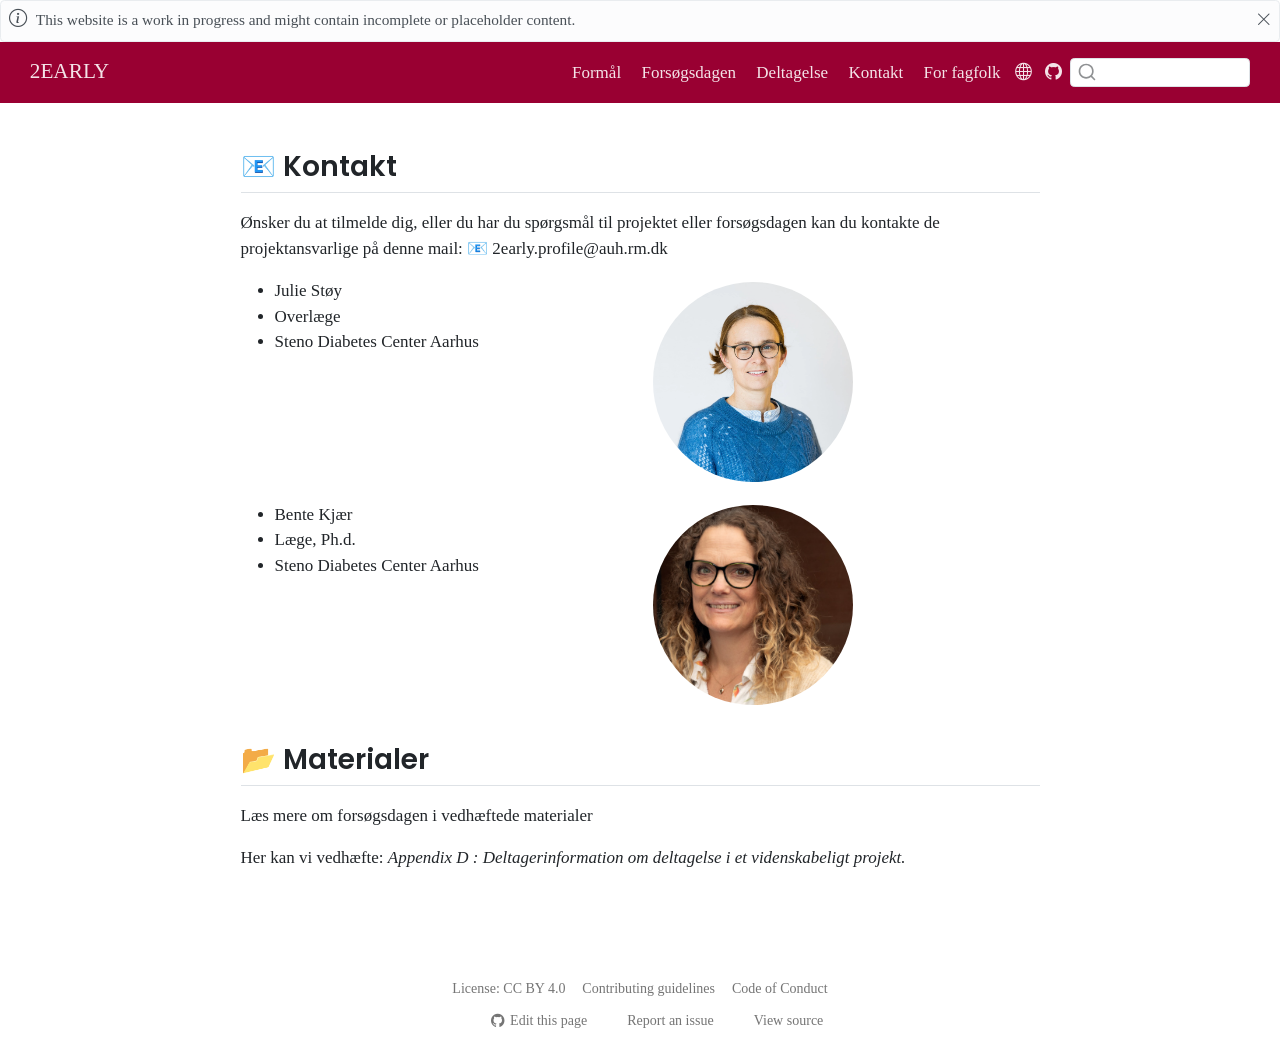
<file: 4-kontakt.html>
<!DOCTYPE html>
<html xmlns="http://www.w3.org/1999/xhtml" lang="en" xml:lang="en"><head>

<meta charset="utf-8">
<meta name="generator" content="quarto-1.11.9">

<meta name="viewport" content="width=device-width, initial-scale=1.0, user-scalable=yes">


<title>kontakt – **2EARLY**</title>
<style>
/* Default styles provided by pandoc.
** See https://pandoc.org/MANUAL.html#variables-for-html for config info.
*/
span.smallcaps{font-variant: small-caps;}
div.columns{display: flex; gap: 1.5em;}
div.column{flex: auto;}
@media screen {
div.columns{gap: min(4vw, 1.5em);}
div.column{overflow-x: auto;}
}
div.hanging-indent{margin-left: 1.5em; text-indent: -1.5em;}
ul.task-list{list-style: none;}
ul.task-list li input[type="checkbox"] {
  width: 0.8em;
  margin: 0 0.8em 0.2em -1em; /* quarto-specific, see https://github.com/quarto-dev/quarto-cli/issues/4556 */ 
  vertical-align: middle;
}
</style>


<script src="site_libs/quarto-nav/quarto-nav.js"></script>
<script src="site_libs/clipboard/clipboard.min.js"></script>
<script src="site_libs/quarto-search/autocomplete.umd.js"></script>
<script src="site_libs/quarto-search/fuse.min.js"></script>
<script src="site_libs/quarto-search/quarto-search.js"></script>
<meta name="quarto:offset" content="./">
<script src="site_libs/quarto-html/quarto.js" type="module"></script>
<script src="site_libs/quarto-html/tabsets/tabsets.js" type="module"></script>
<script src="site_libs/quarto-html/scrollable-regions/scrollable-regions.js" type="module"></script>
<script src="site_libs/quarto-html/popper.min.js"></script>
<script src="site_libs/quarto-html/tippy.umd.min.js"></script>
<script src="site_libs/quarto-html/anchor.min.js"></script>
<link href="site_libs/quarto-html/tippy.css" rel="stylesheet">
<link href="site_libs/quarto-html/quarto-syntax-highlighting-1f42ef86e7bbcd4ef0935f55bd85d622.css" rel="stylesheet" class="quarto-color-scheme" id="quarto-text-highlighting-styles">
<link href="site_libs/quarto-html/quarto-syntax-highlighting-dark-b2c10e9313c6d05287a68e7950ff1397.css" rel="stylesheet" class="quarto-color-scheme quarto-color-alternate" id="quarto-text-highlighting-styles">
<link href="site_libs/quarto-html/quarto-syntax-highlighting-1f42ef86e7bbcd4ef0935f55bd85d622.css" rel="stylesheet" class="quarto-color-scheme-extra" id="quarto-text-highlighting-styles">
<script src="site_libs/bootstrap/bootstrap.min.js"></script>
<link href="site_libs/bootstrap/bootstrap-icons.css" rel="stylesheet">
<link href="site_libs/bootstrap/bootstrap-75884684d94d9ef3461348ac63fbb787.min.css" rel="stylesheet" append-hash="true" class="quarto-color-scheme" id="quarto-bootstrap" data-mode="light">
<link href="site_libs/bootstrap/bootstrap-dark-75edf33350bc9e90e5c691d4dd0e7ad9.min.css" rel="stylesheet" append-hash="true" class="quarto-color-scheme quarto-color-alternate" id="quarto-bootstrap" data-mode="light">
<link href="site_libs/bootstrap/bootstrap-75884684d94d9ef3461348ac63fbb787.min.css" rel="stylesheet" append-hash="true" class="quarto-color-scheme-extra" id="quarto-bootstrap" data-mode="light">
<script id="quarto-search-options" type="application/json">{
  "location": "navbar",
  "copy-button": false,
  "collapse-after": 3,
  "panel-placement": "end",
  "type": "textbox",
  "limit": 50,
  "keyboard-shortcut": [
    "f",
    "/",
    "s"
  ],
  "language": {
    "search-no-results-text": "No results",
    "search-matching-documents-text": "matching documents",
    "search-copy-link-title": "Copy link to search",
    "search-hide-matches-text": "Hide additional matches",
    "search-more-match-text": "more match in this document",
    "search-more-matches-text": "more matches in this document",
    "search-clear-button-title": "Clear",
    "search-text-placeholder": "",
    "search-detached-cancel-button-title": "Cancel",
    "search-submit-button-title": "Submit",
    "search-label": "Search"
  }
}</script>


</head>

<body class="nav-fixed fullcontent quarto-light"><a id="quarto-skip-link" class="visually-hidden-focusable" href="#quarto-document-content">Skip to main content</a>

<div id="quarto-search-results"></div>
  <header id="quarto-header" class="headroom fixed-top">
    <div id="quarto-announcement" data-announcement-id="c8e3599c85ad6c16ddbe7a5d420720d3" class="alert alert-light hidden"><i class="bi bi-info-circle quarto-announcement-icon"></i><div class="quarto-announcement-content">
<p>This website is a work in progress and might contain incomplete or placeholder content.</p>
</div><i class="bi bi-x-lg quarto-announcement-action"></i></div>
    <nav class="navbar navbar-expand-lg " data-bs-theme="dark" aria-label="Site">
      <div class="navbar-container container-fluid">
      <div class="navbar-brand-container mx-auto">
    <a class="navbar-brand" href="./index.html">
    <span class="navbar-title"><strong>2EARLY</strong></span>
    </a>
  </div>
          <button class="navbar-toggler" type="button" data-bs-toggle="collapse" data-bs-target="#navbarCollapse" aria-controls="navbarCollapse" aria-expanded="false" aria-label="Toggle navigation" onclick="if (window.quartoToggleHeadroom) { window.quartoToggleHeadroom(); }">
  <span class="navbar-toggler-icon"></span>
</button>
          <div class="collapse navbar-collapse" id="navbarCollapse">
            <ul class="navbar-nav navbar-nav-scroll ms-auto">
  <li class="nav-item">
    <a class="nav-link" href="./1-formål.html"> 
<span class="menu-text">Formål</span></a>
  </li>  
  <li class="nav-item">
    <a class="nav-link" href="./2-forsøgsdagen.html"> 
<span class="menu-text">Forsøgsdagen</span></a>
  </li>  
  <li class="nav-item">
    <a class="nav-link" href="./3-deltagelse.html"> 
<span class="menu-text">Deltagelse</span></a>
  </li>  
  <li class="nav-item">
    <a class="nav-link active" href="./4-kontakt.html" aria-current="page"> 
<span class="menu-text">Kontakt</span></a>
  </li>  
  <li class="nav-item">
    <a class="nav-link" href="./5-forfagfolk.html"> 
<span class="menu-text">For fagfolk</span></a>
  </li>  
</ul>
          </div> <!-- /navcollapse -->
            <div class="quarto-navbar-tools">
    <a href="https://steno-aarhus.github.io" title="" class="quarto-navigation-tool px-1" aria-label="Globe icon: Link to the Steno Aarhus GitHub landing webpage for all other Steno Aarhus projects"><i class="bi bi-globe"></i></a>
    <a href="https://github.com/steno-aarhus/2early-patientinfo" title="" class="quarto-navigation-tool px-1" aria-label="GitHub icon: Source repository"><i class="bi bi-github"></i></a>
</div>
            <div id="quarto-search" class="" title="Search"></div>
      </div> <!-- /container-fluid -->
    </nav>
</header>
<!-- content -->
<div id="quarto-content" class="quarto-container page-columns page-rows-contents page-layout-article page-navbar">
<!-- sidebar -->
<!-- margin-sidebar -->
    
<!-- main -->
<main class="content" id="quarto-document-content" tabindex="-1"><header id="title-block-header" class="quarto-title-block"></header>




<section id="kontakt" class="level2">
<h2 class="anchored" data-anchor-id="kontakt">📧 Kontakt</h2>
<p>Ønsker du at tilmelde dig, eller du har du spørgsmål til projektet eller forsøgsdagen kan du kontakte de projektansvarlige på denne mail: 📧 <strong>2early.profile@auh.rm.dk</strong></p>
<div class="quarto-layout-panel" data-layout-ncol="2">
<div class="quarto-layout-row">
<div class="quarto-layout-cell" style="flex-basis: 50.0%;justify-content: flex-start;">
<ul>
<li>Julie Støy</li>
<li>Overlæge</li>
<li>Steno Diabetes Center Aarhus</li>
</ul>
</div>
<div class="quarto-layout-cell" style="flex-basis: 50.0%;justify-content: center;">
<p><img src="images/julie_stoy_2.webp" class="profile-picture img-fluid"></p>
</div>
</div>
</div>
<div class="quarto-layout-panel" data-layout-ncol="2">
<div class="quarto-layout-row">
<div class="quarto-layout-cell" style="flex-basis: 50.0%;justify-content: flex-start;">
<ul>
<li>Bente Kjær</li>
<li>Læge, Ph.d.</li>
<li>Steno Diabetes Center Aarhus</li>
</ul>
</div>
<div class="quarto-layout-cell" style="flex-basis: 50.0%;justify-content: center;">
<p><img src="images/bente.png" class="profile-picture img-fluid"></p>
</div>
</div>
</div>
</section>
<section id="materialer" class="level2">
<h2 class="anchored" data-anchor-id="materialer">📂 Materialer</h2>
<p>Læs mere om forsøgsdagen i vedhæftede materialer</p>
<p>Her kan vi vedhæfte: <em>Appendix D : Deltagerinformation om deltagelse i et videnskabeligt projekt.</em></p>


</section>

</main> <!-- /main -->
<script id="quarto-html-after-body" type="application/javascript">
  window.document.addEventListener("DOMContentLoaded", function (event) {
    const icon = "";
    const anchorJS = new window.AnchorJS();
    anchorJS.options = {
      placement: 'right',
      icon: icon
    };
    anchorJS.add('.anchored');
    const isCodeAnnotation = (el) => {
      for (const clz of el.classList) {
        if (clz.startsWith('code-annotation-')) {                     
          return true;
        }
      }
      return false;
    }
    const onCopySuccess = function(e) {
      // button target
      const button = e.trigger;
      // don't keep focus
      button.blur();
      // flash "checked"
      button.classList.add('code-copy-button-checked');
      var currentTitle = button.getAttribute("title");
      button.setAttribute("title", "Copied!");
      let tooltip;
      if (window.bootstrap) {
        button.setAttribute("data-bs-toggle", "tooltip");
        button.setAttribute("data-bs-placement", "left");
        button.setAttribute("data-bs-title", "Copied!");
        tooltip = new bootstrap.Tooltip(button, 
          { trigger: "manual", 
            customClass: "code-copy-button-tooltip",
            offset: [0, -8]});
        tooltip.show();    
      }
      setTimeout(function() {
        if (tooltip) {
          tooltip.hide();
          button.removeAttribute("data-bs-title");
          button.removeAttribute("data-bs-toggle");
          button.removeAttribute("data-bs-placement");
        }
        button.setAttribute("title", currentTitle);
        button.classList.remove('code-copy-button-checked');
      }, 1000);
      // clear code selection
      e.clearSelection();
    }
    const getTextToCopy = function(trigger) {
      const outerScaffold = trigger.parentElement.cloneNode(true);
      const codeEl = outerScaffold.querySelector('code');
      for (const childEl of codeEl.children) {
        if (isCodeAnnotation(childEl)) {
          childEl.remove();
        }
      }
      return codeEl.innerText;
    }
    const clipboard = new window.ClipboardJS('.code-copy-button:not([data-in-quarto-modal])', {
      text: getTextToCopy
    });
    clipboard.on('success', onCopySuccess);
    if (window.document.getElementById('quarto-embedded-source-code-modal')) {
      const clipboardModal = new window.ClipboardJS('.code-copy-button[data-in-quarto-modal]', {
        text: getTextToCopy,
        container: window.document.getElementById('quarto-embedded-source-code-modal')
      });
      clipboardModal.on('success', onCopySuccess);
    }
      var localhostRegex = new RegExp(/^(?:http|https):\/\/localhost\:?[0-9]*\//);
      var mailtoRegex = new RegExp(/^mailto:/);
        var filterRegex = new RegExp("https:\/\/steno-aarhus\.github\.io\/2early-patientinfo\/");
      var isInternal = (href) => {
          return filterRegex.test(href) || localhostRegex.test(href) || mailtoRegex.test(href);
      }
      // Inspect non-navigation links and adorn them if external
      window.quartoDecorateExternalLinks = function (root) {
     var links = (root || window.document).querySelectorAll('a[href]:not(.nav-link):not(.navbar-brand):not(.toc-action):not(.sidebar-link):not(.sidebar-item-toggle):not(.pagination-link):not(.no-external):not([aria-hidden]):not(.dropdown-item):not(.quarto-navigation-tool):not(.about-link)');
      for (var i=0; i<links.length; i++) {
        const link = links[i];
        if (!isInternal(link.href)) {
          // undo the damage that might have been done by quarto-nav.js in the case of
          // links that we want to consider external
          if (link.dataset.originalHref !== undefined) {
            link.href = link.dataset.originalHref;
          }
          if (!link.classList.contains('no-external-icon')) {
          }
        }
      }
      };
      window.quartoDecorateExternalLinks(window.document);
    // Esc closes the popup (WCAG 1.4.13) and focus leaving both trigger and
    // popup closes it (WCAG 2.4.11); tippy handles neither for interactive popups.
    const hideOnEscAndFocusOut = {
      name: 'hideOnEscAndFocusOut',
      defaultValue: true,
      fn(instance) {
        const dismiss = () => {
          // A show scheduled by the trigger delay would otherwise reopen it
          instance.clearDelayTimeouts();
          instance.hide();
        };
        const onKeyDown = (event) => {
          if (event.key !== 'Escape') {
            return;
          }
          // Keep Esc from also reaching page handlers (e.g. reveal.js overview),
          // except an open reveal.js slide menu, which Esc should close too.
          // The menu handles keys only when its keyboard option is on.
          const menuHandlesEsc = window.Reveal?.getPlugin?.('menu')?.isOpen() &&
            window.Reveal.getConfig().menu?.keyboard !== false;
          if (!menuHandlesEsc) {
            event.stopPropagation();
          }
          if (instance.popper.contains(window.document.activeElement)) {
            // Disabled while refocusing so the focus trigger does not reopen it
            instance.disable();
            instance.reference.focus();
            instance.enable();
          }
          dismiss();
        };
        const onFocusOut = (event) => {
          const target = event.relatedTarget;
          if (target && !instance.reference.contains(target) &&
              !instance.popper.contains(target)) {
            dismiss();
          }
        };
        // On the trigger too: a click trigger (code-annotations: select) has no
        // blur handling. Attached for the instance's lifetime so leaving the
        // trigger also cancels a show still pending on the trigger delay.
        instance.reference.addEventListener('focusout', onFocusOut);
        return {
          onShow() {
            window.document.addEventListener('keydown', onKeyDown, true);
            instance.popper.addEventListener('focusout', onFocusOut);
          },
          onHide() {
            window.document.removeEventListener('keydown', onKeyDown, true);
            instance.popper.removeEventListener('focusout', onFocusOut);
          },
          onDestroy() {
            instance.reference.removeEventListener('focusout', onFocusOut);
          },
        };
      },
    };
    function tippyHover(el, contentFn, onTriggerFn, onUntriggerFn) {
      const config = {
        allowHTML: true,
        maxWidth: 500,
        delay: 100,
        arrow: false,
        appendTo: function(el) {
            return el.parentElement;
        },
        interactive: true,
        interactiveBorder: 10,
        theme: 'quarto',
        placement: 'bottom-start',
        plugins: [hideOnEscAndFocusOut],
      };
      if (contentFn) {
        config.content = contentFn;
      }
      if (onTriggerFn) {
        config.onTrigger = onTriggerFn;
      }
      if (onUntriggerFn) {
        config.onUntrigger = onUntriggerFn;
      }
      window.tippy(el, config); 
    }
    const noterefs = window.document.querySelectorAll('a[role="doc-noteref"]');
    for (var i=0; i<noterefs.length; i++) {
      const ref = noterefs[i];
      tippyHover(ref, function() {
        // use id or data attribute instead here
        let href = ref.getAttribute('data-footnote-href') || ref.getAttribute('href');
        try { href = new URL(href).hash; } catch {}
        const id = href.replace(/^#\/?/, "");
        const note = window.document.getElementById(id);
        if (note) {
          return note.innerHTML;
        } else {
          return "";
        }
      });
    }
    const xrefs = window.document.querySelectorAll('a.quarto-xref');
    const processXRef = (id, note) => {
      // Strip column container classes
      const stripColumnClz = (el) => {
        el.classList.remove("page-full", "page-columns");
        if (el.children) {
          for (const child of el.children) {
            stripColumnClz(child);
          }
        }
      }
      stripColumnClz(note)
      if (id === null || id.startsWith('sec-')) {
        // Special case sections, only their first couple elements
        const container = document.createElement("div");
        if (note.children && note.children.length > 2) {
          container.appendChild(note.children[0].cloneNode(true));
          for (let i = 1; i < note.children.length; i++) {
            const child = note.children[i];
            if (child.tagName === "P" && child.innerText === "") {
              continue;
            } else {
              container.appendChild(child.cloneNode(true));
              break;
            }
          }
          if (window.Quarto?.typesetMath) {
            window.Quarto.typesetMath(container);
          }
          return container.innerHTML
        } else {
          if (window.Quarto?.typesetMath) {
            window.Quarto.typesetMath(note);
          }
          return note.innerHTML;
        }
      } else {
        // Remove any anchor links if they are present
        const anchorLink = note.querySelector('a.anchorjs-link');
        if (anchorLink) {
          anchorLink.remove();
        }
        if (window.Quarto?.typesetMath) {
          window.Quarto.typesetMath(note);
        }
        if (note.classList.contains("callout")) {
          return note.outerHTML;
        } else {
          return note.innerHTML;
        }
      }
    }
    for (var i=0; i<xrefs.length; i++) {
      const xref = xrefs[i];
      tippyHover(xref, undefined, function(instance) {
        instance.disable();
        let url = xref.getAttribute('href');
        let hash = undefined; 
        if (url.startsWith('#')) {
          hash = url;
        } else {
          try { hash = new URL(url).hash; } catch {}
        }
        if (hash) {
          const id = hash.replace(/^#\/?/, "");
          const note = window.document.getElementById(id);
          if (note !== null) {
            try {
              const html = processXRef(id, note.cloneNode(true));
              instance.setContent(html);
            } finally {
              instance.enable();
              instance.show();
            }
          } else {
            // See if we can fetch this
            fetch(url.split('#')[0])
            .then(res => res.text())
            .then(html => {
              const parser = new DOMParser();
              const htmlDoc = parser.parseFromString(html, "text/html");
              const note = htmlDoc.getElementById(id);
              if (note !== null) {
                const html = processXRef(id, note);
                instance.setContent(html);
              } 
            }).finally(() => {
              instance.enable();
              instance.show();
            });
          }
        } else {
          // See if we can fetch a full url (with no hash to target)
          // This is a special case and we should probably do some content thinning / targeting
          fetch(url)
          .then(res => res.text())
          .then(html => {
            const parser = new DOMParser();
            const htmlDoc = parser.parseFromString(html, "text/html");
            const note = htmlDoc.querySelector('main.content');
            if (note !== null) {
              // This should only happen for chapter cross references
              // (since there is no id in the URL)
              // remove the first header
              if (note.children.length > 0 && note.children[0].tagName === "HEADER") {
                note.children[0].remove();
              }
              const html = processXRef(null, note);
              instance.setContent(html);
            } 
          }).finally(() => {
            instance.enable();
            instance.show();
          });
        }
      }, function(instance) {
      });
    }
        let selectedAnnoteEl;
        const selectorForAnnotation = ( cell, annotation) => {
          let cellAttr = 'data-code-cell="' + cell + '"';
          let lineAttr = 'data-code-annotation="' +  annotation + '"';
          const selector = 'span[' + cellAttr + '][' + lineAttr + ']';
          return selector;
        }
        const selectCodeLines = (annoteEl) => {
          const doc = window.document;
          const targetCell = annoteEl.getAttribute("data-target-cell");
          const targetAnnotation = annoteEl.getAttribute("data-target-annotation");
          const annoteSpan = window.document.querySelector(selectorForAnnotation(targetCell, targetAnnotation));
          const lines = annoteSpan.getAttribute("data-code-lines").split(",");
          const lineIds = lines.map((line) => {
            return targetCell + "-" + line;
          })
          // Each band is positioned against its own containing block, which is
          // not the offsetParent of the lines, so place it from client rects.
          const placeBand = (band, firstEl, lastEl, codeBlock) => {
            const container = band.offsetParent;
            if (container === null) {
              return;
            }
            const containerRect = container.getBoundingClientRect();
            // Reveal.js scales slides with a transform, so convert client
            // pixels back to the CSS pixels of the container.
            const scale = containerRect.height / container.offsetHeight || 1;
            const firstRect = firstEl.getBoundingClientRect();
            const lastRect = lastEl.getBoundingClientRect();
            const top = (firstRect.top - containerRect.top) / scale - container.clientTop + container.scrollTop;
            const height = (lastRect.bottom - firstRect.top) / scale;
            band.style.top = top - 2 + "px";
            band.style.height = height + 4 + "px";
            if (codeBlock) {
              // Without the copy button wrapper, the containing block is wider
              // than the code block, so span the code block explicitly.
              const blockRect = codeBlock.getBoundingClientRect();
              band.style.left = (blockRect.left - containerRect.left) / scale - container.clientLeft + container.scrollLeft + "px";
              band.style.width = blockRect.width / scale + "px";
            }
          };
          if (lineIds.length > 0) {
            const el = window.document.getElementById(lineIds[0]);
            const lastEl = window.document.getElementById(lineIds[lineIds.length - 1]);
            const parent = el.parentElement.parentElement;
            // cook up a div (if necessary) and position it
            let div = window.document.getElementById("code-annotation-line-highlight");
            if (div === null) {
              div = window.document.createElement("div");
              div.setAttribute("id", "code-annotation-line-highlight");
              div.style.position = 'absolute';
              parent.appendChild(div);
            }
            placeBand(div, el, lastEl, parent.closest("div.sourceCode") || parent);
            let gutterDiv = window.document.getElementById("code-annotation-line-highlight-gutter");
            if (gutterDiv === null) {
              gutterDiv = window.document.createElement("div");
              gutterDiv.setAttribute("id", "code-annotation-line-highlight-gutter");
              gutterDiv.style.position = 'absolute';
              const codeCell = window.document.getElementById(targetCell);
              const gutter = codeCell.querySelector('.code-annotation-gutter');
              gutter.appendChild(gutterDiv);
            }
            placeBand(gutterDiv, el, lastEl);
            selectedAnnoteEl = annoteEl;
          }
        };
        const unselectCodeLines = () => {
          const elementsIds = ["code-annotation-line-highlight", "code-annotation-line-highlight-gutter"];
          elementsIds.forEach((elId) => {
            const div = window.document.getElementById(elId);
            if (div) {
              div.remove();
            }
          });
          selectedAnnoteEl = undefined;
        };
          // Handle positioning of the toggle
      window.addEventListener(
        "resize",
        throttle(() => {
          elRect = undefined;
          if (selectedAnnoteEl) {
            selectCodeLines(selectedAnnoteEl);
          }
        }, 10)
      );
      function throttle(fn, ms) {
      let throttle = false;
      let timer;
        return (...args) => {
          if(!throttle) { // first call gets through
              fn.apply(this, args);
              throttle = true;
          } else { // all the others get throttled
              if(timer) clearTimeout(timer); // cancel #2
              timer = setTimeout(() => {
                fn.apply(this, args);
                timer = throttle = false;
              }, ms);
          }
        };
      }
        // Attach click handler to the DT
        const annoteDls = window.document.querySelectorAll('dt[data-target-cell]');
        for (const annoteDlNode of annoteDls) {
          annoteDlNode.addEventListener('click', (event) => {
            const clickedEl = event.target;
            if (clickedEl !== selectedAnnoteEl) {
              unselectCodeLines();
              const activeEl = window.document.querySelector('dt[data-target-cell].code-annotation-active');
              if (activeEl) {
                activeEl.classList.remove('code-annotation-active');
              }
              selectCodeLines(clickedEl);
              clickedEl.classList.add('code-annotation-active');
            } else {
              // Unselect the line
              unselectCodeLines();
              clickedEl.classList.remove('code-annotation-active');
            }
          });
        }
    const findCites = (el) => {
      const parentEl = el.parentElement;
      if (parentEl) {
        const cites = parentEl.dataset.cites;
        if (cites) {
          return {
            el,
            cites: cites.split(' ')
          };
        } else {
          return findCites(el.parentElement)
        }
      } else {
        return undefined;
      }
    };
    var bibliorefs = window.document.querySelectorAll('a[role="doc-biblioref"]');
    for (var i=0; i<bibliorefs.length; i++) {
      const ref = bibliorefs[i];
      const citeInfo = findCites(ref);
      if (citeInfo) {
        tippyHover(citeInfo.el, function() {
          var popup = window.document.createElement('div');
          citeInfo.cites.forEach(function(cite) {
            var citeDiv = window.document.createElement('div');
            citeDiv.classList.add('hanging-indent');
            citeDiv.classList.add('csl-entry');
            var biblioDiv = window.document.getElementById('ref-' + cite);
            if (biblioDiv) {
              citeDiv.innerHTML = biblioDiv.innerHTML;
            }
            popup.appendChild(citeDiv);
          });
          return popup.innerHTML;
        });
      }
    }
  });
  </script>
  <script type="application/javascript">
  window.quartoScrollableRegionsLabels = {"code":"Scrollable code","output":"Scrollable output"};
  </script>
</div> <!-- /content -->
<footer class="footer">
  <div class="nav-footer">
    <div class="nav-footer-left">
      &nbsp;
    </div>   
    <div class="nav-footer-center">
      <ul class="footer-items list-unstyled">
    <li class="nav-item">
    <a class="nav-link" href="https://creativecommons.org/licenses/by/4.0/">
<p>License: CC BY 4.0</p>
</a>
  </li>  
    <li class="nav-item">
    <a class="nav-link" href="https://steno-aarhus.github.io/research/CONTRIBUTING.html">
<p>Contributing guidelines</p>
</a>
  </li>  
    <li class="nav-item">
    <a class="nav-link" href="https://steno-aarhus.github.io/research/CODE_OF_CONDUCT.html">
<p>Code of Conduct</p>
</a>
  </li>  
</ul>
    <div class="toc-actions"><ul><li><a href="https://github.com/steno-aarhus/2early-patientinfo/edit/main/4-kontakt.qmd" class="toc-action"><i class="bi bi-github"></i>Edit this page</a></li><li><a href="https://github.com/steno-aarhus/2early-patientinfo/issues/new" class="toc-action"><i class="bi empty"></i>Report an issue</a></li><li><a href="https://github.com/steno-aarhus/2early-patientinfo/blob/main/4-kontakt.qmd" class="toc-action"><i class="bi empty"></i>View source</a></li></ul></div></div>
    <div class="nav-footer-right">
      &nbsp;
    </div>
  </div>
</footer>




</body></html>
</file>
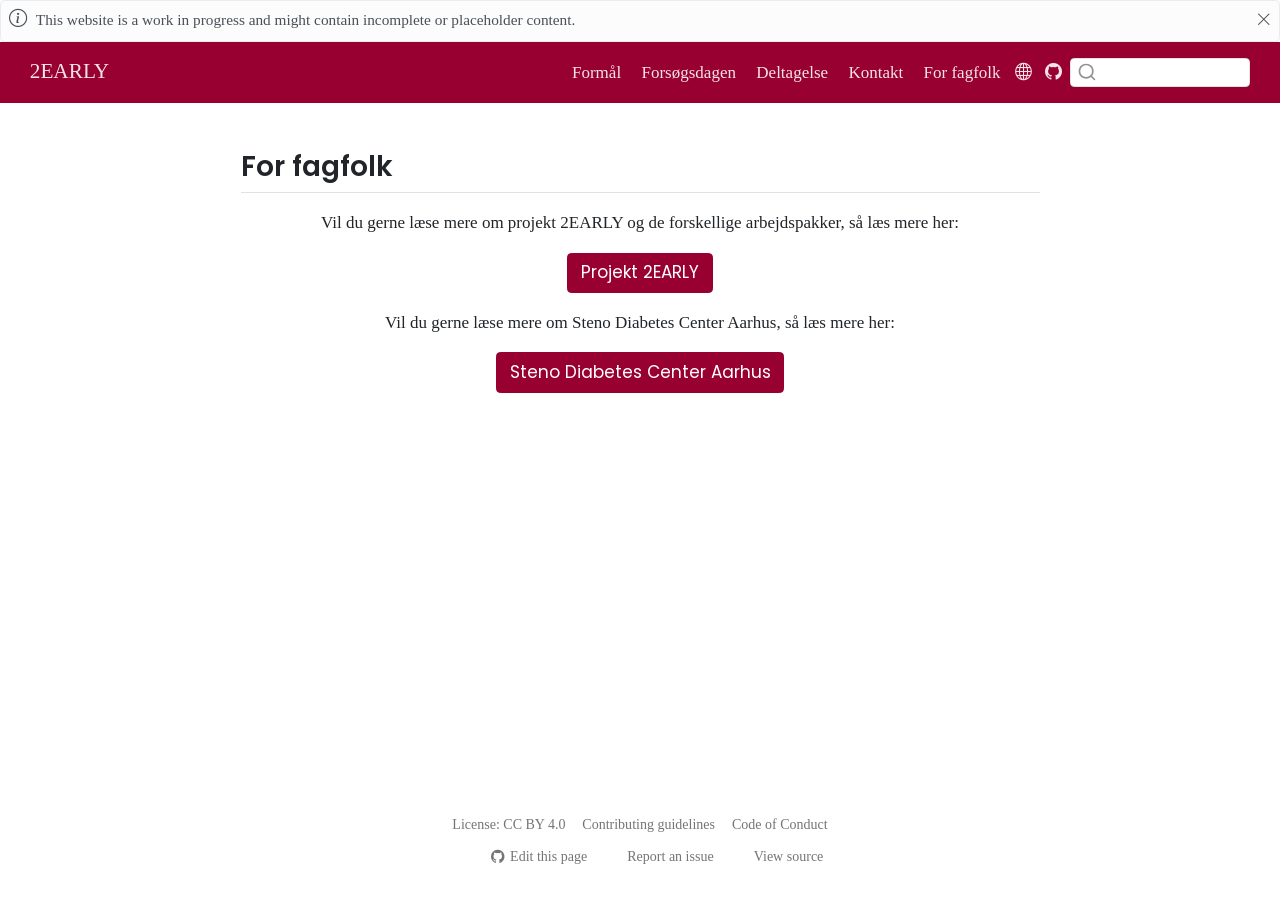
<file: 5-forfagfolk.html>
<!DOCTYPE html>
<html xmlns="http://www.w3.org/1999/xhtml" lang="en" xml:lang="en"><head>

<meta charset="utf-8">
<meta name="generator" content="quarto-1.11.9">

<meta name="viewport" content="width=device-width, initial-scale=1.0, user-scalable=yes">


<title>forfagfolk – **2EARLY**</title>
<style>
/* Default styles provided by pandoc.
** See https://pandoc.org/MANUAL.html#variables-for-html for config info.
*/
span.smallcaps{font-variant: small-caps;}
div.columns{display: flex; gap: 1.5em;}
div.column{flex: auto;}
@media screen {
div.columns{gap: min(4vw, 1.5em);}
div.column{overflow-x: auto;}
}
div.hanging-indent{margin-left: 1.5em; text-indent: -1.5em;}
ul.task-list{list-style: none;}
ul.task-list li input[type="checkbox"] {
  width: 0.8em;
  margin: 0 0.8em 0.2em -1em; /* quarto-specific, see https://github.com/quarto-dev/quarto-cli/issues/4556 */ 
  vertical-align: middle;
}
</style>


<script src="site_libs/quarto-nav/quarto-nav.js"></script>
<script src="site_libs/clipboard/clipboard.min.js"></script>
<script src="site_libs/quarto-search/autocomplete.umd.js"></script>
<script src="site_libs/quarto-search/fuse.min.js"></script>
<script src="site_libs/quarto-search/quarto-search.js"></script>
<meta name="quarto:offset" content="./">
<script src="site_libs/quarto-html/quarto.js" type="module"></script>
<script src="site_libs/quarto-html/tabsets/tabsets.js" type="module"></script>
<script src="site_libs/quarto-html/scrollable-regions/scrollable-regions.js" type="module"></script>
<script src="site_libs/quarto-html/popper.min.js"></script>
<script src="site_libs/quarto-html/tippy.umd.min.js"></script>
<script src="site_libs/quarto-html/anchor.min.js"></script>
<link href="site_libs/quarto-html/tippy.css" rel="stylesheet">
<link href="site_libs/quarto-html/quarto-syntax-highlighting-1f42ef86e7bbcd4ef0935f55bd85d622.css" rel="stylesheet" class="quarto-color-scheme" id="quarto-text-highlighting-styles">
<link href="site_libs/quarto-html/quarto-syntax-highlighting-dark-b2c10e9313c6d05287a68e7950ff1397.css" rel="stylesheet" class="quarto-color-scheme quarto-color-alternate" id="quarto-text-highlighting-styles">
<link href="site_libs/quarto-html/quarto-syntax-highlighting-1f42ef86e7bbcd4ef0935f55bd85d622.css" rel="stylesheet" class="quarto-color-scheme-extra" id="quarto-text-highlighting-styles">
<script src="site_libs/bootstrap/bootstrap.min.js"></script>
<link href="site_libs/bootstrap/bootstrap-icons.css" rel="stylesheet">
<link href="site_libs/bootstrap/bootstrap-75884684d94d9ef3461348ac63fbb787.min.css" rel="stylesheet" append-hash="true" class="quarto-color-scheme" id="quarto-bootstrap" data-mode="light">
<link href="site_libs/bootstrap/bootstrap-dark-75edf33350bc9e90e5c691d4dd0e7ad9.min.css" rel="stylesheet" append-hash="true" class="quarto-color-scheme quarto-color-alternate" id="quarto-bootstrap" data-mode="light">
<link href="site_libs/bootstrap/bootstrap-75884684d94d9ef3461348ac63fbb787.min.css" rel="stylesheet" append-hash="true" class="quarto-color-scheme-extra" id="quarto-bootstrap" data-mode="light">
<script id="quarto-search-options" type="application/json">{
  "location": "navbar",
  "copy-button": false,
  "collapse-after": 3,
  "panel-placement": "end",
  "type": "textbox",
  "limit": 50,
  "keyboard-shortcut": [
    "f",
    "/",
    "s"
  ],
  "language": {
    "search-no-results-text": "No results",
    "search-matching-documents-text": "matching documents",
    "search-copy-link-title": "Copy link to search",
    "search-hide-matches-text": "Hide additional matches",
    "search-more-match-text": "more match in this document",
    "search-more-matches-text": "more matches in this document",
    "search-clear-button-title": "Clear",
    "search-text-placeholder": "",
    "search-detached-cancel-button-title": "Cancel",
    "search-submit-button-title": "Submit",
    "search-label": "Search"
  }
}</script>


</head>

<body class="nav-fixed fullcontent quarto-light"><a id="quarto-skip-link" class="visually-hidden-focusable" href="#quarto-document-content">Skip to main content</a>

<div id="quarto-search-results"></div>
  <header id="quarto-header" class="headroom fixed-top">
    <div id="quarto-announcement" data-announcement-id="c8e3599c85ad6c16ddbe7a5d420720d3" class="alert alert-light hidden"><i class="bi bi-info-circle quarto-announcement-icon"></i><div class="quarto-announcement-content">
<p>This website is a work in progress and might contain incomplete or placeholder content.</p>
</div><i class="bi bi-x-lg quarto-announcement-action"></i></div>
    <nav class="navbar navbar-expand-lg " data-bs-theme="dark" aria-label="Site">
      <div class="navbar-container container-fluid">
      <div class="navbar-brand-container mx-auto">
    <a class="navbar-brand" href="./index.html">
    <span class="navbar-title"><strong>2EARLY</strong></span>
    </a>
  </div>
          <button class="navbar-toggler" type="button" data-bs-toggle="collapse" data-bs-target="#navbarCollapse" aria-controls="navbarCollapse" aria-expanded="false" aria-label="Toggle navigation" onclick="if (window.quartoToggleHeadroom) { window.quartoToggleHeadroom(); }">
  <span class="navbar-toggler-icon"></span>
</button>
          <div class="collapse navbar-collapse" id="navbarCollapse">
            <ul class="navbar-nav navbar-nav-scroll ms-auto">
  <li class="nav-item">
    <a class="nav-link" href="./1-formål.html"> 
<span class="menu-text">Formål</span></a>
  </li>  
  <li class="nav-item">
    <a class="nav-link" href="./2-forsøgsdagen.html"> 
<span class="menu-text">Forsøgsdagen</span></a>
  </li>  
  <li class="nav-item">
    <a class="nav-link" href="./3-deltagelse.html"> 
<span class="menu-text">Deltagelse</span></a>
  </li>  
  <li class="nav-item">
    <a class="nav-link" href="./4-kontakt.html"> 
<span class="menu-text">Kontakt</span></a>
  </li>  
  <li class="nav-item">
    <a class="nav-link active" href="./5-forfagfolk.html" aria-current="page"> 
<span class="menu-text">For fagfolk</span></a>
  </li>  
</ul>
          </div> <!-- /navcollapse -->
            <div class="quarto-navbar-tools">
    <a href="https://steno-aarhus.github.io" title="" class="quarto-navigation-tool px-1" aria-label="Globe icon: Link to the Steno Aarhus GitHub landing webpage for all other Steno Aarhus projects"><i class="bi bi-globe"></i></a>
    <a href="https://github.com/steno-aarhus/2early-patientinfo" title="" class="quarto-navigation-tool px-1" aria-label="GitHub icon: Source repository"><i class="bi bi-github"></i></a>
</div>
            <div id="quarto-search" class="" title="Search"></div>
      </div> <!-- /container-fluid -->
    </nav>
</header>
<!-- content -->
<div id="quarto-content" class="quarto-container page-columns page-rows-contents page-layout-article page-navbar">
<!-- sidebar -->
<!-- margin-sidebar -->
    
<!-- main -->
<main class="content" id="quarto-document-content" tabindex="-1"><header id="title-block-header" class="quarto-title-block"></header>




<section id="for-fagfolk" class="level2">
<h2 class="anchored" data-anchor-id="for-fagfolk">For fagfolk</h2>
<div class="text-center">
<p><strong>Vil du gerne læse mere om projekt 2EARLY og de forskellige arbejdspakker, så læs mere her:</strong></p>
</div>
<div class="text-center">
<p><a href="https://steno-aarhus.github.io/2early/" class="btn btn-primary" role="button">Projekt 2EARLY</a></p>
</div>
<div class="text-center">
<p><strong>Vil du gerne læse mere om Steno Diabetes Center Aarhus, så læs mere her:</strong></p>
</div>
<div class="text-center">
<p><a href="https://www.stenoaarhus.dk/" class="btn btn-primary" role="button">Steno Diabetes Center Aarhus</a></p>
</div>


</section>

</main> <!-- /main -->
<script id="quarto-html-after-body" type="application/javascript">
  window.document.addEventListener("DOMContentLoaded", function (event) {
    const icon = "";
    const anchorJS = new window.AnchorJS();
    anchorJS.options = {
      placement: 'right',
      icon: icon
    };
    anchorJS.add('.anchored');
    const isCodeAnnotation = (el) => {
      for (const clz of el.classList) {
        if (clz.startsWith('code-annotation-')) {                     
          return true;
        }
      }
      return false;
    }
    const onCopySuccess = function(e) {
      // button target
      const button = e.trigger;
      // don't keep focus
      button.blur();
      // flash "checked"
      button.classList.add('code-copy-button-checked');
      var currentTitle = button.getAttribute("title");
      button.setAttribute("title", "Copied!");
      let tooltip;
      if (window.bootstrap) {
        button.setAttribute("data-bs-toggle", "tooltip");
        button.setAttribute("data-bs-placement", "left");
        button.setAttribute("data-bs-title", "Copied!");
        tooltip = new bootstrap.Tooltip(button, 
          { trigger: "manual", 
            customClass: "code-copy-button-tooltip",
            offset: [0, -8]});
        tooltip.show();    
      }
      setTimeout(function() {
        if (tooltip) {
          tooltip.hide();
          button.removeAttribute("data-bs-title");
          button.removeAttribute("data-bs-toggle");
          button.removeAttribute("data-bs-placement");
        }
        button.setAttribute("title", currentTitle);
        button.classList.remove('code-copy-button-checked');
      }, 1000);
      // clear code selection
      e.clearSelection();
    }
    const getTextToCopy = function(trigger) {
      const outerScaffold = trigger.parentElement.cloneNode(true);
      const codeEl = outerScaffold.querySelector('code');
      for (const childEl of codeEl.children) {
        if (isCodeAnnotation(childEl)) {
          childEl.remove();
        }
      }
      return codeEl.innerText;
    }
    const clipboard = new window.ClipboardJS('.code-copy-button:not([data-in-quarto-modal])', {
      text: getTextToCopy
    });
    clipboard.on('success', onCopySuccess);
    if (window.document.getElementById('quarto-embedded-source-code-modal')) {
      const clipboardModal = new window.ClipboardJS('.code-copy-button[data-in-quarto-modal]', {
        text: getTextToCopy,
        container: window.document.getElementById('quarto-embedded-source-code-modal')
      });
      clipboardModal.on('success', onCopySuccess);
    }
      var localhostRegex = new RegExp(/^(?:http|https):\/\/localhost\:?[0-9]*\//);
      var mailtoRegex = new RegExp(/^mailto:/);
        var filterRegex = new RegExp("https:\/\/steno-aarhus\.github\.io\/2early-patientinfo\/");
      var isInternal = (href) => {
          return filterRegex.test(href) || localhostRegex.test(href) || mailtoRegex.test(href);
      }
      // Inspect non-navigation links and adorn them if external
      window.quartoDecorateExternalLinks = function (root) {
     var links = (root || window.document).querySelectorAll('a[href]:not(.nav-link):not(.navbar-brand):not(.toc-action):not(.sidebar-link):not(.sidebar-item-toggle):not(.pagination-link):not(.no-external):not([aria-hidden]):not(.dropdown-item):not(.quarto-navigation-tool):not(.about-link)');
      for (var i=0; i<links.length; i++) {
        const link = links[i];
        if (!isInternal(link.href)) {
          // undo the damage that might have been done by quarto-nav.js in the case of
          // links that we want to consider external
          if (link.dataset.originalHref !== undefined) {
            link.href = link.dataset.originalHref;
          }
          if (!link.classList.contains('no-external-icon')) {
          }
        }
      }
      };
      window.quartoDecorateExternalLinks(window.document);
    // Esc closes the popup (WCAG 1.4.13) and focus leaving both trigger and
    // popup closes it (WCAG 2.4.11); tippy handles neither for interactive popups.
    const hideOnEscAndFocusOut = {
      name: 'hideOnEscAndFocusOut',
      defaultValue: true,
      fn(instance) {
        const dismiss = () => {
          // A show scheduled by the trigger delay would otherwise reopen it
          instance.clearDelayTimeouts();
          instance.hide();
        };
        const onKeyDown = (event) => {
          if (event.key !== 'Escape') {
            return;
          }
          // Keep Esc from also reaching page handlers (e.g. reveal.js overview),
          // except an open reveal.js slide menu, which Esc should close too.
          // The menu handles keys only when its keyboard option is on.
          const menuHandlesEsc = window.Reveal?.getPlugin?.('menu')?.isOpen() &&
            window.Reveal.getConfig().menu?.keyboard !== false;
          if (!menuHandlesEsc) {
            event.stopPropagation();
          }
          if (instance.popper.contains(window.document.activeElement)) {
            // Disabled while refocusing so the focus trigger does not reopen it
            instance.disable();
            instance.reference.focus();
            instance.enable();
          }
          dismiss();
        };
        const onFocusOut = (event) => {
          const target = event.relatedTarget;
          if (target && !instance.reference.contains(target) &&
              !instance.popper.contains(target)) {
            dismiss();
          }
        };
        // On the trigger too: a click trigger (code-annotations: select) has no
        // blur handling. Attached for the instance's lifetime so leaving the
        // trigger also cancels a show still pending on the trigger delay.
        instance.reference.addEventListener('focusout', onFocusOut);
        return {
          onShow() {
            window.document.addEventListener('keydown', onKeyDown, true);
            instance.popper.addEventListener('focusout', onFocusOut);
          },
          onHide() {
            window.document.removeEventListener('keydown', onKeyDown, true);
            instance.popper.removeEventListener('focusout', onFocusOut);
          },
          onDestroy() {
            instance.reference.removeEventListener('focusout', onFocusOut);
          },
        };
      },
    };
    function tippyHover(el, contentFn, onTriggerFn, onUntriggerFn) {
      const config = {
        allowHTML: true,
        maxWidth: 500,
        delay: 100,
        arrow: false,
        appendTo: function(el) {
            return el.parentElement;
        },
        interactive: true,
        interactiveBorder: 10,
        theme: 'quarto',
        placement: 'bottom-start',
        plugins: [hideOnEscAndFocusOut],
      };
      if (contentFn) {
        config.content = contentFn;
      }
      if (onTriggerFn) {
        config.onTrigger = onTriggerFn;
      }
      if (onUntriggerFn) {
        config.onUntrigger = onUntriggerFn;
      }
      window.tippy(el, config); 
    }
    const noterefs = window.document.querySelectorAll('a[role="doc-noteref"]');
    for (var i=0; i<noterefs.length; i++) {
      const ref = noterefs[i];
      tippyHover(ref, function() {
        // use id or data attribute instead here
        let href = ref.getAttribute('data-footnote-href') || ref.getAttribute('href');
        try { href = new URL(href).hash; } catch {}
        const id = href.replace(/^#\/?/, "");
        const note = window.document.getElementById(id);
        if (note) {
          return note.innerHTML;
        } else {
          return "";
        }
      });
    }
    const xrefs = window.document.querySelectorAll('a.quarto-xref');
    const processXRef = (id, note) => {
      // Strip column container classes
      const stripColumnClz = (el) => {
        el.classList.remove("page-full", "page-columns");
        if (el.children) {
          for (const child of el.children) {
            stripColumnClz(child);
          }
        }
      }
      stripColumnClz(note)
      if (id === null || id.startsWith('sec-')) {
        // Special case sections, only their first couple elements
        const container = document.createElement("div");
        if (note.children && note.children.length > 2) {
          container.appendChild(note.children[0].cloneNode(true));
          for (let i = 1; i < note.children.length; i++) {
            const child = note.children[i];
            if (child.tagName === "P" && child.innerText === "") {
              continue;
            } else {
              container.appendChild(child.cloneNode(true));
              break;
            }
          }
          if (window.Quarto?.typesetMath) {
            window.Quarto.typesetMath(container);
          }
          return container.innerHTML
        } else {
          if (window.Quarto?.typesetMath) {
            window.Quarto.typesetMath(note);
          }
          return note.innerHTML;
        }
      } else {
        // Remove any anchor links if they are present
        const anchorLink = note.querySelector('a.anchorjs-link');
        if (anchorLink) {
          anchorLink.remove();
        }
        if (window.Quarto?.typesetMath) {
          window.Quarto.typesetMath(note);
        }
        if (note.classList.contains("callout")) {
          return note.outerHTML;
        } else {
          return note.innerHTML;
        }
      }
    }
    for (var i=0; i<xrefs.length; i++) {
      const xref = xrefs[i];
      tippyHover(xref, undefined, function(instance) {
        instance.disable();
        let url = xref.getAttribute('href');
        let hash = undefined; 
        if (url.startsWith('#')) {
          hash = url;
        } else {
          try { hash = new URL(url).hash; } catch {}
        }
        if (hash) {
          const id = hash.replace(/^#\/?/, "");
          const note = window.document.getElementById(id);
          if (note !== null) {
            try {
              const html = processXRef(id, note.cloneNode(true));
              instance.setContent(html);
            } finally {
              instance.enable();
              instance.show();
            }
          } else {
            // See if we can fetch this
            fetch(url.split('#')[0])
            .then(res => res.text())
            .then(html => {
              const parser = new DOMParser();
              const htmlDoc = parser.parseFromString(html, "text/html");
              const note = htmlDoc.getElementById(id);
              if (note !== null) {
                const html = processXRef(id, note);
                instance.setContent(html);
              } 
            }).finally(() => {
              instance.enable();
              instance.show();
            });
          }
        } else {
          // See if we can fetch a full url (with no hash to target)
          // This is a special case and we should probably do some content thinning / targeting
          fetch(url)
          .then(res => res.text())
          .then(html => {
            const parser = new DOMParser();
            const htmlDoc = parser.parseFromString(html, "text/html");
            const note = htmlDoc.querySelector('main.content');
            if (note !== null) {
              // This should only happen for chapter cross references
              // (since there is no id in the URL)
              // remove the first header
              if (note.children.length > 0 && note.children[0].tagName === "HEADER") {
                note.children[0].remove();
              }
              const html = processXRef(null, note);
              instance.setContent(html);
            } 
          }).finally(() => {
            instance.enable();
            instance.show();
          });
        }
      }, function(instance) {
      });
    }
        let selectedAnnoteEl;
        const selectorForAnnotation = ( cell, annotation) => {
          let cellAttr = 'data-code-cell="' + cell + '"';
          let lineAttr = 'data-code-annotation="' +  annotation + '"';
          const selector = 'span[' + cellAttr + '][' + lineAttr + ']';
          return selector;
        }
        const selectCodeLines = (annoteEl) => {
          const doc = window.document;
          const targetCell = annoteEl.getAttribute("data-target-cell");
          const targetAnnotation = annoteEl.getAttribute("data-target-annotation");
          const annoteSpan = window.document.querySelector(selectorForAnnotation(targetCell, targetAnnotation));
          const lines = annoteSpan.getAttribute("data-code-lines").split(",");
          const lineIds = lines.map((line) => {
            return targetCell + "-" + line;
          })
          // Each band is positioned against its own containing block, which is
          // not the offsetParent of the lines, so place it from client rects.
          const placeBand = (band, firstEl, lastEl, codeBlock) => {
            const container = band.offsetParent;
            if (container === null) {
              return;
            }
            const containerRect = container.getBoundingClientRect();
            // Reveal.js scales slides with a transform, so convert client
            // pixels back to the CSS pixels of the container.
            const scale = containerRect.height / container.offsetHeight || 1;
            const firstRect = firstEl.getBoundingClientRect();
            const lastRect = lastEl.getBoundingClientRect();
            const top = (firstRect.top - containerRect.top) / scale - container.clientTop + container.scrollTop;
            const height = (lastRect.bottom - firstRect.top) / scale;
            band.style.top = top - 2 + "px";
            band.style.height = height + 4 + "px";
            if (codeBlock) {
              // Without the copy button wrapper, the containing block is wider
              // than the code block, so span the code block explicitly.
              const blockRect = codeBlock.getBoundingClientRect();
              band.style.left = (blockRect.left - containerRect.left) / scale - container.clientLeft + container.scrollLeft + "px";
              band.style.width = blockRect.width / scale + "px";
            }
          };
          if (lineIds.length > 0) {
            const el = window.document.getElementById(lineIds[0]);
            const lastEl = window.document.getElementById(lineIds[lineIds.length - 1]);
            const parent = el.parentElement.parentElement;
            // cook up a div (if necessary) and position it
            let div = window.document.getElementById("code-annotation-line-highlight");
            if (div === null) {
              div = window.document.createElement("div");
              div.setAttribute("id", "code-annotation-line-highlight");
              div.style.position = 'absolute';
              parent.appendChild(div);
            }
            placeBand(div, el, lastEl, parent.closest("div.sourceCode") || parent);
            let gutterDiv = window.document.getElementById("code-annotation-line-highlight-gutter");
            if (gutterDiv === null) {
              gutterDiv = window.document.createElement("div");
              gutterDiv.setAttribute("id", "code-annotation-line-highlight-gutter");
              gutterDiv.style.position = 'absolute';
              const codeCell = window.document.getElementById(targetCell);
              const gutter = codeCell.querySelector('.code-annotation-gutter');
              gutter.appendChild(gutterDiv);
            }
            placeBand(gutterDiv, el, lastEl);
            selectedAnnoteEl = annoteEl;
          }
        };
        const unselectCodeLines = () => {
          const elementsIds = ["code-annotation-line-highlight", "code-annotation-line-highlight-gutter"];
          elementsIds.forEach((elId) => {
            const div = window.document.getElementById(elId);
            if (div) {
              div.remove();
            }
          });
          selectedAnnoteEl = undefined;
        };
          // Handle positioning of the toggle
      window.addEventListener(
        "resize",
        throttle(() => {
          elRect = undefined;
          if (selectedAnnoteEl) {
            selectCodeLines(selectedAnnoteEl);
          }
        }, 10)
      );
      function throttle(fn, ms) {
      let throttle = false;
      let timer;
        return (...args) => {
          if(!throttle) { // first call gets through
              fn.apply(this, args);
              throttle = true;
          } else { // all the others get throttled
              if(timer) clearTimeout(timer); // cancel #2
              timer = setTimeout(() => {
                fn.apply(this, args);
                timer = throttle = false;
              }, ms);
          }
        };
      }
        // Attach click handler to the DT
        const annoteDls = window.document.querySelectorAll('dt[data-target-cell]');
        for (const annoteDlNode of annoteDls) {
          annoteDlNode.addEventListener('click', (event) => {
            const clickedEl = event.target;
            if (clickedEl !== selectedAnnoteEl) {
              unselectCodeLines();
              const activeEl = window.document.querySelector('dt[data-target-cell].code-annotation-active');
              if (activeEl) {
                activeEl.classList.remove('code-annotation-active');
              }
              selectCodeLines(clickedEl);
              clickedEl.classList.add('code-annotation-active');
            } else {
              // Unselect the line
              unselectCodeLines();
              clickedEl.classList.remove('code-annotation-active');
            }
          });
        }
    const findCites = (el) => {
      const parentEl = el.parentElement;
      if (parentEl) {
        const cites = parentEl.dataset.cites;
        if (cites) {
          return {
            el,
            cites: cites.split(' ')
          };
        } else {
          return findCites(el.parentElement)
        }
      } else {
        return undefined;
      }
    };
    var bibliorefs = window.document.querySelectorAll('a[role="doc-biblioref"]');
    for (var i=0; i<bibliorefs.length; i++) {
      const ref = bibliorefs[i];
      const citeInfo = findCites(ref);
      if (citeInfo) {
        tippyHover(citeInfo.el, function() {
          var popup = window.document.createElement('div');
          citeInfo.cites.forEach(function(cite) {
            var citeDiv = window.document.createElement('div');
            citeDiv.classList.add('hanging-indent');
            citeDiv.classList.add('csl-entry');
            var biblioDiv = window.document.getElementById('ref-' + cite);
            if (biblioDiv) {
              citeDiv.innerHTML = biblioDiv.innerHTML;
            }
            popup.appendChild(citeDiv);
          });
          return popup.innerHTML;
        });
      }
    }
  });
  </script>
  <script type="application/javascript">
  window.quartoScrollableRegionsLabels = {"code":"Scrollable code","output":"Scrollable output"};
  </script>
</div> <!-- /content -->
<footer class="footer">
  <div class="nav-footer">
    <div class="nav-footer-left">
      &nbsp;
    </div>   
    <div class="nav-footer-center">
      <ul class="footer-items list-unstyled">
    <li class="nav-item">
    <a class="nav-link" href="https://creativecommons.org/licenses/by/4.0/">
<p>License: CC BY 4.0</p>
</a>
  </li>  
    <li class="nav-item">
    <a class="nav-link" href="https://steno-aarhus.github.io/research/CONTRIBUTING.html">
<p>Contributing guidelines</p>
</a>
  </li>  
    <li class="nav-item">
    <a class="nav-link" href="https://steno-aarhus.github.io/research/CODE_OF_CONDUCT.html">
<p>Code of Conduct</p>
</a>
  </li>  
</ul>
    <div class="toc-actions"><ul><li><a href="https://github.com/steno-aarhus/2early-patientinfo/edit/main/5-forfagfolk.qmd" class="toc-action"><i class="bi bi-github"></i>Edit this page</a></li><li><a href="https://github.com/steno-aarhus/2early-patientinfo/issues/new" class="toc-action"><i class="bi empty"></i>Report an issue</a></li><li><a href="https://github.com/steno-aarhus/2early-patientinfo/blob/main/5-forfagfolk.qmd" class="toc-action"><i class="bi empty"></i>View source</a></li></ul></div></div>
    <div class="nav-footer-right">
      &nbsp;
    </div>
  </div>
</footer>




</body></html>
</file>
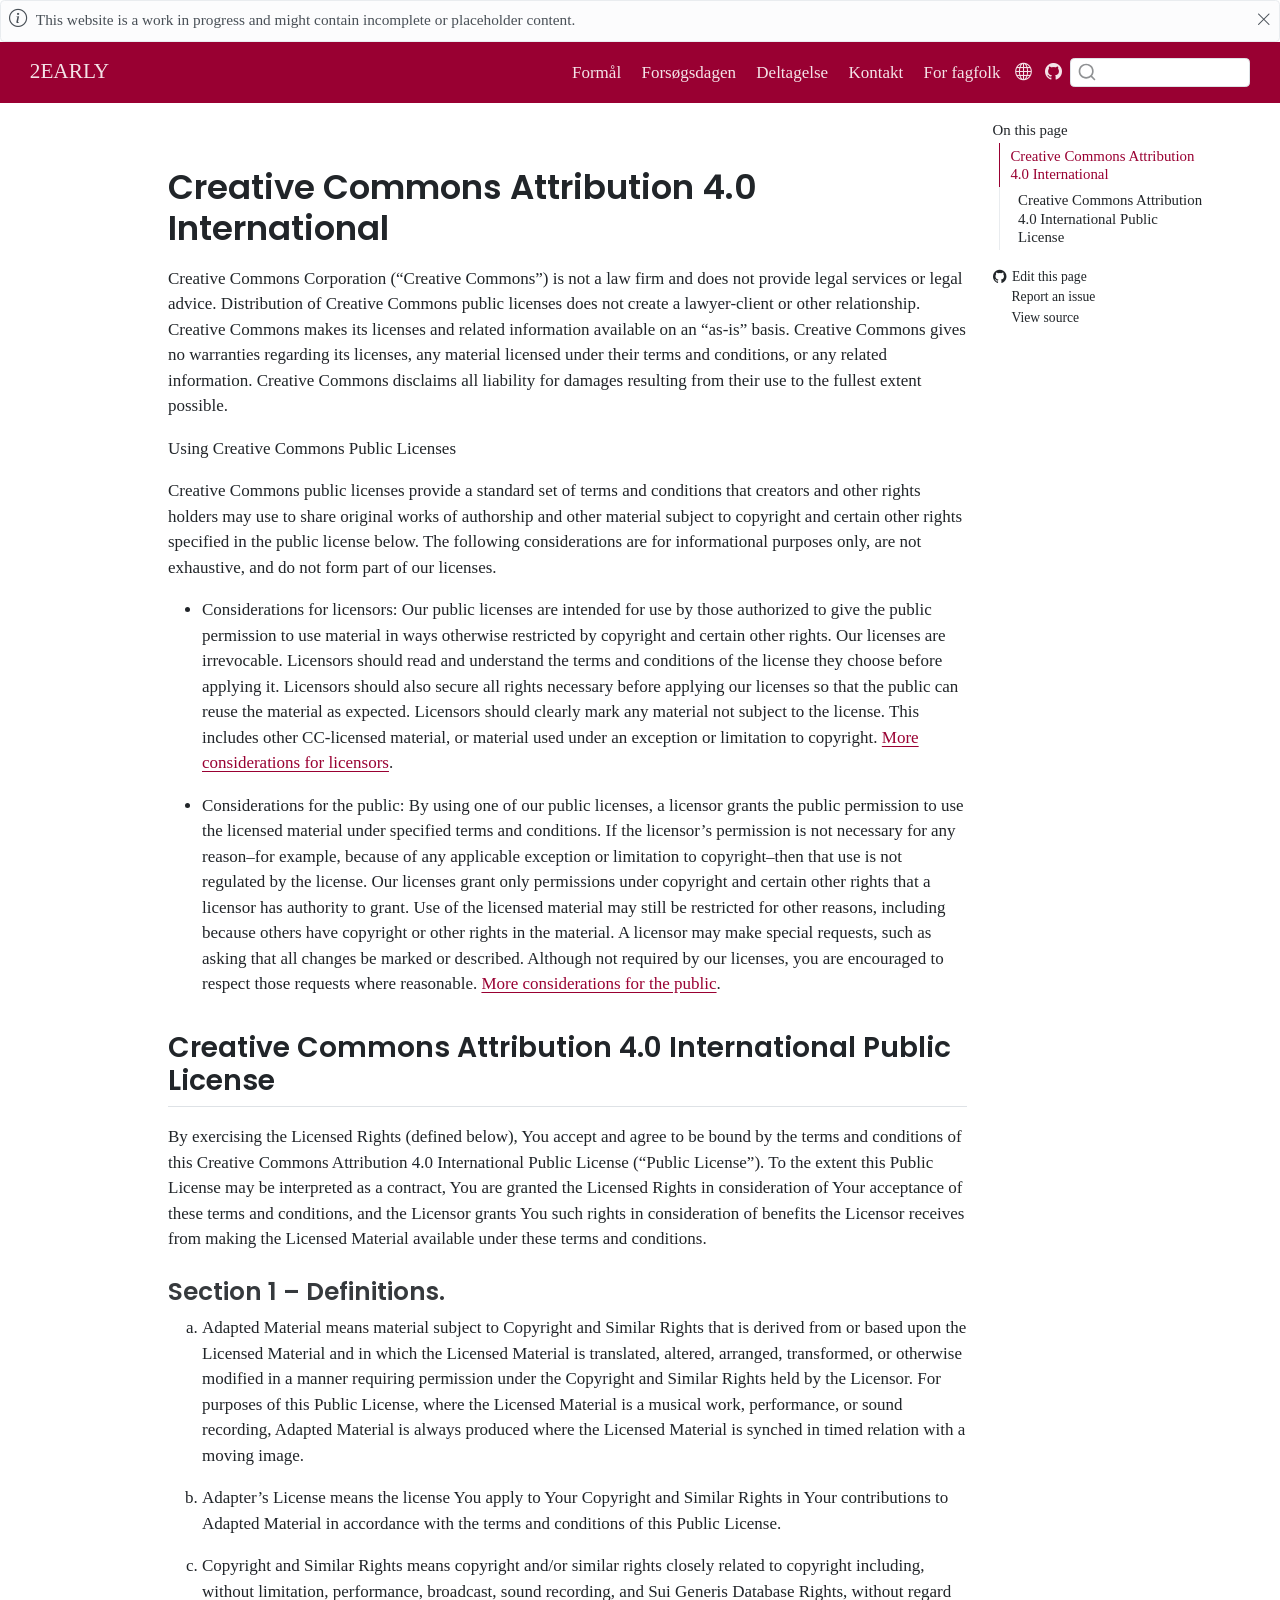
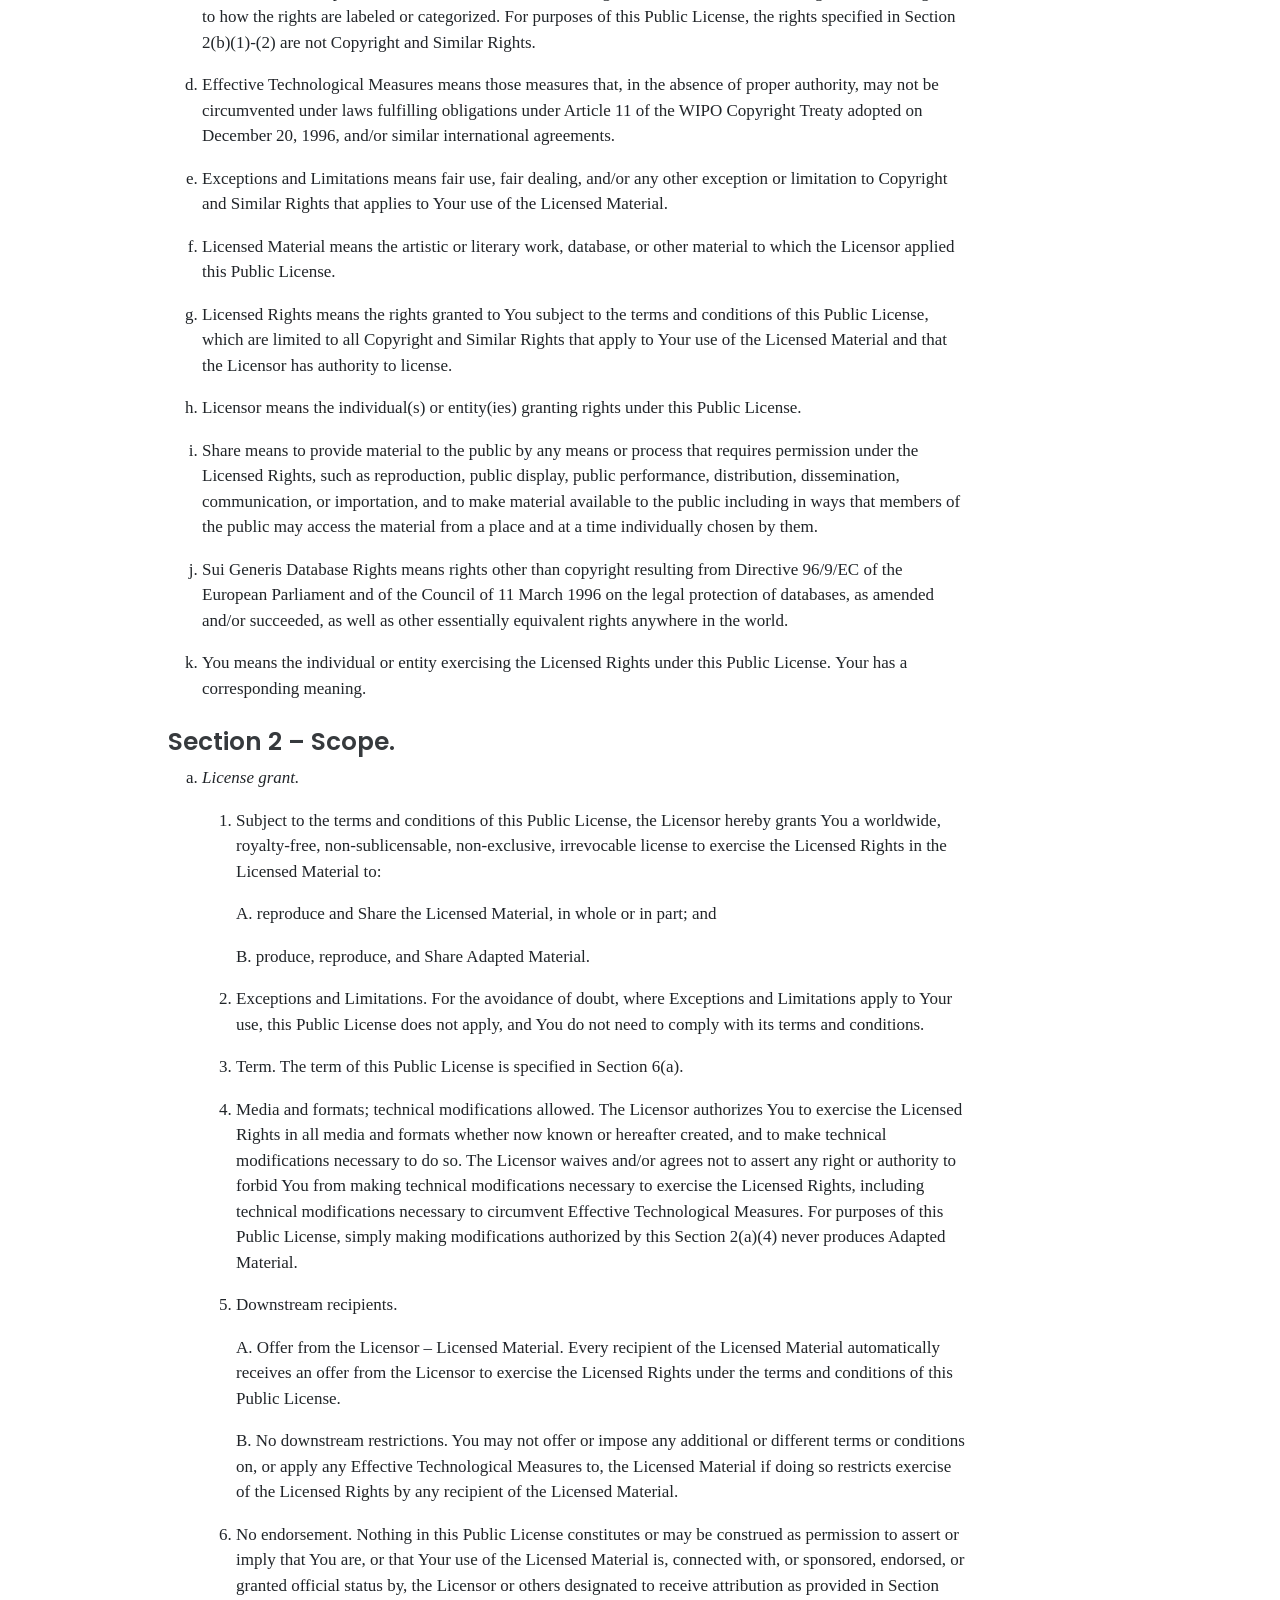
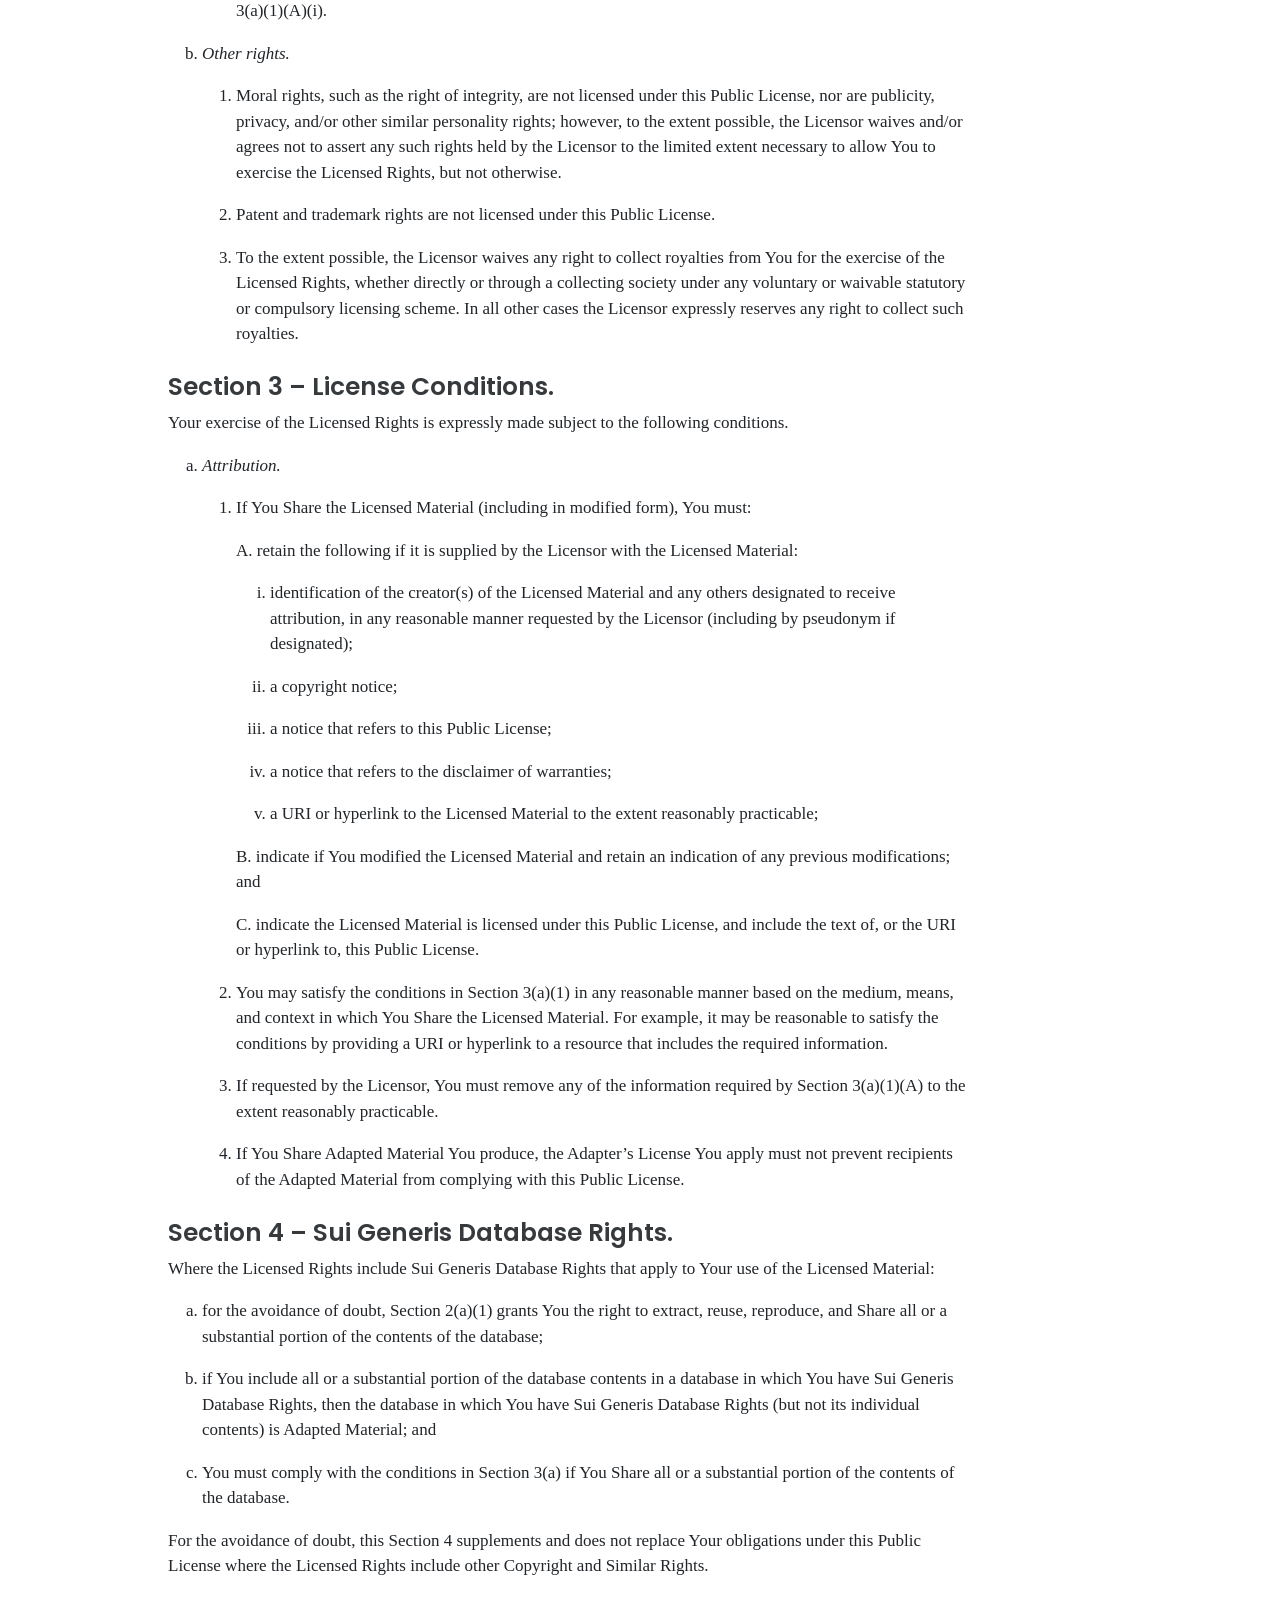
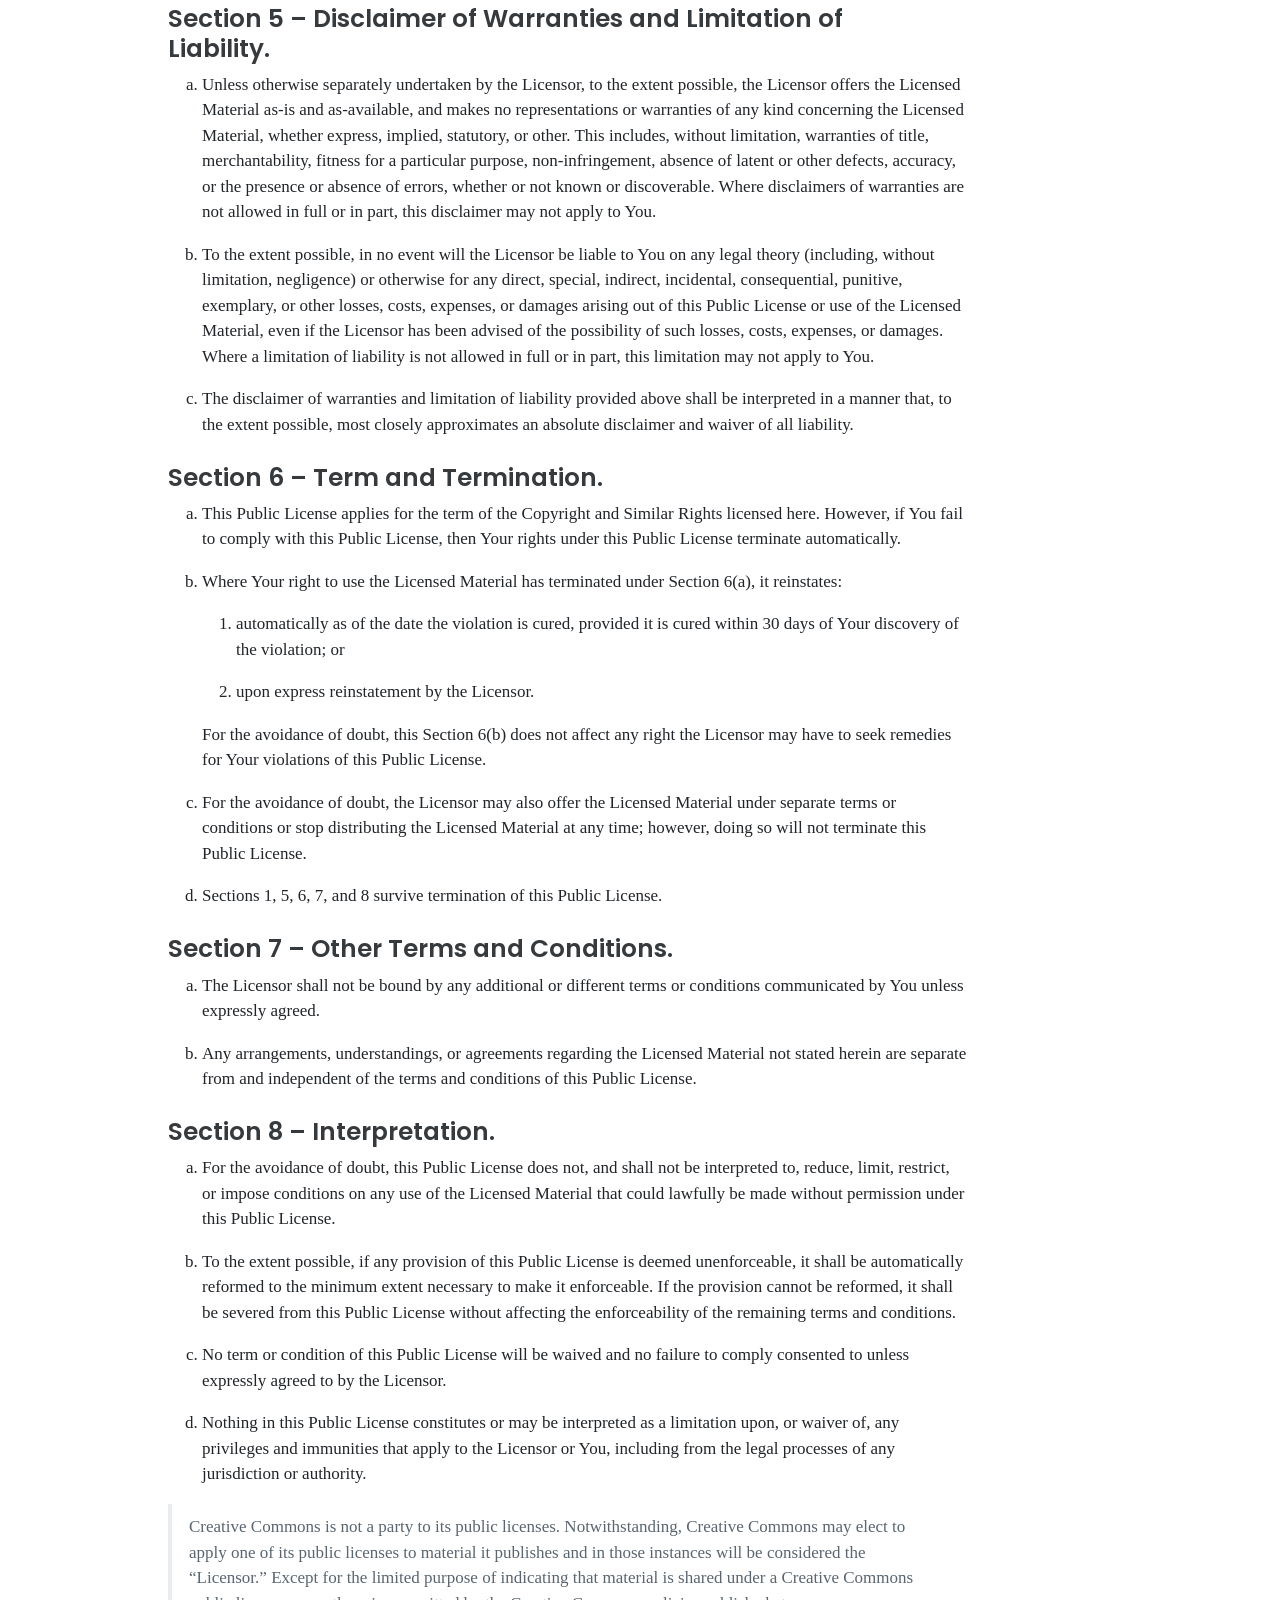
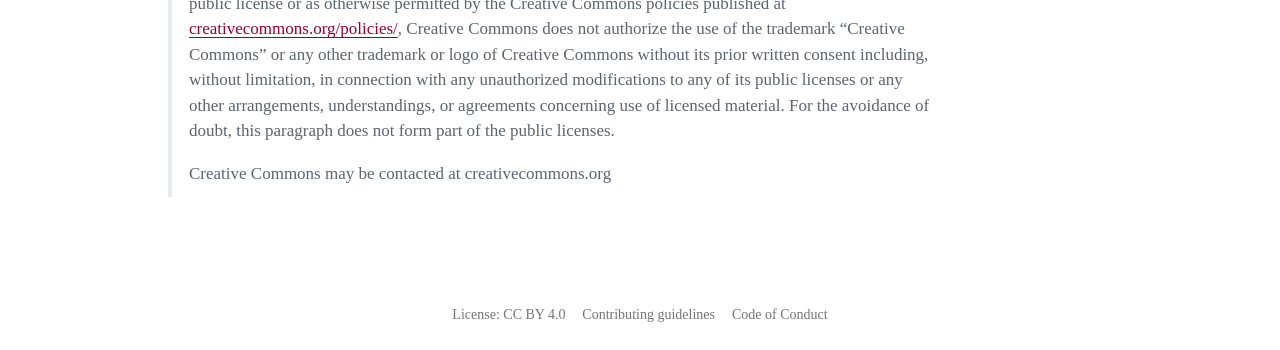
<file: LICENSE.html>
<!DOCTYPE html>
<html xmlns="http://www.w3.org/1999/xhtml" lang="en" xml:lang="en"><head>

<meta charset="utf-8">
<meta name="generator" content="quarto-1.11.9">

<meta name="viewport" content="width=device-width, initial-scale=1.0, user-scalable=yes">


<title>license – **2EARLY**</title>
<style>
/* Default styles provided by pandoc.
** See https://pandoc.org/MANUAL.html#variables-for-html for config info.
*/
span.smallcaps{font-variant: small-caps;}
div.columns{display: flex; gap: 1.5em;}
div.column{flex: auto;}
@media screen {
div.columns{gap: min(4vw, 1.5em);}
div.column{overflow-x: auto;}
}
div.hanging-indent{margin-left: 1.5em; text-indent: -1.5em;}
ul.task-list{list-style: none;}
ul.task-list li input[type="checkbox"] {
  width: 0.8em;
  margin: 0 0.8em 0.2em -1em; /* quarto-specific, see https://github.com/quarto-dev/quarto-cli/issues/4556 */ 
  vertical-align: middle;
}
</style>


<script src="site_libs/quarto-nav/quarto-nav.js"></script>
<script src="site_libs/clipboard/clipboard.min.js"></script>
<script src="site_libs/quarto-search/autocomplete.umd.js"></script>
<script src="site_libs/quarto-search/fuse.min.js"></script>
<script src="site_libs/quarto-search/quarto-search.js"></script>
<meta name="quarto:offset" content="./">
<script src="site_libs/quarto-html/quarto.js" type="module"></script>
<script src="site_libs/quarto-html/tabsets/tabsets.js" type="module"></script>
<script src="site_libs/quarto-html/scrollable-regions/scrollable-regions.js" type="module"></script>
<script src="site_libs/quarto-html/popper.min.js"></script>
<script src="site_libs/quarto-html/tippy.umd.min.js"></script>
<script src="site_libs/quarto-html/anchor.min.js"></script>
<link href="site_libs/quarto-html/tippy.css" rel="stylesheet">
<link href="site_libs/quarto-html/quarto-syntax-highlighting-1f42ef86e7bbcd4ef0935f55bd85d622.css" rel="stylesheet" class="quarto-color-scheme" id="quarto-text-highlighting-styles">
<link href="site_libs/quarto-html/quarto-syntax-highlighting-dark-b2c10e9313c6d05287a68e7950ff1397.css" rel="stylesheet" class="quarto-color-scheme quarto-color-alternate" id="quarto-text-highlighting-styles">
<link href="site_libs/quarto-html/quarto-syntax-highlighting-1f42ef86e7bbcd4ef0935f55bd85d622.css" rel="stylesheet" class="quarto-color-scheme-extra" id="quarto-text-highlighting-styles">
<script src="site_libs/bootstrap/bootstrap.min.js"></script>
<link href="site_libs/bootstrap/bootstrap-icons.css" rel="stylesheet">
<link href="site_libs/bootstrap/bootstrap-75884684d94d9ef3461348ac63fbb787.min.css" rel="stylesheet" append-hash="true" class="quarto-color-scheme" id="quarto-bootstrap" data-mode="light">
<link href="site_libs/bootstrap/bootstrap-dark-75edf33350bc9e90e5c691d4dd0e7ad9.min.css" rel="stylesheet" append-hash="true" class="quarto-color-scheme quarto-color-alternate" id="quarto-bootstrap" data-mode="light">
<link href="site_libs/bootstrap/bootstrap-75884684d94d9ef3461348ac63fbb787.min.css" rel="stylesheet" append-hash="true" class="quarto-color-scheme-extra" id="quarto-bootstrap" data-mode="light">
<script id="quarto-search-options" type="application/json">{
  "location": "navbar",
  "copy-button": false,
  "collapse-after": 3,
  "panel-placement": "end",
  "type": "textbox",
  "limit": 50,
  "keyboard-shortcut": [
    "f",
    "/",
    "s"
  ],
  "language": {
    "search-no-results-text": "No results",
    "search-matching-documents-text": "matching documents",
    "search-copy-link-title": "Copy link to search",
    "search-hide-matches-text": "Hide additional matches",
    "search-more-match-text": "more match in this document",
    "search-more-matches-text": "more matches in this document",
    "search-clear-button-title": "Clear",
    "search-text-placeholder": "",
    "search-detached-cancel-button-title": "Cancel",
    "search-submit-button-title": "Submit",
    "search-label": "Search"
  }
}</script>


</head>

<body class="nav-fixed quarto-light"><a id="quarto-skip-link" class="visually-hidden-focusable" href="#quarto-document-content">Skip to main content</a>

<div id="quarto-search-results"></div>
  <header id="quarto-header" class="headroom fixed-top">
    <div id="quarto-announcement" data-announcement-id="c8e3599c85ad6c16ddbe7a5d420720d3" class="alert alert-light hidden"><i class="bi bi-info-circle quarto-announcement-icon"></i><div class="quarto-announcement-content">
<p>This website is a work in progress and might contain incomplete or placeholder content.</p>
</div><i class="bi bi-x-lg quarto-announcement-action"></i></div>
    <nav class="navbar navbar-expand-lg " data-bs-theme="dark" aria-label="Site">
      <div class="navbar-container container-fluid">
      <div class="navbar-brand-container mx-auto">
    <a class="navbar-brand" href="./index.html">
    <span class="navbar-title"><strong>2EARLY</strong></span>
    </a>
  </div>
          <button class="navbar-toggler" type="button" data-bs-toggle="collapse" data-bs-target="#navbarCollapse" aria-controls="navbarCollapse" aria-expanded="false" aria-label="Toggle navigation" onclick="if (window.quartoToggleHeadroom) { window.quartoToggleHeadroom(); }">
  <span class="navbar-toggler-icon"></span>
</button>
          <div class="collapse navbar-collapse" id="navbarCollapse">
            <ul class="navbar-nav navbar-nav-scroll ms-auto">
  <li class="nav-item">
    <a class="nav-link" href="./1-formål.html"> 
<span class="menu-text">Formål</span></a>
  </li>  
  <li class="nav-item">
    <a class="nav-link" href="./2-forsøgsdagen.html"> 
<span class="menu-text">Forsøgsdagen</span></a>
  </li>  
  <li class="nav-item">
    <a class="nav-link" href="./3-deltagelse.html"> 
<span class="menu-text">Deltagelse</span></a>
  </li>  
  <li class="nav-item">
    <a class="nav-link" href="./4-kontakt.html"> 
<span class="menu-text">Kontakt</span></a>
  </li>  
  <li class="nav-item">
    <a class="nav-link" href="./5-forfagfolk.html"> 
<span class="menu-text">For fagfolk</span></a>
  </li>  
</ul>
          </div> <!-- /navcollapse -->
            <div class="quarto-navbar-tools">
    <a href="https://steno-aarhus.github.io" title="" class="quarto-navigation-tool px-1" aria-label="Globe icon: Link to the Steno Aarhus GitHub landing webpage for all other Steno Aarhus projects"><i class="bi bi-globe"></i></a>
    <a href="https://github.com/steno-aarhus/2early-patientinfo" title="" class="quarto-navigation-tool px-1" aria-label="GitHub icon: Source repository"><i class="bi bi-github"></i></a>
</div>
            <div id="quarto-search" class="" title="Search"></div>
      </div> <!-- /container-fluid -->
    </nav>
</header>
<!-- content -->
<div id="quarto-content" class="quarto-container page-columns page-rows-contents page-layout-article page-navbar">
<!-- sidebar -->
<!-- margin-sidebar -->
    <div id="quarto-margin-sidebar" class="sidebar margin-sidebar">
        <nav id="TOC" role="doc-toc" aria-labelledby="toc-title" class="toc-active">
    <h2 id="toc-title">On this page</h2>
   
  <ul>
  <li><a href="#creative-commons-attribution-4.0-international" id="toc-creative-commons-attribution-4.0-international" class="nav-link active" data-scroll-target="#creative-commons-attribution-4.0-international">Creative Commons Attribution 4.0 International</a>
  <ul class="collapse">
  <li><a href="#creative-commons-attribution-4.0-international-public-license" id="toc-creative-commons-attribution-4.0-international-public-license" class="nav-link" data-scroll-target="#creative-commons-attribution-4.0-international-public-license">Creative Commons Attribution 4.0 International Public License</a>
  <ul class="collapse">
  <li><a href="#section-1-definitions." id="toc-section-1-definitions." class="nav-link" data-scroll-target="#section-1-definitions.">Section 1 – Definitions.</a></li>
  <li><a href="#section-2-scope." id="toc-section-2-scope." class="nav-link" data-scroll-target="#section-2-scope.">Section 2 – Scope.</a></li>
  <li><a href="#section-3-license-conditions." id="toc-section-3-license-conditions." class="nav-link" data-scroll-target="#section-3-license-conditions.">Section 3 – License Conditions.</a></li>
  <li><a href="#section-4-sui-generis-database-rights." id="toc-section-4-sui-generis-database-rights." class="nav-link" data-scroll-target="#section-4-sui-generis-database-rights.">Section 4 – Sui Generis Database Rights.</a></li>
  <li><a href="#section-5-disclaimer-of-warranties-and-limitation-of-liability." id="toc-section-5-disclaimer-of-warranties-and-limitation-of-liability." class="nav-link" data-scroll-target="#section-5-disclaimer-of-warranties-and-limitation-of-liability.">Section 5 – Disclaimer of Warranties and Limitation of Liability.</a></li>
  <li><a href="#section-6-term-and-termination." id="toc-section-6-term-and-termination." class="nav-link" data-scroll-target="#section-6-term-and-termination.">Section 6 – Term and Termination.</a></li>
  <li><a href="#section-7-other-terms-and-conditions." id="toc-section-7-other-terms-and-conditions." class="nav-link" data-scroll-target="#section-7-other-terms-and-conditions.">Section 7 – Other Terms and Conditions.</a></li>
  <li><a href="#section-8-interpretation." id="toc-section-8-interpretation." class="nav-link" data-scroll-target="#section-8-interpretation.">Section 8 – Interpretation.</a></li>
  </ul></li>
  </ul></li>
  </ul>
<div class="toc-actions"><ul><li><a href="https://github.com/steno-aarhus/2early-patientinfo/edit/main/LICENSE.md" class="toc-action"><i class="bi bi-github"></i>Edit this page</a></li><li><a href="https://github.com/steno-aarhus/2early-patientinfo/issues/new" class="toc-action"><i class="bi empty"></i>Report an issue</a></li><li><a href="https://github.com/steno-aarhus/2early-patientinfo/blob/main/LICENSE.md" class="toc-action"><i class="bi empty"></i>View source</a></li></ul></div></nav>
    </div>
<!-- main -->
<main class="content" id="quarto-document-content" tabindex="-1"><header id="title-block-header" class="quarto-title-block"></header>




<section id="creative-commons-attribution-4.0-international" class="level1">
<h1>Creative Commons Attribution 4.0 International</h1>
<p>Creative Commons Corporation (“Creative Commons”) is not a law firm and does not provide legal services or legal advice. Distribution of Creative Commons public licenses does not create a lawyer-client or other relationship. Creative Commons makes its licenses and related information available on an “as-is” basis. Creative Commons gives no warranties regarding its licenses, any material licensed under their terms and conditions, or any related information. Creative Commons disclaims all liability for damages resulting from their use to the fullest extent possible.</p>
<p><strong>Using Creative Commons Public Licenses</strong></p>
<p>Creative Commons public licenses provide a standard set of terms and conditions that creators and other rights holders may use to share original works of authorship and other material subject to copyright and certain other rights specified in the public license below. The following considerations are for informational purposes only, are not exhaustive, and do not form part of our licenses.</p>
<ul>
<li><p><strong>Considerations for licensors:</strong> Our public licenses are intended for use by those authorized to give the public permission to use material in ways otherwise restricted by copyright and certain other rights. Our licenses are irrevocable. Licensors should read and understand the terms and conditions of the license they choose before applying it. Licensors should also secure all rights necessary before applying our licenses so that the public can reuse the material as expected. Licensors should clearly mark any material not subject to the license. This includes other CC-licensed material, or material used under an exception or limitation to copyright. <a href="http://wiki.creativecommons.org/Considerations_for_licensors_and_licensees#Considerations_for_licensors">More considerations for licensors</a>.</p></li>
<li><p><strong>Considerations for the public:</strong> By using one of our public licenses, a licensor grants the public permission to use the licensed material under specified terms and conditions. If the licensor’s permission is not necessary for any reason–for example, because of any applicable exception or limitation to copyright–then that use is not regulated by the license. Our licenses grant only permissions under copyright and certain other rights that a licensor has authority to grant. Use of the licensed material may still be restricted for other reasons, including because others have copyright or other rights in the material. A licensor may make special requests, such as asking that all changes be marked or described. Although not required by our licenses, you are encouraged to respect those requests where reasonable. <a href="http://wiki.creativecommons.org/Considerations_for_licensors_and_licensees#Considerations_for_licensees">More considerations for the public</a>.</p></li>
</ul>
<section id="creative-commons-attribution-4.0-international-public-license" class="level2">
<h2 class="anchored" data-anchor-id="creative-commons-attribution-4.0-international-public-license">Creative Commons Attribution 4.0 International Public License</h2>
<p>By exercising the Licensed Rights (defined below), You accept and agree to be bound by the terms and conditions of this Creative Commons Attribution 4.0 International Public License (“Public License”). To the extent this Public License may be interpreted as a contract, You are granted the Licensed Rights in consideration of Your acceptance of these terms and conditions, and the Licensor grants You such rights in consideration of benefits the Licensor receives from making the Licensed Material available under these terms and conditions.</p>
<section id="section-1-definitions." class="level3">
<h3 class="anchored" data-anchor-id="section-1-definitions.">Section 1 – Definitions.</h3>
<ol type="a">
<li><p><strong>Adapted Material</strong> means material subject to Copyright and Similar Rights that is derived from or based upon the Licensed Material and in which the Licensed Material is translated, altered, arranged, transformed, or otherwise modified in a manner requiring permission under the Copyright and Similar Rights held by the Licensor. For purposes of this Public License, where the Licensed Material is a musical work, performance, or sound recording, Adapted Material is always produced where the Licensed Material is synched in timed relation with a moving image.</p></li>
<li><p><strong>Adapter’s License</strong> means the license You apply to Your Copyright and Similar Rights in Your contributions to Adapted Material in accordance with the terms and conditions of this Public License.</p></li>
<li><p><strong>Copyright and Similar Rights</strong> means copyright and/or similar rights closely related to copyright including, without limitation, performance, broadcast, sound recording, and Sui Generis Database Rights, without regard to how the rights are labeled or categorized. For purposes of this Public License, the rights specified in Section 2(b)(1)-(2) are not Copyright and Similar Rights.</p></li>
<li><p><strong>Effective Technological Measures</strong> means those measures that, in the absence of proper authority, may not be circumvented under laws fulfilling obligations under Article 11 of the WIPO Copyright Treaty adopted on December 20, 1996, and/or similar international agreements.</p></li>
<li><p><strong>Exceptions and Limitations</strong> means fair use, fair dealing, and/or any other exception or limitation to Copyright and Similar Rights that applies to Your use of the Licensed Material.</p></li>
<li><p><strong>Licensed Material</strong> means the artistic or literary work, database, or other material to which the Licensor applied this Public License.</p></li>
<li><p><strong>Licensed Rights</strong> means the rights granted to You subject to the terms and conditions of this Public License, which are limited to all Copyright and Similar Rights that apply to Your use of the Licensed Material and that the Licensor has authority to license.</p></li>
<li><p><strong>Licensor</strong> means the individual(s) or entity(ies) granting rights under this Public License.</p></li>
<li><p><strong>Share</strong> means to provide material to the public by any means or process that requires permission under the Licensed Rights, such as reproduction, public display, public performance, distribution, dissemination, communication, or importation, and to make material available to the public including in ways that members of the public may access the material from a place and at a time individually chosen by them.</p></li>
<li><p><strong>Sui Generis Database Rights</strong> means rights other than copyright resulting from Directive 96/9/EC of the European Parliament and of the Council of 11 March 1996 on the legal protection of databases, as amended and/or succeeded, as well as other essentially equivalent rights anywhere in the world.</p></li>
<li><p><strong>You</strong> means the individual or entity exercising the Licensed Rights under this Public License. <strong>Your</strong> has a corresponding meaning.</p></li>
</ol>
</section>
<section id="section-2-scope." class="level3">
<h3 class="anchored" data-anchor-id="section-2-scope.">Section 2 – Scope.</h3>
<ol type="a">
<li><p><strong><em>License grant.</em></strong></p>
<ol type="1">
<li><p>Subject to the terms and conditions of this Public License, the Licensor hereby grants You a worldwide, royalty-free, non-sublicensable, non-exclusive, irrevocable license to exercise the Licensed Rights in the Licensed Material to:</p>
<p>A. reproduce and Share the Licensed Material, in whole or in part; and</p>
<p>B. produce, reproduce, and Share Adapted Material.</p></li>
<li><p><strong>Exceptions and Limitations.</strong> For the avoidance of doubt, where Exceptions and Limitations apply to Your use, this Public License does not apply, and You do not need to comply with its terms and conditions.</p></li>
<li><p><strong>Term.</strong> The term of this Public License is specified in Section 6(a).</p></li>
<li><p><strong>Media and formats; technical modifications allowed.</strong> The Licensor authorizes You to exercise the Licensed Rights in all media and formats whether now known or hereafter created, and to make technical modifications necessary to do so. The Licensor waives and/or agrees not to assert any right or authority to forbid You from making technical modifications necessary to exercise the Licensed Rights, including technical modifications necessary to circumvent Effective Technological Measures. For purposes of this Public License, simply making modifications authorized by this Section 2(a)(4) never produces Adapted Material.</p></li>
<li><p><strong>Downstream recipients.</strong></p>
<p>A. <strong>Offer from the Licensor – Licensed Material.</strong> Every recipient of the Licensed Material automatically receives an offer from the Licensor to exercise the Licensed Rights under the terms and conditions of this Public License.</p>
<p>B. <strong>No downstream restrictions.</strong> You may not offer or impose any additional or different terms or conditions on, or apply any Effective Technological Measures to, the Licensed Material if doing so restricts exercise of the Licensed Rights by any recipient of the Licensed Material.</p></li>
<li><p><strong>No endorsement.</strong> Nothing in this Public License constitutes or may be construed as permission to assert or imply that You are, or that Your use of the Licensed Material is, connected with, or sponsored, endorsed, or granted official status by, the Licensor or others designated to receive attribution as provided in Section 3(a)(1)(A)(i).</p></li>
</ol></li>
<li><p><strong><em>Other rights.</em></strong></p>
<ol type="1">
<li><p>Moral rights, such as the right of integrity, are not licensed under this Public License, nor are publicity, privacy, and/or other similar personality rights; however, to the extent possible, the Licensor waives and/or agrees not to assert any such rights held by the Licensor to the limited extent necessary to allow You to exercise the Licensed Rights, but not otherwise.</p></li>
<li><p>Patent and trademark rights are not licensed under this Public License.</p></li>
<li><p>To the extent possible, the Licensor waives any right to collect royalties from You for the exercise of the Licensed Rights, whether directly or through a collecting society under any voluntary or waivable statutory or compulsory licensing scheme. In all other cases the Licensor expressly reserves any right to collect such royalties.</p></li>
</ol></li>
</ol>
</section>
<section id="section-3-license-conditions." class="level3">
<h3 class="anchored" data-anchor-id="section-3-license-conditions.">Section 3 – License Conditions.</h3>
<p>Your exercise of the Licensed Rights is expressly made subject to the following conditions.</p>
<ol type="a">
<li><p><strong><em>Attribution.</em></strong></p>
<ol type="1">
<li><p>If You Share the Licensed Material (including in modified form), You must:</p>
<p>A. retain the following if it is supplied by the Licensor with the Licensed Material:</p>
<ol type="i">
<li><p>identification of the creator(s) of the Licensed Material and any others designated to receive attribution, in any reasonable manner requested by the Licensor (including by pseudonym if designated);</p></li>
<li><p>a copyright notice;</p></li>
<li><p>a notice that refers to this Public License;</p></li>
<li><p>a notice that refers to the disclaimer of warranties;</p></li>
<li><p>a URI or hyperlink to the Licensed Material to the extent reasonably practicable;</p></li>
</ol>
<p>B. indicate if You modified the Licensed Material and retain an indication of any previous modifications; and</p>
<p>C. indicate the Licensed Material is licensed under this Public License, and include the text of, or the URI or hyperlink to, this Public License.</p></li>
<li><p>You may satisfy the conditions in Section 3(a)(1) in any reasonable manner based on the medium, means, and context in which You Share the Licensed Material. For example, it may be reasonable to satisfy the conditions by providing a URI or hyperlink to a resource that includes the required information.</p></li>
<li><p>If requested by the Licensor, You must remove any of the information required by Section 3(a)(1)(A) to the extent reasonably practicable.</p></li>
<li><p>If You Share Adapted Material You produce, the Adapter’s License You apply must not prevent recipients of the Adapted Material from complying with this Public License.</p></li>
</ol></li>
</ol>
</section>
<section id="section-4-sui-generis-database-rights." class="level3">
<h3 class="anchored" data-anchor-id="section-4-sui-generis-database-rights.">Section 4 – Sui Generis Database Rights.</h3>
<p>Where the Licensed Rights include Sui Generis Database Rights that apply to Your use of the Licensed Material:</p>
<ol type="a">
<li><p>for the avoidance of doubt, Section 2(a)(1) grants You the right to extract, reuse, reproduce, and Share all or a substantial portion of the contents of the database;</p></li>
<li><p>if You include all or a substantial portion of the database contents in a database in which You have Sui Generis Database Rights, then the database in which You have Sui Generis Database Rights (but not its individual contents) is Adapted Material; and</p></li>
<li><p>You must comply with the conditions in Section 3(a) if You Share all or a substantial portion of the contents of the database.</p></li>
</ol>
<p>For the avoidance of doubt, this Section 4 supplements and does not replace Your obligations under this Public License where the Licensed Rights include other Copyright and Similar Rights.</p>
</section>
<section id="section-5-disclaimer-of-warranties-and-limitation-of-liability." class="level3">
<h3 class="anchored" data-anchor-id="section-5-disclaimer-of-warranties-and-limitation-of-liability.">Section 5 – Disclaimer of Warranties and Limitation of Liability.</h3>
<ol type="a">
<li><p><strong>Unless otherwise separately undertaken by the Licensor, to the extent possible, the Licensor offers the Licensed Material as-is and as-available, and makes no representations or warranties of any kind concerning the Licensed Material, whether express, implied, statutory, or other. This includes, without limitation, warranties of title, merchantability, fitness for a particular purpose, non-infringement, absence of latent or other defects, accuracy, or the presence or absence of errors, whether or not known or discoverable. Where disclaimers of warranties are not allowed in full or in part, this disclaimer may not apply to You.</strong></p></li>
<li><p><strong>To the extent possible, in no event will the Licensor be liable to You on any legal theory (including, without limitation, negligence) or otherwise for any direct, special, indirect, incidental, consequential, punitive, exemplary, or other losses, costs, expenses, or damages arising out of this Public License or use of the Licensed Material, even if the Licensor has been advised of the possibility of such losses, costs, expenses, or damages. Where a limitation of liability is not allowed in full or in part, this limitation may not apply to You.</strong></p></li>
<li><p>The disclaimer of warranties and limitation of liability provided above shall be interpreted in a manner that, to the extent possible, most closely approximates an absolute disclaimer and waiver of all liability.</p></li>
</ol>
</section>
<section id="section-6-term-and-termination." class="level3">
<h3 class="anchored" data-anchor-id="section-6-term-and-termination.">Section 6 – Term and Termination.</h3>
<ol type="a">
<li><p>This Public License applies for the term of the Copyright and Similar Rights licensed here. However, if You fail to comply with this Public License, then Your rights under this Public License terminate automatically.</p></li>
<li><p>Where Your right to use the Licensed Material has terminated under Section 6(a), it reinstates:</p>
<ol type="1">
<li><p>automatically as of the date the violation is cured, provided it is cured within 30 days of Your discovery of the violation; or</p></li>
<li><p>upon express reinstatement by the Licensor.</p></li>
</ol>
<p>For the avoidance of doubt, this Section 6(b) does not affect any right the Licensor may have to seek remedies for Your violations of this Public License.</p></li>
<li><p>For the avoidance of doubt, the Licensor may also offer the Licensed Material under separate terms or conditions or stop distributing the Licensed Material at any time; however, doing so will not terminate this Public License.</p></li>
<li><p>Sections 1, 5, 6, 7, and 8 survive termination of this Public License.</p></li>
</ol>
</section>
<section id="section-7-other-terms-and-conditions." class="level3">
<h3 class="anchored" data-anchor-id="section-7-other-terms-and-conditions.">Section 7 – Other Terms and Conditions.</h3>
<ol type="a">
<li><p>The Licensor shall not be bound by any additional or different terms or conditions communicated by You unless expressly agreed.</p></li>
<li><p>Any arrangements, understandings, or agreements regarding the Licensed Material not stated herein are separate from and independent of the terms and conditions of this Public License.</p></li>
</ol>
</section>
<section id="section-8-interpretation." class="level3">
<h3 class="anchored" data-anchor-id="section-8-interpretation.">Section 8 – Interpretation.</h3>
<ol type="a">
<li><p>For the avoidance of doubt, this Public License does not, and shall not be interpreted to, reduce, limit, restrict, or impose conditions on any use of the Licensed Material that could lawfully be made without permission under this Public License.</p></li>
<li><p>To the extent possible, if any provision of this Public License is deemed unenforceable, it shall be automatically reformed to the minimum extent necessary to make it enforceable. If the provision cannot be reformed, it shall be severed from this Public License without affecting the enforceability of the remaining terms and conditions.</p></li>
<li><p>No term or condition of this Public License will be waived and no failure to comply consented to unless expressly agreed to by the Licensor.</p></li>
<li><p>Nothing in this Public License constitutes or may be interpreted as a limitation upon, or waiver of, any privileges and immunities that apply to the Licensor or You, including from the legal processes of any jurisdiction or authority.</p></li>
</ol>
<blockquote class="blockquote">
<p>Creative Commons is not a party to its public licenses. Notwithstanding, Creative Commons may elect to apply one of its public licenses to material it publishes and in those instances will be considered the “Licensor.” Except for the limited purpose of indicating that material is shared under a Creative Commons public license or as otherwise permitted by the Creative Commons policies published at <a href="http://creativecommons.org/policies/">creativecommons.org/policies/</a>, Creative Commons does not authorize the use of the trademark “Creative Commons” or any other trademark or logo of Creative Commons without its prior written consent including, without limitation, in connection with any unauthorized modifications to any of its public licenses or any other arrangements, understandings, or agreements concerning use of licensed material. For the avoidance of doubt, this paragraph does not form part of the public licenses.</p>
<p>Creative Commons may be contacted at creativecommons.org</p>
</blockquote>


</section>
</section>
</section>

</main> <!-- /main -->
<script id="quarto-html-after-body" type="application/javascript">
  window.document.addEventListener("DOMContentLoaded", function (event) {
    const icon = "";
    const anchorJS = new window.AnchorJS();
    anchorJS.options = {
      placement: 'right',
      icon: icon
    };
    anchorJS.add('.anchored');
    const isCodeAnnotation = (el) => {
      for (const clz of el.classList) {
        if (clz.startsWith('code-annotation-')) {                     
          return true;
        }
      }
      return false;
    }
    const onCopySuccess = function(e) {
      // button target
      const button = e.trigger;
      // don't keep focus
      button.blur();
      // flash "checked"
      button.classList.add('code-copy-button-checked');
      var currentTitle = button.getAttribute("title");
      button.setAttribute("title", "Copied!");
      let tooltip;
      if (window.bootstrap) {
        button.setAttribute("data-bs-toggle", "tooltip");
        button.setAttribute("data-bs-placement", "left");
        button.setAttribute("data-bs-title", "Copied!");
        tooltip = new bootstrap.Tooltip(button, 
          { trigger: "manual", 
            customClass: "code-copy-button-tooltip",
            offset: [0, -8]});
        tooltip.show();    
      }
      setTimeout(function() {
        if (tooltip) {
          tooltip.hide();
          button.removeAttribute("data-bs-title");
          button.removeAttribute("data-bs-toggle");
          button.removeAttribute("data-bs-placement");
        }
        button.setAttribute("title", currentTitle);
        button.classList.remove('code-copy-button-checked');
      }, 1000);
      // clear code selection
      e.clearSelection();
    }
    const getTextToCopy = function(trigger) {
      const outerScaffold = trigger.parentElement.cloneNode(true);
      const codeEl = outerScaffold.querySelector('code');
      for (const childEl of codeEl.children) {
        if (isCodeAnnotation(childEl)) {
          childEl.remove();
        }
      }
      return codeEl.innerText;
    }
    const clipboard = new window.ClipboardJS('.code-copy-button:not([data-in-quarto-modal])', {
      text: getTextToCopy
    });
    clipboard.on('success', onCopySuccess);
    if (window.document.getElementById('quarto-embedded-source-code-modal')) {
      const clipboardModal = new window.ClipboardJS('.code-copy-button[data-in-quarto-modal]', {
        text: getTextToCopy,
        container: window.document.getElementById('quarto-embedded-source-code-modal')
      });
      clipboardModal.on('success', onCopySuccess);
    }
      var localhostRegex = new RegExp(/^(?:http|https):\/\/localhost\:?[0-9]*\//);
      var mailtoRegex = new RegExp(/^mailto:/);
        var filterRegex = new RegExp("https:\/\/steno-aarhus\.github\.io\/2early-patientinfo\/");
      var isInternal = (href) => {
          return filterRegex.test(href) || localhostRegex.test(href) || mailtoRegex.test(href);
      }
      // Inspect non-navigation links and adorn them if external
      window.quartoDecorateExternalLinks = function (root) {
     var links = (root || window.document).querySelectorAll('a[href]:not(.nav-link):not(.navbar-brand):not(.toc-action):not(.sidebar-link):not(.sidebar-item-toggle):not(.pagination-link):not(.no-external):not([aria-hidden]):not(.dropdown-item):not(.quarto-navigation-tool):not(.about-link)');
      for (var i=0; i<links.length; i++) {
        const link = links[i];
        if (!isInternal(link.href)) {
          // undo the damage that might have been done by quarto-nav.js in the case of
          // links that we want to consider external
          if (link.dataset.originalHref !== undefined) {
            link.href = link.dataset.originalHref;
          }
          if (!link.classList.contains('no-external-icon')) {
          }
        }
      }
      };
      window.quartoDecorateExternalLinks(window.document);
    // Esc closes the popup (WCAG 1.4.13) and focus leaving both trigger and
    // popup closes it (WCAG 2.4.11); tippy handles neither for interactive popups.
    const hideOnEscAndFocusOut = {
      name: 'hideOnEscAndFocusOut',
      defaultValue: true,
      fn(instance) {
        const dismiss = () => {
          // A show scheduled by the trigger delay would otherwise reopen it
          instance.clearDelayTimeouts();
          instance.hide();
        };
        const onKeyDown = (event) => {
          if (event.key !== 'Escape') {
            return;
          }
          // Keep Esc from also reaching page handlers (e.g. reveal.js overview),
          // except an open reveal.js slide menu, which Esc should close too.
          // The menu handles keys only when its keyboard option is on.
          const menuHandlesEsc = window.Reveal?.getPlugin?.('menu')?.isOpen() &&
            window.Reveal.getConfig().menu?.keyboard !== false;
          if (!menuHandlesEsc) {
            event.stopPropagation();
          }
          if (instance.popper.contains(window.document.activeElement)) {
            // Disabled while refocusing so the focus trigger does not reopen it
            instance.disable();
            instance.reference.focus();
            instance.enable();
          }
          dismiss();
        };
        const onFocusOut = (event) => {
          const target = event.relatedTarget;
          if (target && !instance.reference.contains(target) &&
              !instance.popper.contains(target)) {
            dismiss();
          }
        };
        // On the trigger too: a click trigger (code-annotations: select) has no
        // blur handling. Attached for the instance's lifetime so leaving the
        // trigger also cancels a show still pending on the trigger delay.
        instance.reference.addEventListener('focusout', onFocusOut);
        return {
          onShow() {
            window.document.addEventListener('keydown', onKeyDown, true);
            instance.popper.addEventListener('focusout', onFocusOut);
          },
          onHide() {
            window.document.removeEventListener('keydown', onKeyDown, true);
            instance.popper.removeEventListener('focusout', onFocusOut);
          },
          onDestroy() {
            instance.reference.removeEventListener('focusout', onFocusOut);
          },
        };
      },
    };
    function tippyHover(el, contentFn, onTriggerFn, onUntriggerFn) {
      const config = {
        allowHTML: true,
        maxWidth: 500,
        delay: 100,
        arrow: false,
        appendTo: function(el) {
            return el.parentElement;
        },
        interactive: true,
        interactiveBorder: 10,
        theme: 'quarto',
        placement: 'bottom-start',
        plugins: [hideOnEscAndFocusOut],
      };
      if (contentFn) {
        config.content = contentFn;
      }
      if (onTriggerFn) {
        config.onTrigger = onTriggerFn;
      }
      if (onUntriggerFn) {
        config.onUntrigger = onUntriggerFn;
      }
      window.tippy(el, config); 
    }
    const noterefs = window.document.querySelectorAll('a[role="doc-noteref"]');
    for (var i=0; i<noterefs.length; i++) {
      const ref = noterefs[i];
      tippyHover(ref, function() {
        // use id or data attribute instead here
        let href = ref.getAttribute('data-footnote-href') || ref.getAttribute('href');
        try { href = new URL(href).hash; } catch {}
        const id = href.replace(/^#\/?/, "");
        const note = window.document.getElementById(id);
        if (note) {
          return note.innerHTML;
        } else {
          return "";
        }
      });
    }
    const xrefs = window.document.querySelectorAll('a.quarto-xref');
    const processXRef = (id, note) => {
      // Strip column container classes
      const stripColumnClz = (el) => {
        el.classList.remove("page-full", "page-columns");
        if (el.children) {
          for (const child of el.children) {
            stripColumnClz(child);
          }
        }
      }
      stripColumnClz(note)
      if (id === null || id.startsWith('sec-')) {
        // Special case sections, only their first couple elements
        const container = document.createElement("div");
        if (note.children && note.children.length > 2) {
          container.appendChild(note.children[0].cloneNode(true));
          for (let i = 1; i < note.children.length; i++) {
            const child = note.children[i];
            if (child.tagName === "P" && child.innerText === "") {
              continue;
            } else {
              container.appendChild(child.cloneNode(true));
              break;
            }
          }
          if (window.Quarto?.typesetMath) {
            window.Quarto.typesetMath(container);
          }
          return container.innerHTML
        } else {
          if (window.Quarto?.typesetMath) {
            window.Quarto.typesetMath(note);
          }
          return note.innerHTML;
        }
      } else {
        // Remove any anchor links if they are present
        const anchorLink = note.querySelector('a.anchorjs-link');
        if (anchorLink) {
          anchorLink.remove();
        }
        if (window.Quarto?.typesetMath) {
          window.Quarto.typesetMath(note);
        }
        if (note.classList.contains("callout")) {
          return note.outerHTML;
        } else {
          return note.innerHTML;
        }
      }
    }
    for (var i=0; i<xrefs.length; i++) {
      const xref = xrefs[i];
      tippyHover(xref, undefined, function(instance) {
        instance.disable();
        let url = xref.getAttribute('href');
        let hash = undefined; 
        if (url.startsWith('#')) {
          hash = url;
        } else {
          try { hash = new URL(url).hash; } catch {}
        }
        if (hash) {
          const id = hash.replace(/^#\/?/, "");
          const note = window.document.getElementById(id);
          if (note !== null) {
            try {
              const html = processXRef(id, note.cloneNode(true));
              instance.setContent(html);
            } finally {
              instance.enable();
              instance.show();
            }
          } else {
            // See if we can fetch this
            fetch(url.split('#')[0])
            .then(res => res.text())
            .then(html => {
              const parser = new DOMParser();
              const htmlDoc = parser.parseFromString(html, "text/html");
              const note = htmlDoc.getElementById(id);
              if (note !== null) {
                const html = processXRef(id, note);
                instance.setContent(html);
              } 
            }).finally(() => {
              instance.enable();
              instance.show();
            });
          }
        } else {
          // See if we can fetch a full url (with no hash to target)
          // This is a special case and we should probably do some content thinning / targeting
          fetch(url)
          .then(res => res.text())
          .then(html => {
            const parser = new DOMParser();
            const htmlDoc = parser.parseFromString(html, "text/html");
            const note = htmlDoc.querySelector('main.content');
            if (note !== null) {
              // This should only happen for chapter cross references
              // (since there is no id in the URL)
              // remove the first header
              if (note.children.length > 0 && note.children[0].tagName === "HEADER") {
                note.children[0].remove();
              }
              const html = processXRef(null, note);
              instance.setContent(html);
            } 
          }).finally(() => {
            instance.enable();
            instance.show();
          });
        }
      }, function(instance) {
      });
    }
        let selectedAnnoteEl;
        const selectorForAnnotation = ( cell, annotation) => {
          let cellAttr = 'data-code-cell="' + cell + '"';
          let lineAttr = 'data-code-annotation="' +  annotation + '"';
          const selector = 'span[' + cellAttr + '][' + lineAttr + ']';
          return selector;
        }
        const selectCodeLines = (annoteEl) => {
          const doc = window.document;
          const targetCell = annoteEl.getAttribute("data-target-cell");
          const targetAnnotation = annoteEl.getAttribute("data-target-annotation");
          const annoteSpan = window.document.querySelector(selectorForAnnotation(targetCell, targetAnnotation));
          const lines = annoteSpan.getAttribute("data-code-lines").split(",");
          const lineIds = lines.map((line) => {
            return targetCell + "-" + line;
          })
          // Each band is positioned against its own containing block, which is
          // not the offsetParent of the lines, so place it from client rects.
          const placeBand = (band, firstEl, lastEl, codeBlock) => {
            const container = band.offsetParent;
            if (container === null) {
              return;
            }
            const containerRect = container.getBoundingClientRect();
            // Reveal.js scales slides with a transform, so convert client
            // pixels back to the CSS pixels of the container.
            const scale = containerRect.height / container.offsetHeight || 1;
            const firstRect = firstEl.getBoundingClientRect();
            const lastRect = lastEl.getBoundingClientRect();
            const top = (firstRect.top - containerRect.top) / scale - container.clientTop + container.scrollTop;
            const height = (lastRect.bottom - firstRect.top) / scale;
            band.style.top = top - 2 + "px";
            band.style.height = height + 4 + "px";
            if (codeBlock) {
              // Without the copy button wrapper, the containing block is wider
              // than the code block, so span the code block explicitly.
              const blockRect = codeBlock.getBoundingClientRect();
              band.style.left = (blockRect.left - containerRect.left) / scale - container.clientLeft + container.scrollLeft + "px";
              band.style.width = blockRect.width / scale + "px";
            }
          };
          if (lineIds.length > 0) {
            const el = window.document.getElementById(lineIds[0]);
            const lastEl = window.document.getElementById(lineIds[lineIds.length - 1]);
            const parent = el.parentElement.parentElement;
            // cook up a div (if necessary) and position it
            let div = window.document.getElementById("code-annotation-line-highlight");
            if (div === null) {
              div = window.document.createElement("div");
              div.setAttribute("id", "code-annotation-line-highlight");
              div.style.position = 'absolute';
              parent.appendChild(div);
            }
            placeBand(div, el, lastEl, parent.closest("div.sourceCode") || parent);
            let gutterDiv = window.document.getElementById("code-annotation-line-highlight-gutter");
            if (gutterDiv === null) {
              gutterDiv = window.document.createElement("div");
              gutterDiv.setAttribute("id", "code-annotation-line-highlight-gutter");
              gutterDiv.style.position = 'absolute';
              const codeCell = window.document.getElementById(targetCell);
              const gutter = codeCell.querySelector('.code-annotation-gutter');
              gutter.appendChild(gutterDiv);
            }
            placeBand(gutterDiv, el, lastEl);
            selectedAnnoteEl = annoteEl;
          }
        };
        const unselectCodeLines = () => {
          const elementsIds = ["code-annotation-line-highlight", "code-annotation-line-highlight-gutter"];
          elementsIds.forEach((elId) => {
            const div = window.document.getElementById(elId);
            if (div) {
              div.remove();
            }
          });
          selectedAnnoteEl = undefined;
        };
          // Handle positioning of the toggle
      window.addEventListener(
        "resize",
        throttle(() => {
          elRect = undefined;
          if (selectedAnnoteEl) {
            selectCodeLines(selectedAnnoteEl);
          }
        }, 10)
      );
      function throttle(fn, ms) {
      let throttle = false;
      let timer;
        return (...args) => {
          if(!throttle) { // first call gets through
              fn.apply(this, args);
              throttle = true;
          } else { // all the others get throttled
              if(timer) clearTimeout(timer); // cancel #2
              timer = setTimeout(() => {
                fn.apply(this, args);
                timer = throttle = false;
              }, ms);
          }
        };
      }
        // Attach click handler to the DT
        const annoteDls = window.document.querySelectorAll('dt[data-target-cell]');
        for (const annoteDlNode of annoteDls) {
          annoteDlNode.addEventListener('click', (event) => {
            const clickedEl = event.target;
            if (clickedEl !== selectedAnnoteEl) {
              unselectCodeLines();
              const activeEl = window.document.querySelector('dt[data-target-cell].code-annotation-active');
              if (activeEl) {
                activeEl.classList.remove('code-annotation-active');
              }
              selectCodeLines(clickedEl);
              clickedEl.classList.add('code-annotation-active');
            } else {
              // Unselect the line
              unselectCodeLines();
              clickedEl.classList.remove('code-annotation-active');
            }
          });
        }
    const findCites = (el) => {
      const parentEl = el.parentElement;
      if (parentEl) {
        const cites = parentEl.dataset.cites;
        if (cites) {
          return {
            el,
            cites: cites.split(' ')
          };
        } else {
          return findCites(el.parentElement)
        }
      } else {
        return undefined;
      }
    };
    var bibliorefs = window.document.querySelectorAll('a[role="doc-biblioref"]');
    for (var i=0; i<bibliorefs.length; i++) {
      const ref = bibliorefs[i];
      const citeInfo = findCites(ref);
      if (citeInfo) {
        tippyHover(citeInfo.el, function() {
          var popup = window.document.createElement('div');
          citeInfo.cites.forEach(function(cite) {
            var citeDiv = window.document.createElement('div');
            citeDiv.classList.add('hanging-indent');
            citeDiv.classList.add('csl-entry');
            var biblioDiv = window.document.getElementById('ref-' + cite);
            if (biblioDiv) {
              citeDiv.innerHTML = biblioDiv.innerHTML;
            }
            popup.appendChild(citeDiv);
          });
          return popup.innerHTML;
        });
      }
    }
  });
  </script>
  <script type="application/javascript">
  window.quartoScrollableRegionsLabels = {"code":"Scrollable code","output":"Scrollable output"};
  </script>
</div> <!-- /content -->
<footer class="footer">
  <div class="nav-footer">
    <div class="nav-footer-left">
      &nbsp;
    </div>   
    <div class="nav-footer-center">
      <ul class="footer-items list-unstyled">
    <li class="nav-item">
    <a class="nav-link" href="https://creativecommons.org/licenses/by/4.0/">
<p>License: CC BY 4.0</p>
</a>
  </li>  
    <li class="nav-item">
    <a class="nav-link" href="https://steno-aarhus.github.io/research/CONTRIBUTING.html">
<p>Contributing guidelines</p>
</a>
  </li>  
    <li class="nav-item">
    <a class="nav-link" href="https://steno-aarhus.github.io/research/CODE_OF_CONDUCT.html">
<p>Code of Conduct</p>
</a>
  </li>  
</ul>
    <div class="toc-actions d-sm-block d-md-none"><ul><li><a href="https://github.com/steno-aarhus/2early-patientinfo/edit/main/LICENSE.md" class="toc-action"><i class="bi bi-github"></i>Edit this page</a></li><li><a href="https://github.com/steno-aarhus/2early-patientinfo/issues/new" class="toc-action"><i class="bi empty"></i>Report an issue</a></li><li><a href="https://github.com/steno-aarhus/2early-patientinfo/blob/main/LICENSE.md" class="toc-action"><i class="bi empty"></i>View source</a></li></ul></div></div>
    <div class="nav-footer-right">
      &nbsp;
    </div>
  </div>
</footer>




</body></html>
</file>
<file: site_libs/quarto-html/tippy.css>
.tippy-box[data-animation=fade][data-state=hidden]{opacity:0}[data-tippy-root]{max-width:calc(100vw - 10px)}.tippy-box{position:relative;background-color:#333;color:#fff;border-radius:4px;font-size:14px;line-height:1.4;white-space:normal;outline:0;transition-property:transform,visibility,opacity}.tippy-box[data-placement^=top]>.tippy-arrow{bottom:0}.tippy-box[data-placement^=top]>.tippy-arrow:before{bottom:-7px;left:0;border-width:8px 8px 0;border-top-color:initial;transform-origin:center top}.tippy-box[data-placement^=bottom]>.tippy-arrow{top:0}.tippy-box[data-placement^=bottom]>.tippy-arrow:before{top:-7px;left:0;border-width:0 8px 8px;border-bottom-color:initial;transform-origin:center bottom}.tippy-box[data-placement^=left]>.tippy-arrow{right:0}.tippy-box[data-placement^=left]>.tippy-arrow:before{border-width:8px 0 8px 8px;border-left-color:initial;right:-7px;transform-origin:center left}.tippy-box[data-placement^=right]>.tippy-arrow{left:0}.tippy-box[data-placement^=right]>.tippy-arrow:before{left:-7px;border-width:8px 8px 8px 0;border-right-color:initial;transform-origin:center right}.tippy-box[data-inertia][data-state=visible]{transition-timing-function:cubic-bezier(.54,1.5,.38,1.11)}.tippy-arrow{width:16px;height:16px;color:#333}.tippy-arrow:before{content:"";position:absolute;border-color:transparent;border-style:solid}.tippy-content{position:relative;padding:5px 9px;z-index:1}
</file>
<file: site_libs/quarto-html/quarto-syntax-highlighting-1f42ef86e7bbcd4ef0935f55bd85d622.css>
/* quarto syntax highlight colors */
:root {
  --quarto-hl-ot-color: #003B4F;
  --quarto-hl-at-color: #657422;
  --quarto-hl-ss-color: #20794D;
  --quarto-hl-an-color: #5E5E5E;
  --quarto-hl-fu-color: #4758AB;
  --quarto-hl-st-color: #20794D;
  --quarto-hl-cf-color: #003B4F;
  --quarto-hl-op-color: #5E5E5E;
  --quarto-hl-er-color: #AD0000;
  --quarto-hl-bn-color: #AD0000;
  --quarto-hl-al-color: #AD0000;
  --quarto-hl-va-color: #111111;
  --quarto-hl-bu-color: inherit;
  --quarto-hl-ex-color: inherit;
  --quarto-hl-pp-color: #AD0000;
  --quarto-hl-in-color: #5E5E5E;
  --quarto-hl-vs-color: #20794D;
  --quarto-hl-wa-color: #5E5E5E;
  --quarto-hl-do-color: #5E5E5E;
  --quarto-hl-im-color: #00769E;
  --quarto-hl-ch-color: #20794D;
  --quarto-hl-dt-color: #AD0000;
  --quarto-hl-fl-color: #AD0000;
  --quarto-hl-co-color: #5E5E5E;
  --quarto-hl-cv-color: #5E5E5E;
  --quarto-hl-cn-color: #8f5902;
  --quarto-hl-sc-color: #5E5E5E;
  --quarto-hl-dv-color: #AD0000;
  --quarto-hl-kw-color: #003B4F;
}

/* other quarto variables */
:root {
  --quarto-font-monospace: "roboto mono";
}

/* syntax highlight based on Pandoc's rules */
pre > code.sourceCode > span {
  color: #003B4F;
}

code.sourceCode > span {
  color: #003B4F;
}

div.sourceCode,
div.sourceCode pre.sourceCode {
  color: #003B4F;
}

/* Normal */
code span {
  color: #003B4F;
}

/* Alert */
code span.al {
  color: #AD0000;
  font-style: inherit;
}

/* Annotation */
code span.an {
  color: #5E5E5E;
  font-style: inherit;
}

/* Attribute */
code span.at {
  color: #657422;
  font-style: inherit;
}

/* BaseN */
code span.bn {
  color: #AD0000;
  font-style: inherit;
}

/* BuiltIn */
code span.bu {
  font-style: inherit;
}

/* ControlFlow */
code span.cf {
  color: #003B4F;
  font-weight: bold;
  font-style: inherit;
}

/* Char */
code span.ch {
  color: #20794D;
  font-style: inherit;
}

/* Constant */
code span.cn {
  color: #8f5902;
  font-style: inherit;
}

/* Comment */
code span.co {
  color: #5E5E5E;
  font-style: inherit;
}

/* CommentVar */
code span.cv {
  color: #5E5E5E;
  font-style: italic;
}

/* Documentation */
code span.do {
  color: #5E5E5E;
  font-style: italic;
}

/* DataType */
code span.dt {
  color: #AD0000;
  font-style: inherit;
}

/* DecVal */
code span.dv {
  color: #AD0000;
  font-style: inherit;
}

/* Error */
code span.er {
  color: #AD0000;
  font-style: inherit;
}

/* Extension */
code span.ex {
  font-style: inherit;
}

/* Float */
code span.fl {
  color: #AD0000;
  font-style: inherit;
}

/* Function */
code span.fu {
  color: #4758AB;
  font-style: inherit;
}

/* Import */
code span.im {
  color: #00769E;
  font-style: inherit;
}

/* Information */
code span.in {
  color: #5E5E5E;
  font-style: inherit;
}

/* Keyword */
code span.kw {
  color: #003B4F;
  font-weight: bold;
  font-style: inherit;
}

/* Operator */
code span.op {
  color: #5E5E5E;
  font-style: inherit;
}

/* Other */
code span.ot {
  color: #003B4F;
  font-style: inherit;
}

/* Preprocessor */
code span.pp {
  color: #AD0000;
  font-style: inherit;
}

/* SpecialChar */
code span.sc {
  color: #5E5E5E;
  font-style: inherit;
}

/* SpecialString */
code span.ss {
  color: #20794D;
  font-style: inherit;
}

/* String */
code span.st {
  color: #20794D;
  font-style: inherit;
}

/* Variable */
code span.va {
  color: #111111;
  font-style: inherit;
}

/* VerbatimString */
code span.vs {
  color: #20794D;
  font-style: inherit;
}

/* Warning */
code span.wa {
  color: #5E5E5E;
  font-style: italic;
}

.prevent-inlining {
  content: "</";
}

/*# sourceMappingURL=48060fe492086f91a82c61ded864e249.css.map */
</file>
<file: site_libs/quarto-html/quarto-syntax-highlighting-dark-b2c10e9313c6d05287a68e7950ff1397.css>
/* quarto syntax highlight colors */
:root {
  --quarto-hl-al-color: #f07178;
  --quarto-hl-an-color: #d4d0ab;
  --quarto-hl-at-color: #00e0e0;
  --quarto-hl-bn-color: #d4d0ab;
  --quarto-hl-bu-color: #abe338;
  --quarto-hl-ch-color: #abe338;
  --quarto-hl-co-color: #f8f8f2;
  --quarto-hl-cv-color: #ffd700;
  --quarto-hl-cn-color: #ffd700;
  --quarto-hl-cf-color: #ffa07a;
  --quarto-hl-dt-color: #ffa07a;
  --quarto-hl-dv-color: #d4d0ab;
  --quarto-hl-do-color: #f8f8f2;
  --quarto-hl-er-color: #f07178;
  --quarto-hl-ex-color: #00e0e0;
  --quarto-hl-fl-color: #d4d0ab;
  --quarto-hl-fu-color: #ffa07a;
  --quarto-hl-im-color: #abe338;
  --quarto-hl-in-color: #d4d0ab;
  --quarto-hl-kw-color: #ffa07a;
  --quarto-hl-op-color: #ffa07a;
  --quarto-hl-ot-color: #00e0e0;
  --quarto-hl-pp-color: #dcc6e0;
  --quarto-hl-re-color: #00e0e0;
  --quarto-hl-sc-color: #abe338;
  --quarto-hl-ss-color: #abe338;
  --quarto-hl-st-color: #abe338;
  --quarto-hl-va-color: #00e0e0;
  --quarto-hl-vs-color: #abe338;
  --quarto-hl-wa-color: #dcc6e0;
}

/* other quarto variables */
:root {
  --quarto-font-monospace: "roboto mono";
}

/* syntax highlight based on Pandoc's rules */
pre > code.sourceCode > span {
  color: #f8f8f2;
}

code.sourceCode > span {
  color: #f8f8f2;
}

div.sourceCode,
div.sourceCode pre.sourceCode {
  color: #f8f8f2;
}

/* Normal */
code span {
  color: #f8f8f2;
}

/* Alert */
code span.al {
  color: #f07178;
}

/* Annotation */
code span.an {
  color: #d4d0ab;
}

/* Attribute */
code span.at {
  color: #00e0e0;
}

/* BaseN */
code span.bn {
  color: #d4d0ab;
}

/* BuiltIn */
code span.bu {
  color: #abe338;
}

/* ControlFlow */
code span.cf {
  font-weight: bold;
  color: #ffa07a;
}

/* Char */
code span.ch {
  color: #abe338;
}

/* Constant */
code span.cn {
  color: #ffd700;
}

/* Comment */
code span.co {
  font-style: italic;
  color: #f8f8f2;
}

/* CommentVar */
code span.cv {
  color: #ffd700;
}

/* Documentation */
code span.do {
  color: #f8f8f2;
}

/* DataType */
code span.dt {
  color: #ffa07a;
}

/* DecVal */
code span.dv {
  color: #d4d0ab;
}

/* Error */
code span.er {
  color: #f07178;
  text-decoration: underline;
}

/* Extension */
code span.ex {
  font-weight: bold;
  color: #00e0e0;
}

/* Float */
code span.fl {
  color: #d4d0ab;
}

/* Function */
code span.fu {
  color: #ffa07a;
}

/* Import */
code span.im {
  color: #abe338;
}

/* Information */
code span.in {
  color: #d4d0ab;
}

/* Keyword */
code span.kw {
  font-weight: bold;
  color: #ffa07a;
}

/* Operator */
code span.op {
  color: #ffa07a;
}

/* Other */
code span.ot {
  color: #00e0e0;
}

/* Preprocessor */
code span.pp {
  color: #dcc6e0;
}

/* RegionMarker */
code span.re {
  background-color: #f8f8f2;
  color: #00e0e0;
}

/* SpecialChar */
code span.sc {
  color: #abe338;
}

/* SpecialString */
code span.ss {
  color: #abe338;
}

/* String */
code span.st {
  color: #abe338;
}

/* Variable */
code span.va {
  color: #00e0e0;
}

/* VerbatimString */
code span.vs {
  color: #abe338;
}

/* Warning */
code span.wa {
  color: #dcc6e0;
}

.prevent-inlining {
  content: "</";
}

/*# sourceMappingURL=e3f5c49085aab340a60beee192054bdc.css.map */
</file>
